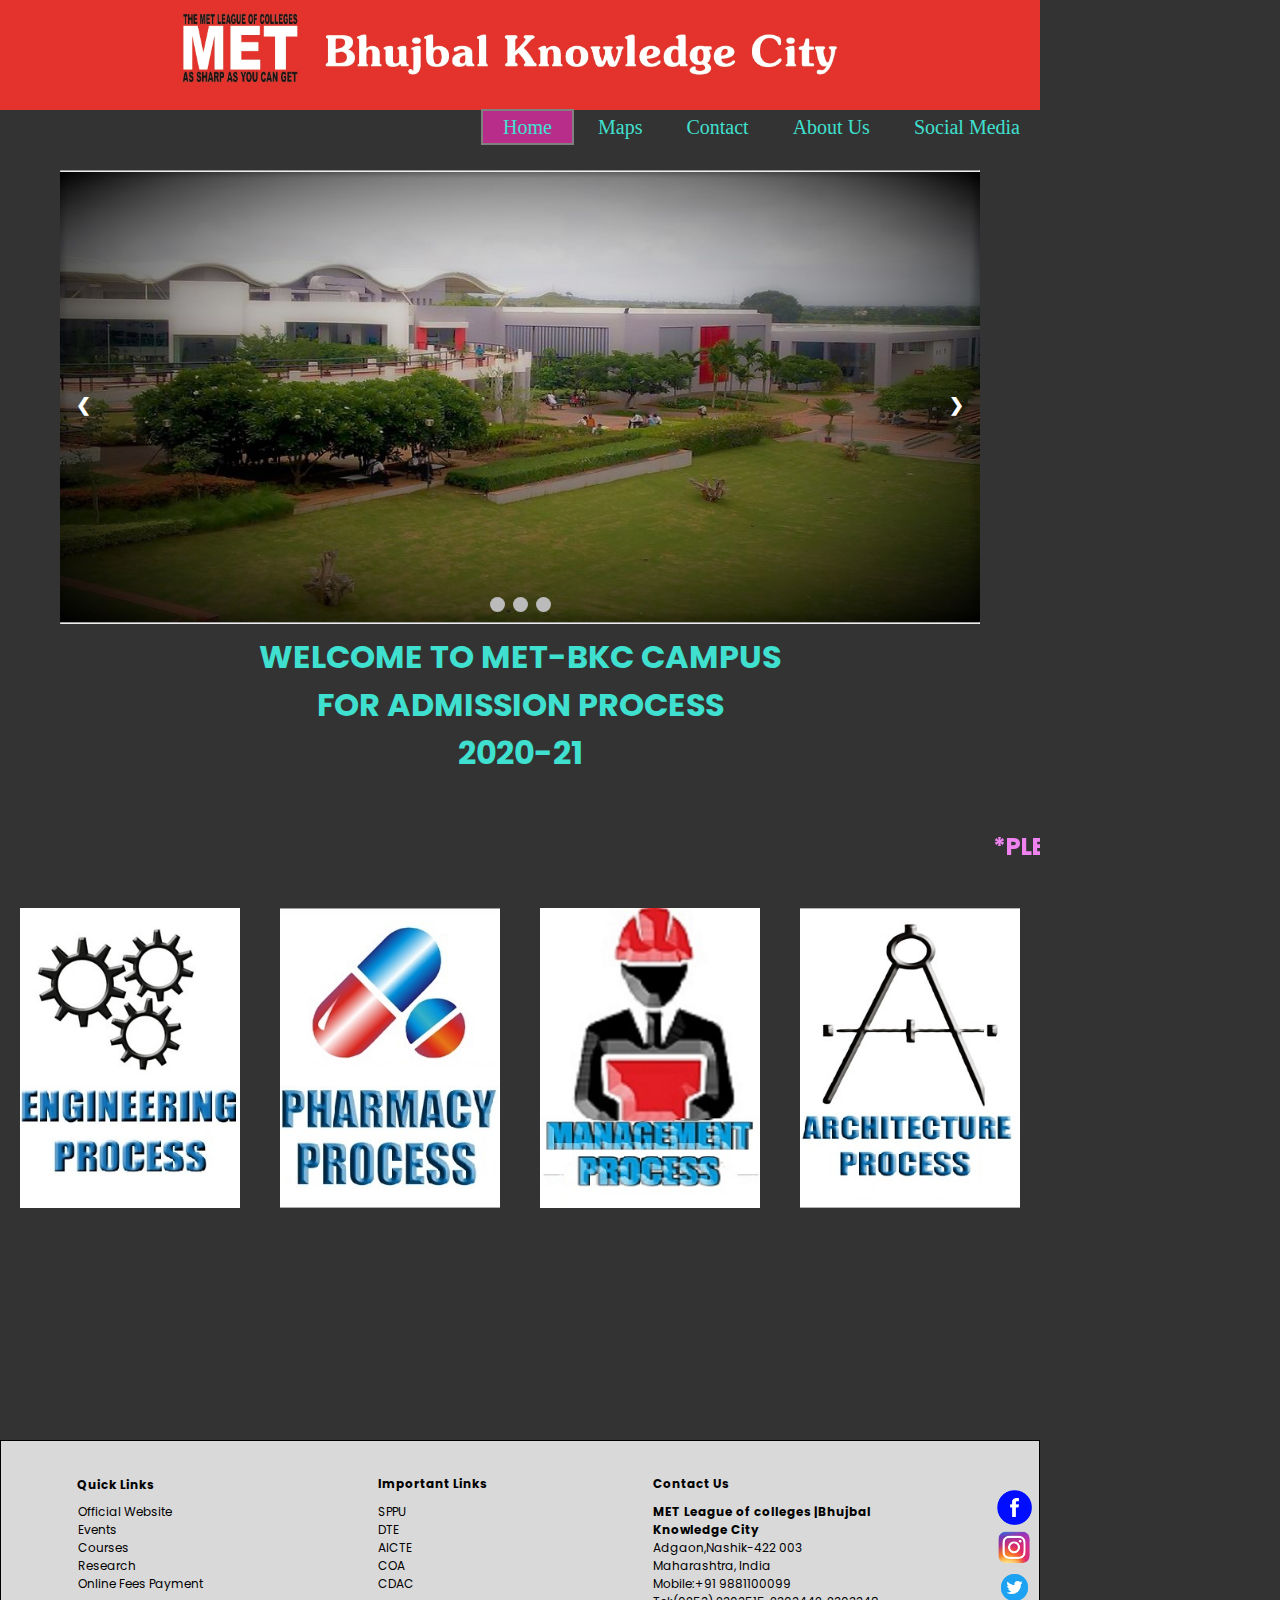
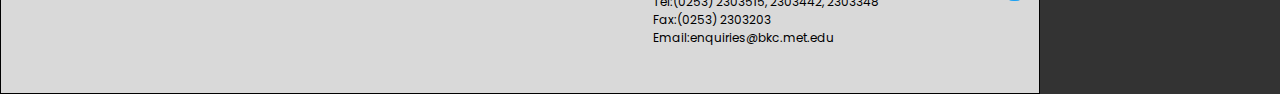
<file: index.htm>
<!DOCTYPE html>
<html lang="en">
<head>
    <meta charset="UTF-8">
    <title>COLLEGE ADMISSION PROJECT</title>
    <meta name="viewport" content="width=device-width, initial-scale=1">
    <link href="style.css" rel="stylesheet">
  
<body bgcolor="#333333">
    <img src="metlogo2.jpg" class="bg1" height="150px" width="100%">
    
        <div class="menu">
            <ul class="nav-menu">
                <li class ="active"><a href="index.htm">Home</a></li>
                <li> <a href="maps.html">Maps</a></li>
                <li> <a href="contact.html">Contact</a></li>
                <li> <a href="about us.html ">About Us</a></li>
                <li> <a href="SocialMedia.html">Social Media</a></li>
            </ul>
        </div>

<div class="slideshow-container">

<hr style="width=100%;">
<div class="mySlides fade">
  <img src="sld1.jpg" style="width:100%" height="450px">
  
</div>

<div class="mySlides fade">
  <img src="sld2.jpg" class="imn" style="width:100%" height="450px">
  </div>

<div class="mySlides fade">
  <img src="sld3.jpg" style="width:100%" height="450px">
</div>
<hr>

<a class="prev" onclick="plusSlides(-1)">&#10094;</a>
<a class="next" onclick="plusSlides(1)">&#10095;</a>

</div>
<br>

<div style="text-align:center">
  <span class="dot" onclick="currentSlide(1)"></span> 
  <span class="dot" onclick="currentSlide(2)"></span> 
  <span class="dot" onclick="currentSlide(3)"></span> 
</div>

<script>
var slideIndex = 1;
showSlides(slideIndex);

function plusSlides(n) {
  showSlides(slideIndex += n);
}

function currentSlide(n) {
  showSlides(slideIndex = n);
}

function showSlides(n) {
  var i;
  var slides = document.getElementsByClassName("mySlides");
  var dots = document.getElementsByClassName("dot");
  if (n > slides.length) {slideIndex = 1}    
  if (n < 1) {slideIndex = slides.length}
  for (i = 0; i < slides.length; i++) {
      slides[i].style.display = "none";  
  }
  for (i = 0; i < dots.length; i++) {
      dots[i].className = dots[i].className.replace(" active", "");
  }
  slides[slideIndex-1].style.display = "block";  
  dots[slideIndex-1].className += " active";
  }
var myIndex = 0;
carousel();

function carousel() {
  var i;
  var x = document.getElementsByClassName("mySlides");
  for (i = 0; i < x.length; i++) {
    x[i].style.display = "none";  
  }
  myIndex++;
  if (myIndex > x.length) {myIndex = 1}    
  x[myIndex-1].style.display = "block";  
  setTimeout(carousel, 2000); // Change image every 2 seconds
}
</script>


        <div class="Welcome">
             <font size="3" color="turquoise">
             <h1 align="center" >WELCOME TO MET-BKC CAMPUS</h1>
             <h1 align="center" >FOR ADMISSION PROCESS</h1>
             <h1 align="center">2020-21</h1></font>
        </div>
        
        <div class="marquee">
            <marquee ><h2>*PLEASE SELECT YOUR ADMISSION COURSE MENTIONED BELOW* *READ INSTRUCTIONS CAREFULLY*  *INCASE OF ANY PROBLEM IN THE WEBSITE PLEASE CONTACT ON 1800-1200-XXX OR VISIT TO NEAR BY STAFF*</h2></marquee>
        </div>
        <div class="container">
            <div class="box">
                <div class="imgBx">
                    <img src="3.jpg">
                </div>
                <div class="content">
                    <h2>ENGINEERING</h2>
                    <p>Proceed for the admission by clicking on Proceed button given below
                    </p>
                    <a href="registration.html">PROCEED</a>
                </div>
            </div>
            <div class="box">
                <div class="imgBx">
                    <img src="2.jpg">
                </div>
                <div class="content">
                    <h2>PHARMACY</h2>
                    <p>Proceed for the admission by clicking on Proceed button given below
                    </p>
                    <a href="#">PROCEED</a>
                </div>
            </div>
            <div class="box">
                <div class="imgBx">
                    <img src="1.jpg">
                </div>
                <div class="content">
                    <h2>MANAGEMENT</h2>
                    <p>Proceed for the admission by clicking on Proceed button given below
                    </p>
                    <a href="#">PROCEED</a>
                </div>
            </div>
            <div class="box">
                <div class="imgBx">
                    <img src="4.jpg">
                </div>
                <div class="content">
                    <h2>ARCHITECHTURE</h2>
                    <p>Proceed for the admission by clicking on Proceed button given below
                    </p>
                    <a href="#">PROCEED</a>
                </div>
            </div>
        </div>

        
        <b class="btm4"><h4>Quick Links</h4></b>
        <p class="btm0">
            <a href="https://metbhujbalknowledgecity.ac.in/">Official Website </br></a>
            <a href="http://metbhujbalknowledgecity.ac.in/bkcevents.php" >Events </br></a>
            <a href="http://metbhujbalknowledgecity.ac.in/index.php/courses/"> Courses </br></a>
            <a href="http://metbhujbalknowledgecity.ac.in/index.php/research/"> Research</br></a>
            <a href="http://onlinepay.metbhujbalknowledgecity.ac.in/" >Online Fees Payment</br></a>
        </p>

        <b class="btm5"><h4>Important Links</h4></b>
        <p class="btm7">
            <a href="http://unipune.ac.in/"> SPPU</br></a>
            <a href="https://www.dtemaharashtra.gov.in/">DTE</br></a>
            <a href="https://www.aicte-india.org/"> AICTE</br></a>
            <a href="https://www.coa.gov.in/"> COA</br></a>
            <a href="https://cdac.in/"> CDAC</br></a>
        </p>


        <b class="btm6"><h4>Contact Us</h4></b>
        <p class="btm3"> <b>MET League of colleges |Bhujbal</br>
            Knowledge City</b></br>
            Adgaon,Nashik-422 003</br>
            Maharashtra, India</br>
            Mobile:+91 9881100099</br>
            Tel:(0253) 2303515, 2303442, 2303348</br>
            Fax:(0253) 2303203</br>
            Email:enquiries@bkc.met.edu
        </p>
        <a href="https://www.facebook.com/metbkc/">
            <img src="facebook1.png" class="fcb"></a></br>
        <a href="https://www.instagram.com/metbhujbalknowledgecity/?hl=en">
            <img src="instagram.png" class="ism"></a></br>
        <a href="https://twitter.com/metbkc?lang=en">
            <img src="twitter.png" class="ttr"></a>

        
        <div/>
</body>
</head>
</html>
</file>
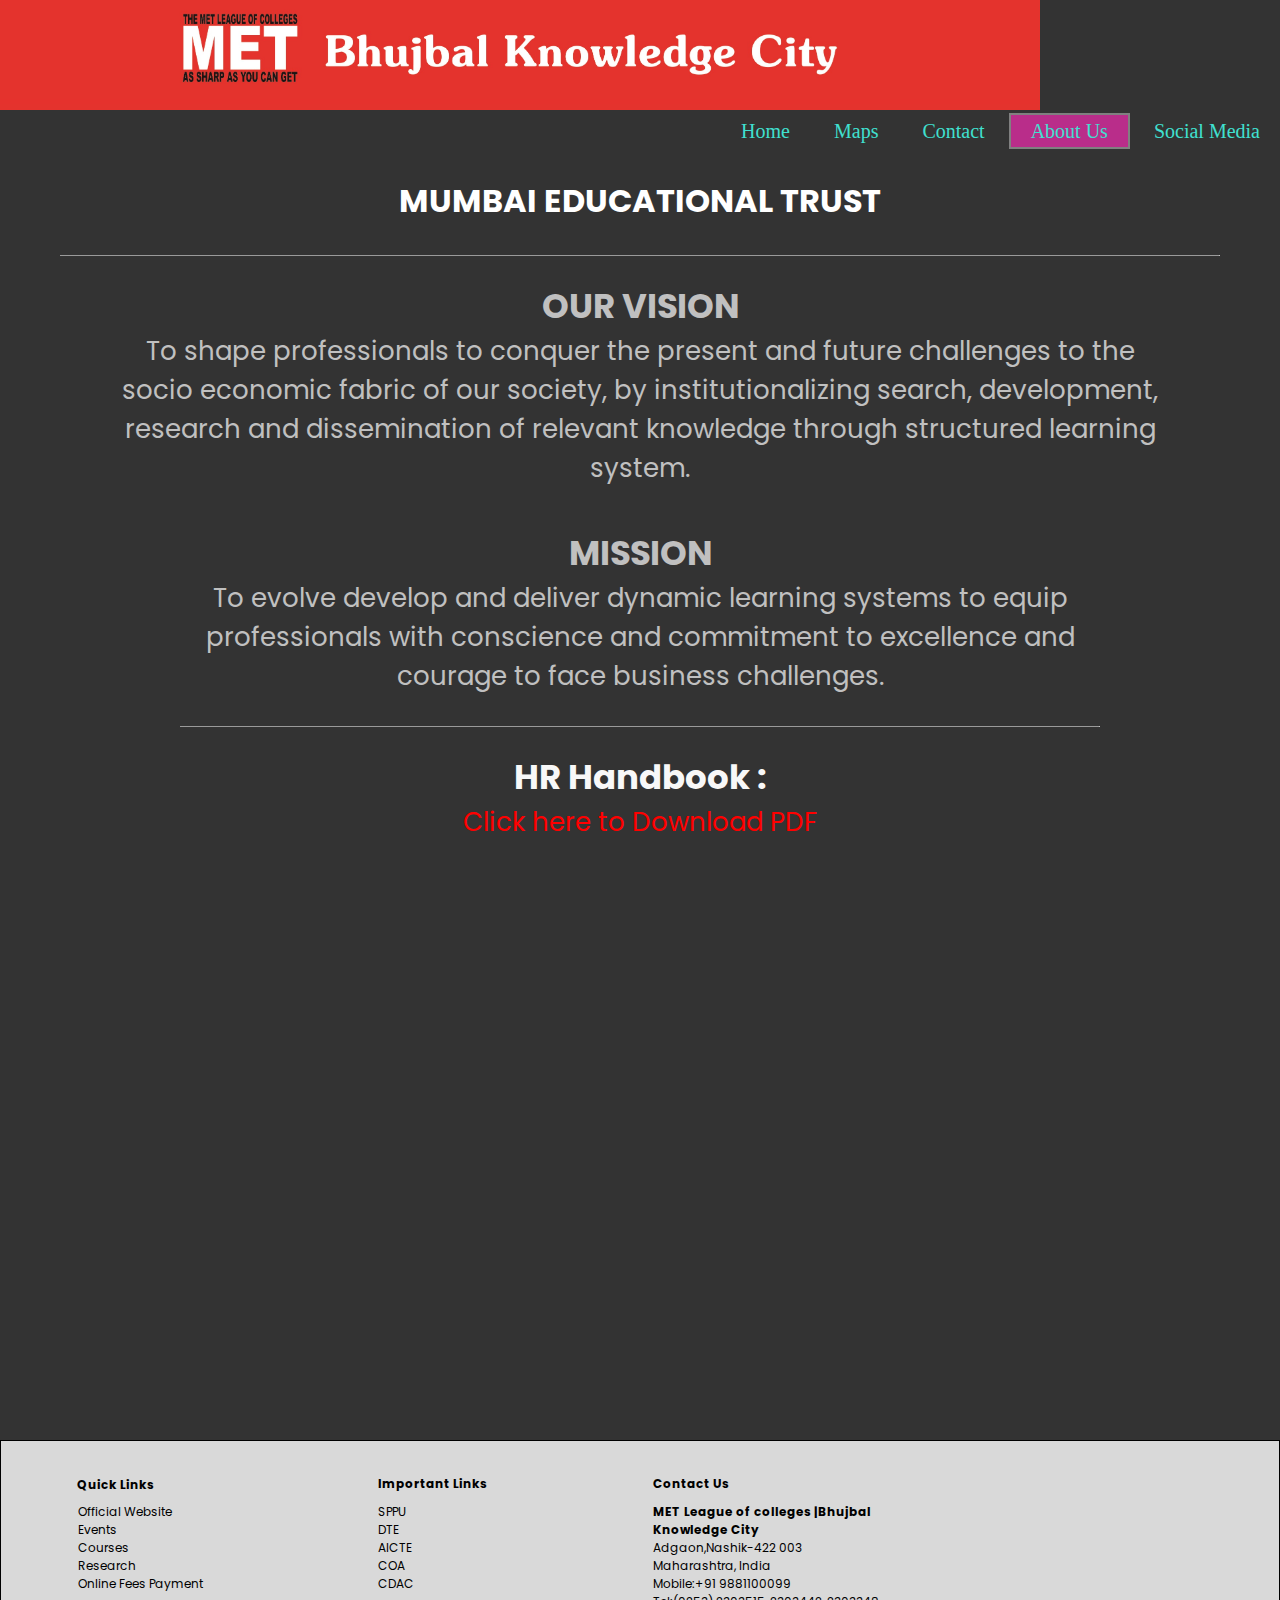
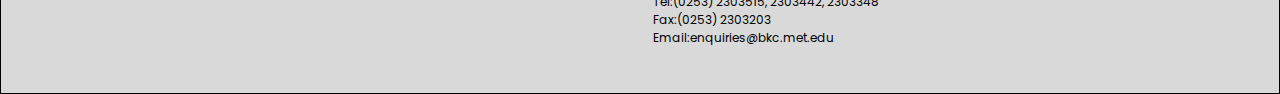
<file: about us.html>
<!DOCTYPE html>
<html lang="en">
<head>
    <meta charset="UTF-8">
    <title>About Us</title>
    <meta name="viewport" content="width=device-width, initial-scale=1">
    <link href="about us.css" rel="stylesheet">
    <style>
  
        @media only screen and (max-width: 360px) {
  .center 
  { 
    position: relative;
    height: 135px;
    width: 135px;
    right: 340px;
        }
  .bg1 {  
            height:110px; width: 680px;
      }
  .btm4  {top:1840px; font-size: 12px; padding: 35px 76px 75px;}
  .btm0  {top:1900px; left:75px;}
  .btm5  {top:1872px; left:275px; font-size: 12px;}
  .btm7  {top:1900px; left:275px;}
  .btm6 {top:1872px; left:450px; font-size: 12px;}
  .btm3 {top:1900px; left:450px;}
}
    @media only screen and (max-width: 640px) {
  .center 
  { 
    position: relative;
    height: 135px;
    width: 135px;
    right: 340px;
        }
  .bg1 {  
            height:110px; width: 640px;
      }
  .btm4  {top:1840px; font-size: 12px; padding: 35px 76px 75px;}
  .btm0  {top:1900px; left:75px;}
  .btm5  {top:1872px; left:275px; font-size: 12px;}
  .btm7  {top:1900px; left:275px;}
  .btm6 {top:1872px; left:450px; font-size: 12px;}
  .btm3 {top:1900px; left:450px;}
}
    @media only screen and (max-width: 411px) {
  .center 
  { 
    position: relative;
    height: 135px;
    width: 135px;
    right: 340px;
        }
  .bg1 {  
            height:110px; width: 640px;
      }
  .btm4  {top:1840px; font-size: 12px; padding: 35px 76px 75px;}
  .btm0  {top:1900px; left:75px;}
  .btm5  {top:1872px; left:275px; font-size: 12px;}
  .btm7  {top:1900px; left:275px;}
  .btm6 {top:1872px; left:450px; font-size: 12px;}
  .btm3 {top:1900px; left:450px;}
}
@media only screen and (max-width: 731px) {
  .center 
  { 
    position: relative;
    height: 135px;
    width: 135px;
    right: 340px;
        }
  .bg1 {  
            height:110px; width: 740px;
      }
  .btm4  {top:1840px; font-size: 12px; padding: 35px 76px 75px;}
  .btm0  {top:1900px; left:75px;}
  .btm5  {top:1872px; left:275px; font-size: 12px;}
  .btm7  {top:1900px; left:275px;}
  .btm6 {top:1872px; left:450px; font-size: 12px;}
  .btm3 {top:1900px; left:450px;}
}
@media only screen and (max-width: 823px) {
  .center 
  { 
    position: relative;
    height: 135px;
    width: 135px;
    right: 340px;
        }

  .bg1 {  
            height:110px; width: 830px;
      }
  .btm4  {top:1840px; font-size: 12px; padding: 35px 76px 75px;}
  .btm0  {top:1900px; left:75px;}
  .btm5  {top:1872px; left:315px; font-size: 12px;}
  .btm7  {top:1900px; left:315px;}
  .btm6 {top:1872px; left:550px; font-size: 12px;}
  .btm3 {top:1900px; left:550px;}
}
@media only screen and (min-width:1024px) {
  .center 
  { 
    position: relative;
    height: 135px;
    width: 135px;
    right: 340px;
        }
  .bg1 {  
            height:110px; width: 1040px;
      }
  .btm4  {top:1440px; font-size: 12px; padding: 35px 76px 75px;}
  .btm0  {top:1500px; left:75px;}
  .btm5  {top:1472px; left:375px; font-size: 12px;}
  .btm7  {top:1500px; left:375px;}
  .btm6 {top:1472px; left:650px; font-size: 12px;}
  .btm3 {top:1500px; left:650px;}
}
@media only screen and (min-width:1366px) { 
  .center 
  { 
    position: relative;
    height: 135px;
    width: 135px;
    right: 340px;
        }
  .bg1 {  
            height:150px; width: 100%;
      }
  .btm4  {top:1440px; font-size: 12px; padding: 35px 76px 75px;}
  .btm0  {top:1500px; left:75px;}
  .btm5  {top:1472px; left:475px; font-size: 12px;}
  .btm7  {top:1500px; left:475px;}
  .btm6 {top:1472px; left:850px; font-size: 12px;}
  .btm3 {top:1500px; left:850px;}
}
  

    </style>

   
<body bgcolor="#333333">
    <img src="metlogo2.jpg" class="bg1" height="150px" width="100%">
    
        <div class="menu">
            <ul class="nav-menu">
                <li ><a href="index.htm">Home</a></li>
                <li> <a href="maps.html">Maps</a></li>
                <li> <a href="contact.html">Contact</a></li>
                <li class="active"> <a href="about us.html ">About Us</a></li>
                <li> <a href="SocialMedia.html">Social Media</a></li>
            </ul>
        </div>
         <b class="btm4"><h4 class="tag">Quick Links</h4></b>
        <p class="btm0">
            <a href="https://metbhujbalknowledgecity.ac.in/">Official Website </br></a>
            <a href="http://metbhujbalknowledgecity.ac.in/bkcevents.php" >Events </br></a>
            <a href="http://metbhujbalknowledgecity.ac.in/index.php/courses/"> Courses </br></a>
            <a href="http://metbhujbalknowledgecity.ac.in/index.php/research/"> Research</br></a>
            <a href="http://onlinepay.metbhujbalknowledgecity.ac.in/" >Online Fees Payment</br></a>
        </p>

        <b class="btm5"><h4 class="tag">Important Links</h4></b>
        <p class="btm7">
            <a href="http://unipune.ac.in/"> SPPU</br></a>
            <a href="https://www.dtemaharashtra.gov.in/">DTE</br></a>
            <a href="https://www.aicte-india.org/"> AICTE</br></a>
            <a href="https://www.coa.gov.in/"> COA</br></a>
            <a href="https://cdac.in/"> CDAC</br></a>
        </p>


        <b class="btm6"><h4 class="tag">Contact Us</h4></b>
        <p class="btm3"> <b class="tag">MET League of colleges |Bhujbal</br>
            Knowledge City</b></br>
            Adgaon,Nashik-422 003</br>
            Maharashtra, India</br>
            Mobile:+91 9881100099</br>
            Tel:(0253) 2303515, 2303442, 2303348</br>
            Fax:(0253) 2303203</br>
            Email:enquiries@bkc.met.edu
        </p>
        <div class="cnt1">
        <h1 class="hd">MUMBAI EDUCATIONAL TRUST</h1>
        <div class="hr">
            <hr size="1">
        </div>
    
        <div class="fc">
            <h2 class="abc">OUR VISION</h2>
            <pr class="abc1">To shape professionals to conquer the present and future challenges to the socio economic fabric of our society, by institutionalizing search, development,
            research and dissemination of relevant knowledge through structured learning system.</pr>
        <div/>
    <div class="mc">
        <h2 class="abc2">MISSION</h2>
        <pr class="abc3">To evolve develop and deliver dynamic learning systems to equip professionals with conscience and commitment to excellence and courage to face business
        challenges.</pr>
    <div/>
        <div class="hr1">
            <hr size="1">
        </div>
    <div class="handbook">
        <h2 class="abc4">HR Handbook :</h2>
        <a class="abc5" href="https://metbhujbalknowledgecity.ac.in/MET%20DATA/HR%20Hand%20Book.pdf">Click here to Download PDF</a>
    </div>

    
       
        
        
</body>
</head>
</html>
</file>
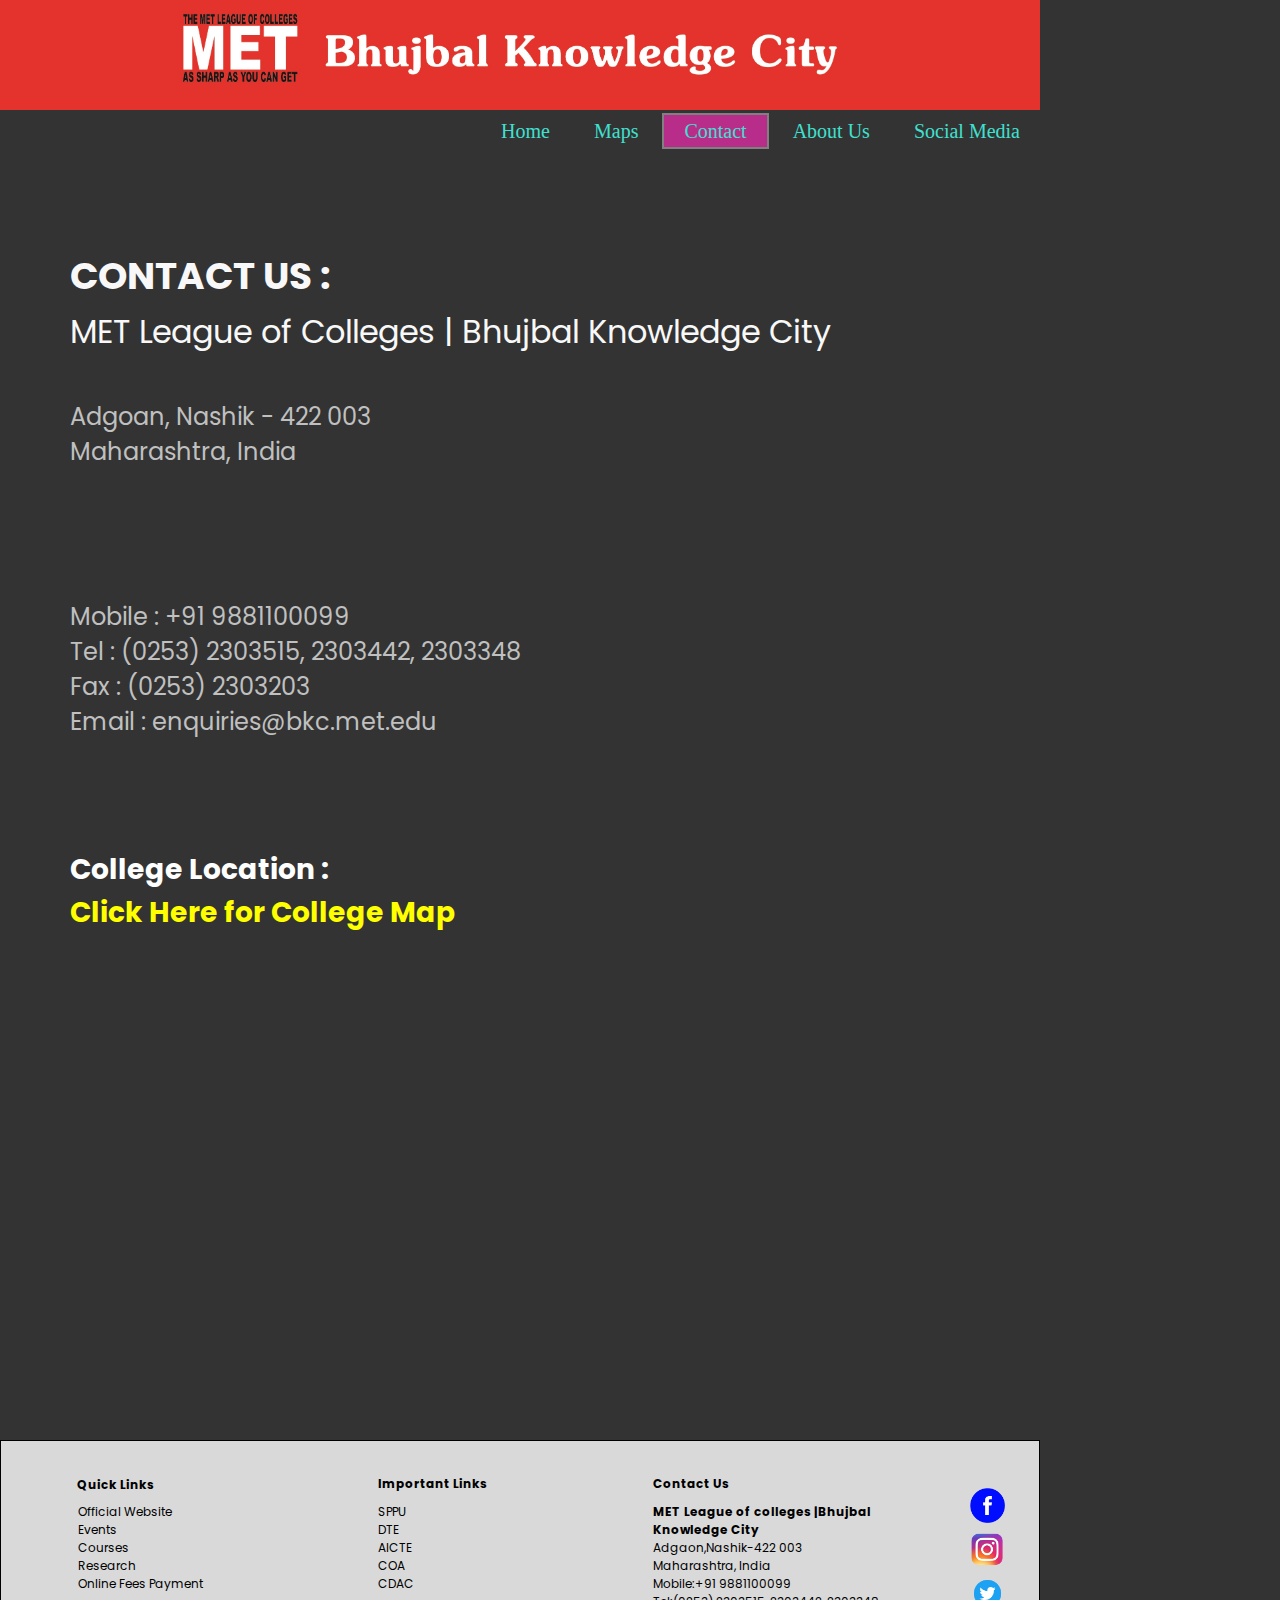
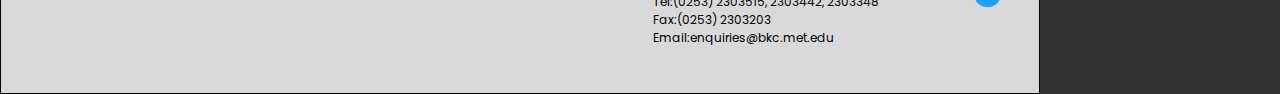
<file: contact.html>
<!DOCTYPE html>
<html lang="en">
<head>
    <meta charset="UTF-8">
    <title>CONTACT US</title>
    <meta name="viewport" content="width=device-width, initial-scale=1">
    <link href="contact.css" rel="stylesheet">
    <style>
             @media only screen and (max-width: 360px) {
  .center 
  { 
    position: relative;
    height: 135px;
    width: 135px;
    right: 340px;
        }
        .cntus {position: absolute;
            top:248px;}
        .cntus1 {position: absolute;
            top:308px;}
        .nm1 {position: relative;
            top:172px;}
        .mob1 {position: relative;
            top:252px;}
        .location1 {position: relative;
            top:332px;}
        .bg {position: absolute;
            top:892px;}
            .fcb,.ism,.ttr {position: relative;
                top:984px;
                left:493px;}
  .bg1 {  
            height:110px; width: 640px;
      }
  .btm4  {top:1540px; font-size: 12px; padding: 35px 76px 75px;}
  .btm0  {top:1600px; left:75px;}
  .btm5  {top:1572px; left:275px; font-size: 12px;}
  .btm7  {top:1600px; left:275px;}
  .btm6 {top:1572px; left:450px; font-size: 12px;}
  .btm3 {top:1600px; left:450px;}
}
 @media only screen and (max-width: 640px) {
  .center 
  { 
    position: relative;
    height: 135px;
    width: 135px;
    right: 340px;
        }
        .cntus {position: absolute;
            top:248px;}
        .cntus1 {position: absolute;
            top:308px;}
        .nm1 {position: relative;
            top:172px;}
        .mob1 {position: relative;
            top:252px;}
        .location1 {position: relative;
            top:332px;}
        .bg {position: absolute;
            top:892px;}
            .fcb,.ism,.ttr {position: relative;
                top:984px;
                left:493px;}
  .bg1 {  
            height:110px; width: 640px;
      }
  .btm4  {top:1840px; font-size: 12px; padding: 35px 76px 75px;}
  .btm0  {top:1900px; left:75px;}
  .btm5  {top:1872px; left:275px; font-size: 12px;}
  .btm7  {top:1900px; left:275px;}
  .btm6 {top:1872px; left:450px; font-size: 12px;}
  .btm3 {top:1900px; left:450px;}
}
    @media only screen and (max-width: 411px) {
  .center 
  { 
    position: relative;
    height: 135px;
    width: 135px;
    right: 340px;
        }
        .cntus {position: absolute;
            top:248px;}
        .cntus1 {position: absolute;
            top:308px;}
        .nm1 {position: relative;
            top:172px;}
        .mob1 {position: relative;
            top:252px;}
        .location1 {position: relative;
            top:332px;}
        .bg {position: absolute;
            top:892px;}
            .fcb,.ism,.ttr {position: relative;
                top:984px;
                left:493px;}
  .bg1 {  
            height:110px; width: 640px;
      }
  .btm4  {top:1840px; font-size: 12px; padding: 35px 76px 75px;}
  .btm0  {top:1900px; left:75px;}
  .btm5  {top:1872px; left:275px; font-size: 12px;}
  .btm7  {top:1900px; left:275px;}
  .btm6 {top:1872px; left:450px; font-size: 12px;}
  .btm3 {top:1900px; left:450px;}
}
@media only screen and (max-width: 731px) {
  .center 
  { 
    position: relative;
    height: 135px;
    width: 135px;
    right: 340px;
        }
        .cntus {position: absolute;
            top:248px;}
        .cntus1 {position: absolute;
            top:308px;}
        .nm1 {position: relative;
            top:172px;}
        .mob1 {position: relative;
            top:252px;}
        .location1 {position: relative;
            top:332px;}
        .bg {position: absolute;
            top:892px;}
            .fcb,.ism,.ttr {position: relative;
                top:984px;
                left:493px;}
  .bg1 {  
            height:110px; width: 740px;
      }
  .btm4  {top:1840px; font-size: 12px; padding: 35px 76px 75px;}
  .btm0  {top:1900px; left:75px;}
  .btm5  {top:1872px; left:275px; font-size: 12px;}
  .btm7  {top:1900px; left:275px;}
  .btm6 {top:1872px; left:450px; font-size: 12px;}
  .btm3 {top:1900px; left:450px;}
}
@media only screen and (max-width: 823px) {
  .center 
  { 
    position: relative;
    height: 135px;
    width: 135px;
    right: 340px;
        }
        .cntus {position: absolute;
            top:248px;}
        .cntus1 {position: absolute;
            top:308px;}
        .nm1 {position: relative;
            top:172px;}
        .mob1 {position: relative;
            top:252px;}
        .location1 {position: relative;
            top:332px;}
        .bg {position: absolute;
            top:892px;}
            .fcb,.ism,.ttr {position: relative;
                top:1294px;
                left:700px;}
  .bg1 {  
            height:110px; width: 830px;
      }
  .btm4  {top:1840px; font-size: 12px; padding: 35px 76px 75px;}
  .btm0  {top:1900px; left:75px;}
  .btm5  {top:1872px; left:315px; font-size: 12px;}
  .btm7  {top:1900px; left:315px;}
  .btm6 {top:1872px; left:550px; font-size: 12px;}
  .btm3 {top:1900px; left:550px;}
}
@media only screen and (min-width:1024px) {
  .center 
  { 
    position: relative;
    height: 135px;
    width: 135px;
    right: 340px;
        }
         .cntus {position: absolute;
            top:248px;}
        .cntus1 {position: absolute;
            top:308px;}
        .nm1 {position: relative;
            top:172px;}
        .mob1 {position: relative;
            top:252px;}
        .location1 {position: relative;
            top:332px;}
        .bg {position: absolute;
            top:892px;}
            .fcb,.ism,.ttr {position: relative;
                top:894px;
                left:900px;}

  .bg1 {  
            height:110px; width: 1040px;
      }
  .btm4  {top:1440px; font-size: 12px; padding: 35px 76px 75px;}
  .btm0  {top:1500px; left:75px;}
  .btm5  {top:1472px; left:375px; font-size: 12px;}
  .btm7  {top:1500px; left:375px;}
  .btm6 {top:1472px; left:650px; font-size: 12px;}
  .btm3 {top:1500px; left:650px;}
}
@media only screen and (min-width:1366px) { 
  .center 
  { 
    position: relative;
    height: 135px;
    width: 135px;
    right: 340px;
        }
        .cntus {position: absolute;
            top:248px;}
        .cntus1 {position: absolute;
            top:308px;}
        .nm1 {position: relative;
            top:172px;}
        .mob1 {position: relative;
            top:252px;}
        .location1 {position: relative;
            top:332px;}
        .bg {position: absolute;
            top:932px;}
            .fcb,.ism,.ttr {position: relative;
                top:874px;
                left:1200px;}
  .bg1 {  
            height:150px; width: 100%;
      }
  .btm4  {top:1440px; font-size: 12px; padding: 35px 76px 75px;}
  .btm0  {top:1500px; left:75px;}
  .btm5  {top:1472px; left:475px; font-size: 12px;}
  .btm7  {top:1500px; left:475px;}
  .btm6 {top:1472px; left:850px; font-size: 12px;}
  .btm3 {top:1500px; left:850px;}
}
  
    </style>

   
<body bgcolor="#333333">
    <img src="metlogo2.jpg" class="bg1" height="150px" width="100%">
    
        <div class="menu">
            <ul class="nav-menu">
                <li ><a href="index.htm">Home</a></li>
                <li> <a href="maps.html">Maps</a></li>
                <li class="active"> <a href="contact.html">Contact</a></li>
                <li> <a href="about us.html ">About Us</a></li>
                <li> <a href="SocialMedia.html">Social Media</a></li>
            </ul>
        </div>
       <div class="cnt">
        <font size="6" color="#F8F8F8">
        <h3 class="cntus">CONTACT US :</h3>
        <pr class="cntus1">MET League of Colleges | Bhujbal Knowledge City</pr><font/>

    <div/>
    <div class="nm">
        <font size="5" color="#C0C0C0">
        <p class="nm1">Adgoan, Nashik - 422 003</p>
        <p class="nm1">Maharashtra, India</p>
    <div/>
    <div class="mob">
        <font size="5" color="#C0C0C0">
        <p class="mob1">Mobile : +91 9881100099</p>
        <p class="mob1">Tel : (0253) 2303515, 2303442, 2303348</p>
        <p class="mob1">Fax : (0253) 2303203</p>
        <p class="mob1">Email : enquiries@bkc.met.edu</p>
    <div/>
    <div class="location">
        <h3 class="location1">College Location : </h3>
        <a href="https://www.google.com/maps/place/MET+Bhujbal+Knowledge+City/@20.040974,73.850663,677m/data=!3m1!1e3!4m5!3m4!1s0x3bddea68870d56c7:0xdcdd72fe89fc2e94!8m2!3d20.0414904!4d73.8502127?hl=en"><h3 class="bg">Click Here for College Map</h3></br></a>
    <div/>

        <b class="btm4"><h4 class="tag">Quick Links</h4></b>
        <p class="btm0">
            <a href="https://metbhujbalknowledgecity.ac.in/">Official Website </br></a>
            <a href="http://metbhujbalknowledgecity.ac.in/bkcevents.php" >Events </br></a>
            <a href="http://metbhujbalknowledgecity.ac.in/index.php/courses/"> Courses </br></a>
            <a href="http://metbhujbalknowledgecity.ac.in/index.php/research/"> Research</br></a>
            <a href="http://onlinepay.metbhujbalknowledgecity.ac.in/" >Online Fees Payment</br></a>
        </p>

        <b class="btm5"><h4 class="tag">Important Links</h4></b>
        <p class="btm7">
            <a href="http://unipune.ac.in/"> SPPU</br></a>
            <a href="https://www.dtemaharashtra.gov.in/">DTE</br></a>
            <a href="https://www.aicte-india.org/"> AICTE</br></a>
            <a href="https://www.coa.gov.in/"> COA</br></a>
            <a href="https://cdac.in/"> CDAC</br></a>
        </p>


        <b class="btm6"><h4 class="tag">Contact Us</h4></b>
        <p class="btm3"> <b class="tag">MET League of colleges |Bhujbal</br>
            Knowledge City</b></br>
            Adgaon,Nashik-422 003</br>
            Maharashtra, India</br>
            Mobile:+91 9881100099</br>
            Tel:(0253) 2303515, 2303442, 2303348</br>
            Fax:(0253) 2303203</br>
            Email:enquiries@bkc.met.edu
        </p>
        <a href="#">
            <img src="facebook1.png" class="fcb"></a></br>
        <a href="#">
            <img src="instagram.png" class="ism"></a></br>
        <a href="#">
            <img src="twitter.png" class="ttr"></a>
        
</body>
</head>
</html>
</file>
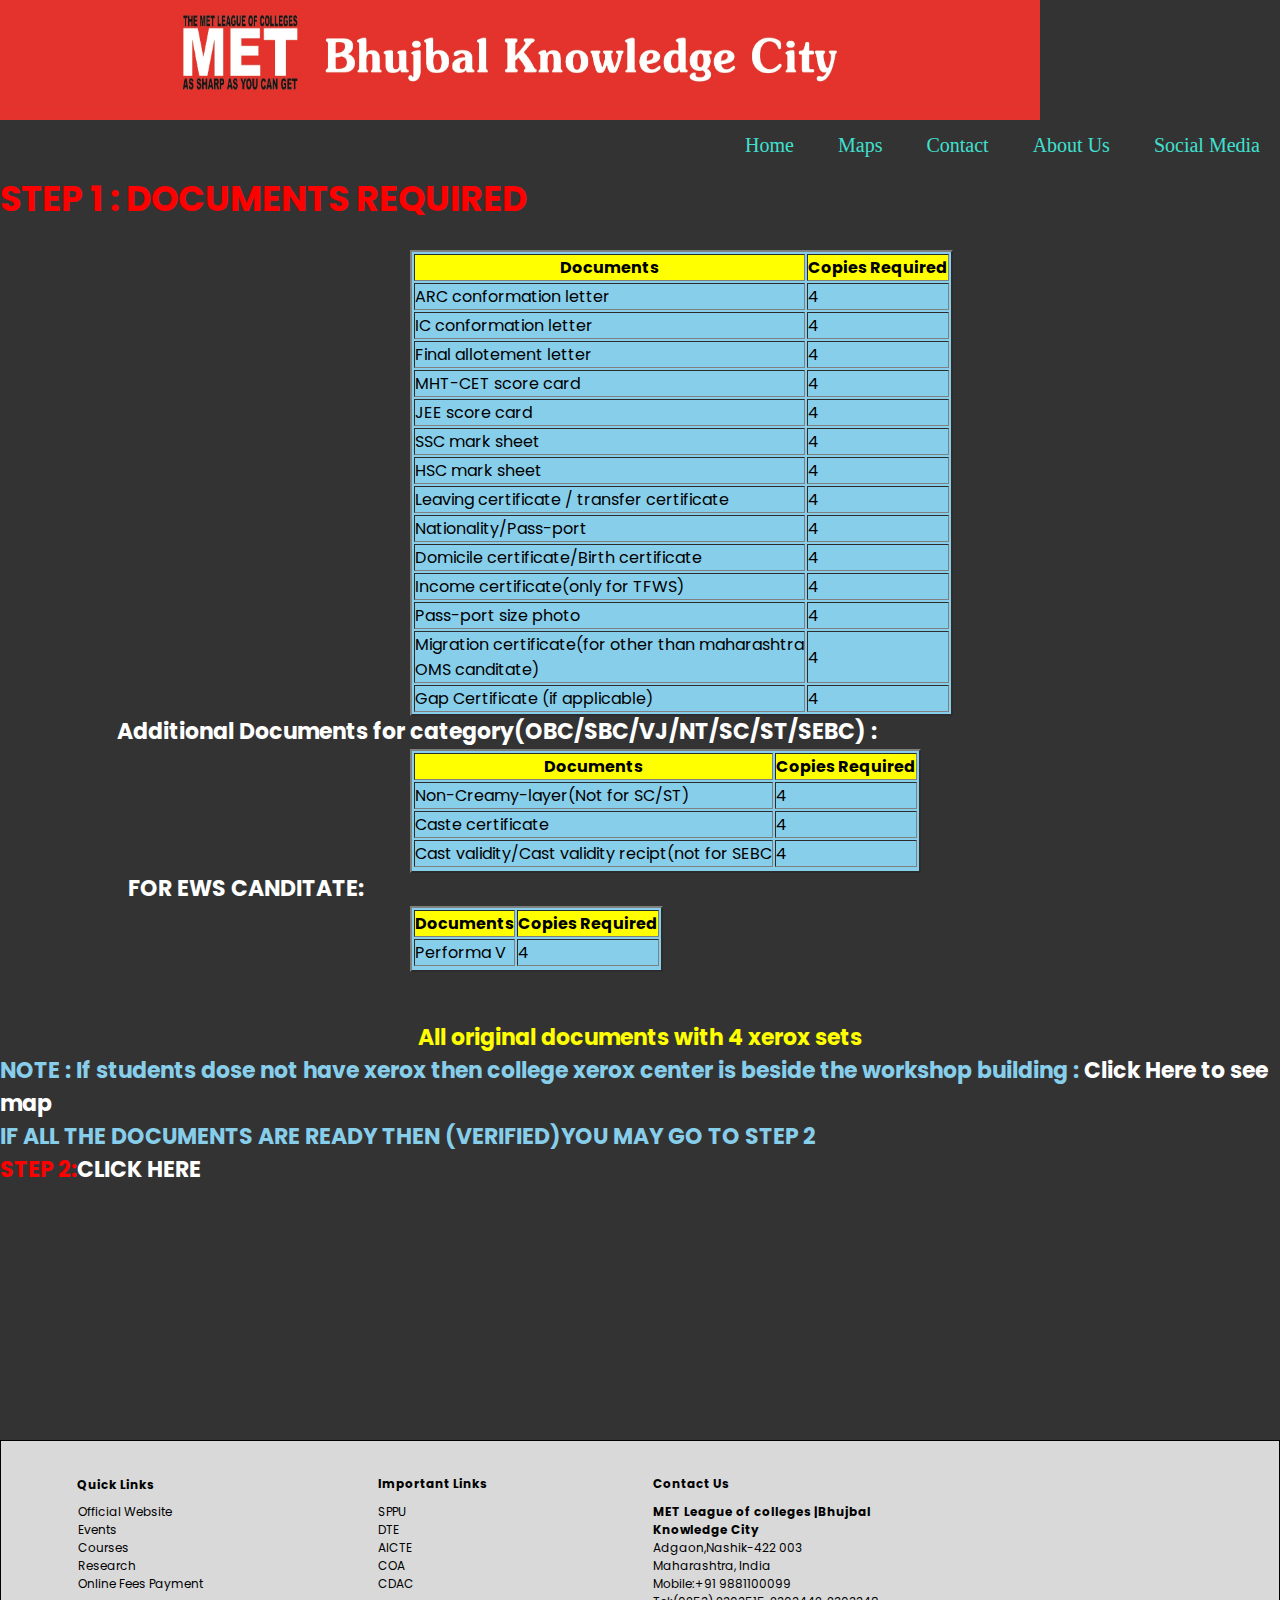
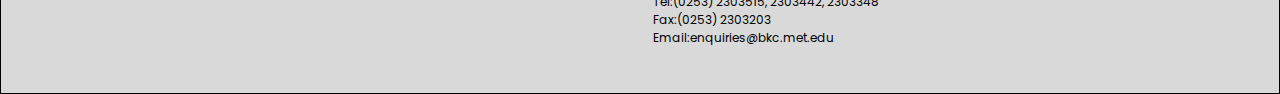
<file: documents required.html>
<!DOCTYPE html>
<html lang="en">
<head>
    <meta charset="UTF-8">
    <title>Step 01</title>
    <meta name="viewport" content="width=device-width, initial-scale=1">
    <link href="step1.css" rel="stylesheet">
    <style>
        @media only screen and (max-width: 360px) {

        .center 
  { 
    position: relative;
    height: 135px;
    width: 135px;
    right: 340px;
        }
        h3.hd{position:relative;
            top:92px;
            font-size: 35px;}
        table {position: relative;
            top: 123px;
        }
        .abc {position: relative;
            top:122px;
            font-size: 22px;}
        .abc1 {position: relative;
            top:122px;
            left:-244px;
            font-size: 22px;}
        h3 {position: relative;
            top:172px;
            font-size: 22px;}
        h2 {position: relative;
            top:172px;
            font-size: 22px;}
        .link {position: relative;
            top:172px;
            left:0px;
            font-size: 22px;}
           
.bg1 {  
            height:110px; width: 640px;
      }
  .btm4  {top:1440px; font-size: 12px; padding: 35px 76px 75px;}
  .btm0  {top:1500px; left:75px;}
  .btm5  {top:1472px; left:275px; font-size: 12px;}
  .btm7  {top:1500px; left:275px;}
  .btm6 {top:1472px; left:450px; font-size: 12px;}
  .btm3 {top:1500px; left:450px;}
 }
 @media only screen and (max-width: 640px) {
  .center 
  { 
    position: relative;
    height: 135px;
    width: 135px;
    right: 340px;
        }
        h3.hd{position:relative;
            top:92px;
            font-size: 35px;}
        table {position: relative;
            top: 123px;
        }
        .abc {position: relative;
            top:122px;
            font-size: 22px;}
        .abc1 {position: relative;
            top:122px;
            left:-244px;
            font-size: 22px;}
        h3 {position: relative;
            top:172px;
            font-size: 22px;}
        h2 {position: relative;
            top:172px;
            font-size: 22px;}
        .link {position: relative;
            top:172px;
            left:0px;
            font-size: 22px;}
           
  .bg1 {  
            height:110px; width: 640px;
      }
  .btm4  {top:1840px; font-size: 12px; padding: 35px 76px 75px;}
  .btm0  {top:1900px; left:75px;}
  .btm5  {top:1872px; left:275px; font-size: 12px;}
  .btm7  {top:1900px; left:275px;}
  .btm6 {top:1872px; left:450px; font-size: 12px;}
  .btm3 {top:1900px; left:450px;}
}
    @media only screen and (max-width: 411px) {
  .center 
  { 
    position: relative;
    height: 135px;
    width: 135px;
    right: 340px;
        }
        h3.hd{position:relative;
            top:92px;
            font-size: 35px;}
        table {position: relative;
            top: 123px;
        }
        .abc {position: relative;
            top:122px;
            font-size: 22px;}
        .abc1 {position: relative;
            top:122px;
            left:-244px;
            font-size: 22px;}
        h3 {position: relative;
            top:172px;
            font-size: 22px;}
        h2 {position: relative;
            top:172px;
            font-size: 22px;}
        .link {position: relative;
            top:172px;
            left:0px;
            font-size: 22px;}
           
  .bg1 {  
            height:110px; width: 640px;
      }
  .btm4  {top:1840px; font-size: 12px; padding: 35px 76px 75px;}
  .btm0  {top:1900px; left:75px;}
  .btm5  {top:1872px; left:275px; font-size: 12px;}
  .btm7  {top:1900px; left:275px;}
  .btm6 {top:1872px; left:450px; font-size: 12px;}
  .btm3 {top:1900px; left:450px;}
}
@media only screen and (max-width: 731px) {
  .center 
  { 
    position: relative;
    height: 135px;
    width: 135px;
    right: 340px;
        }
        h3.hd{position:relative;
            top:92px;
            font-size: 35px;}
        table {position: relative;
            top: 123px;
        }
        .abc {position: relative;
            top:122px;
            font-size: 22px;}
        .abc1 {position: relative;
            top:122px;
            left:-244px;
            font-size: 22px;}
        h3 {position: relative;
            top:172px;
            font-size: 22px;}
        h2 {position: relative;
            top:172px;
            font-size: 22px;}
        .link {position: relative;
            top:172px;
            left:0px;
            font-size: 22px;}
           
  .bg1 {  
            height:110px; width: 740px;
      }
  .btm4  {top:1840px; font-size: 12px; padding: 35px 76px 75px;}
  .btm0  {top:1900px; left:75px;}
  .btm5  {top:1872px; left:275px; font-size: 12px;}
  .btm7  {top:1900px; left:275px;}
  .btm6 {top:1872px; left:450px; font-size: 12px;}
  .btm3 {top:1900px; left:450px;}
}
@media only screen and (max-width: 823px) {
  .center 
  { 
    position: relative;
    height: 135px;
    width: 135px;
    right: 340px;
        }
        h3.hd{position:relative;
            top:92px;
            font-size: 35px;}
        table {position: relative;
            top: 123px;
            left: 18%;
        }
        .abc {position: relative;
            top:122px;
            left: -40px;
            font-size: 22px;}
        .abc1 {position: relative;
            top:122px;
            left:-294px;
            font-size: 22px;}
        h3 {position: relative;
            top:172px;
            font-size: 22px;}
        h2 {position: relative;
            top:172px;
            font-size: 22px;}
        .link {position: relative;
            top:172px;
            left:0px;
            font-size: 22px;}
           
  .bg1 {  
            height:110px; width: 830px;
      }
  .btm4  {top:1840px; font-size: 12px; padding: 35px 76px 75px;}
  .btm0  {top:1900px; left:75px;}
  .btm5  {top:1872px; left:315px; font-size: 12px;}
  .btm7  {top:1900px; left:315px;}
  .btm6 {top:1872px; left:550px; font-size: 12px;}
  .btm3 {top:1900px; left:550px;}
}
@media only screen and (min-width:1024px) {
  .center 
  { 
    position: relative;
    height: 135px;
    width: 135px;
    right: 340px;
        }
        h3.hd{position:absolute;
            top:172px;
            font-size: 35px;}
        table {position: relative;
            top: 123px;
            left: 32%;
        }
        .abc {position: relative;
            top:122px;
            left: -143px;
            font-size: 22px;}
        .abc1 {position: relative;
            top:122px;
            left:-394px;
            font-size: 22px;}
        h3 {position: relative;
            top:172px;
            font-size: 22px;}
        h2 {position: relative;
            top:172px;
            font-size: 22px;}
        .link {position: relative;
            top:172px;
            left:0px;
            font-size: 22px;}
           
  .bg1 {  
            height:120px; width: 1040px;
      }
  .btm4  {top:1440px; font-size: 12px; padding: 35px 76px 75px;}
  .btm0  {top:1500px; left:75px;}
  .btm5  {top:1472px; left:375px; font-size: 12px;}
  .btm7  {top:1500px; left:375px;}
  .btm6 {top:1472px; left:650px; font-size: 12px;}
  .btm3 {top:1500px; left:650px;}
}
@media only screen and (min-width:1366px) { 
  .center 
  { 
    position: relative;
    height: 135px;
    width: 135px;
    right: 340px;
        }
        h3.hd{position:absolute;
            top:212px;
            font-size: 35px;}
        table {position: relative;
            top: 123px;
            left: 32%;
        }
        .abc {position: relative;
            top:122px;
            left: -303px;
            font-size: 22px;}
        .abc1 {position: relative;
            top:122px;
            left:-557px;
            font-size: 22px;}
        h3 {position: relative;
            top:172px;
            font-size: 22px;}
        h2 {position: relative;
            top:172px;
            font-size: 22px;}
        .link {position: relative;
            top:172px;
            left:0px;
            font-size: 22px;}
  .bg1 {  
            height:140px; width: 100%;
      }
  .btm4  {top:1440px; font-size: 12px; padding: 35px 76px 75px;}
  .btm0  {top:1500px; left:75px;}
  .btm5  {top:1472px; left:475px; font-size: 12px;}
  .btm7  {top:1500px; left:475px;}
  .btm6 {top:1472px; left:850px; font-size: 12px;}
  .btm3 {top:1500px; left:850px;}
}
    </style>

   
<body bgcolor="#333333">
    <img src="metlogo2.jpg" class="bg1" height="150px" width="100%">
    
        <div class="menu">
            <ul class="nav-menu">
                <li ><a href="index.htm">Home</a></li>
                <li> <a href="maps.html">Maps</a></li>
                <li> <a href="contact.html">Contact</a></li>
                <li> <a href="about us.html ">About Us</a></li>
                <li> <a href="SocialMedia.html">Social Media</a></li>
            </ul>
        </div>
        <h3 class="hd" STYLE="color:red">STEP 1 :    DOCUMENTS REQUIRED</h3>


<table border="2"align="center" bgcolor="skyblue"   >
    <th bgcolor="yellow">Documents
    <th bgcolor="yellow">Copies Required
    <tr>
    <td>ARC conformation letter
    <td>4
     <tr>
    <td>IC conformation letter
    <td>4
     <tr>
    <td>Final allotement letter
    <td>4
     <tr>
    <td>MHT-CET score card
    <td>4
     <tr>
    <td>JEE score card
    <td>4
     <tr>
    <td>SSC mark sheet
    <td>4
     <tr>
    <td>HSC mark sheet
    <td>4
     <tr>
    <td>Leaving certificate / transfer certificate
    <td>4
         <tr>
    <td>Nationality/Pass-port
    <td>4
         <tr>
    <td>Domicile certificate/Birth certificate
    <td>4
         <tr>
    <td>Income certificate(only for TFWS)
    <td>4
         <tr>
    <td>Pass-port size photo
    <td>4
         <tr>
    <td>Migration certificate(for other than maharashtra<br>OMS canditate)
    <td>4
         <tr>
    <td>Gap Certificate (if applicable)
    <td>4
    </td>
    </tr>
</th>
</table>
<h4 class="abc" align="center" style="color:white" style="font-weight:normal;">Additional Documents for category(OBC/SBC/VJ/NT/SC/ST/SEBC) :</h4>
<table border="2"align="center" bgcolor="skyblue">
    <th bgcolor="yellow">Documents
    <th bgcolor="yellow">Copies Required
    <tr>
    <td>Non-Creamy-layer(Not for SC/ST)
    <td>4
     <tr>
    <td>Caste certificate
    <td>4
     <tr>
    <td>Cast validity/Cast validity recipt(not for SEBC
    <td>4
     <tr>
    </tr></th></table>
<h4 class="abc1" align="center" style="color:white">FOR EWS CANDITATE: </h4>
        <table border="2"align="center" bgcolor="skyblue">
    <th bgcolor="yellow">Documents
    <th bgcolor="yellow">Copies Required
    <tr>
    <td>Performa V
    <td>4
            <tr></tr></th></table><h2 align="center" style="color: yellow">All original documents with 4 xerox sets</h2>
<h3 class="note1" style="color: skyblue">NOTE : If students dose not have xerox then  college xerox center is beside the workshop building : <a href="PG1X.jpg" class="a1"> Click Here to see map</a>
<h3 style="color: skyblue">IF ALL THE DOCUMENTS ARE READY THEN (VERIFIED)YOU MAY GO TO STEP 2</h3>
<h2 class="link">STEP 2:<a href="step2.html" class="a1">CLICK HERE</a></h2>
       

        <b class="btm4"><h4 class="tag">Quick Links</h4></b>
        <p class="btm0">
            <a href="https://metbhujbalknowledgecity.ac.in/">Official Website </br></a>
            <a href="http://metbhujbalknowledgecity.ac.in/bkcevents.php" >Events </br></a>
            <a href="http://metbhujbalknowledgecity.ac.in/index.php/courses/"> Courses </br></a>
            <a href="http://metbhujbalknowledgecity.ac.in/index.php/research/"> Research</br></a>
            <a href="http://onlinepay.metbhujbalknowledgecity.ac.in/" >Online Fees Payment</br></a>
        </p>

        <b class="btm5"><h4 class="tag">Important Links</h4></b>
        <p class="btm7">
            <a href="http://unipune.ac.in/"> SPPU</br></a>
            <a href="https://www.dtemaharashtra.gov.in/">DTE</br></a>
            <a href="https://www.aicte-india.org/"> AICTE</br></a>
            <a href="https://www.coa.gov.in/"> COA</br></a>
            <a href="https://cdac.in/"> CDAC</br></a>
        </p>


        <b class="btm6"><h4 class="tag">Contact Us</h4></b>
        <p class="btm3"> <b class="tag">MET League of colleges |Bhujbal</br>
            Knowledge City</b></br>
            Adgaon,Nashik-422 003</br>
            Maharashtra, India</br>
            Mobile:+91 9881100099</br>
            Tel:(0253) 2303515, 2303442, 2303348</br>
            Fax:(0253) 2303203</br>
            Email:enquiries@bkc.met.edu
        </p>
        
        
</body>
</head>
</html>
</file>
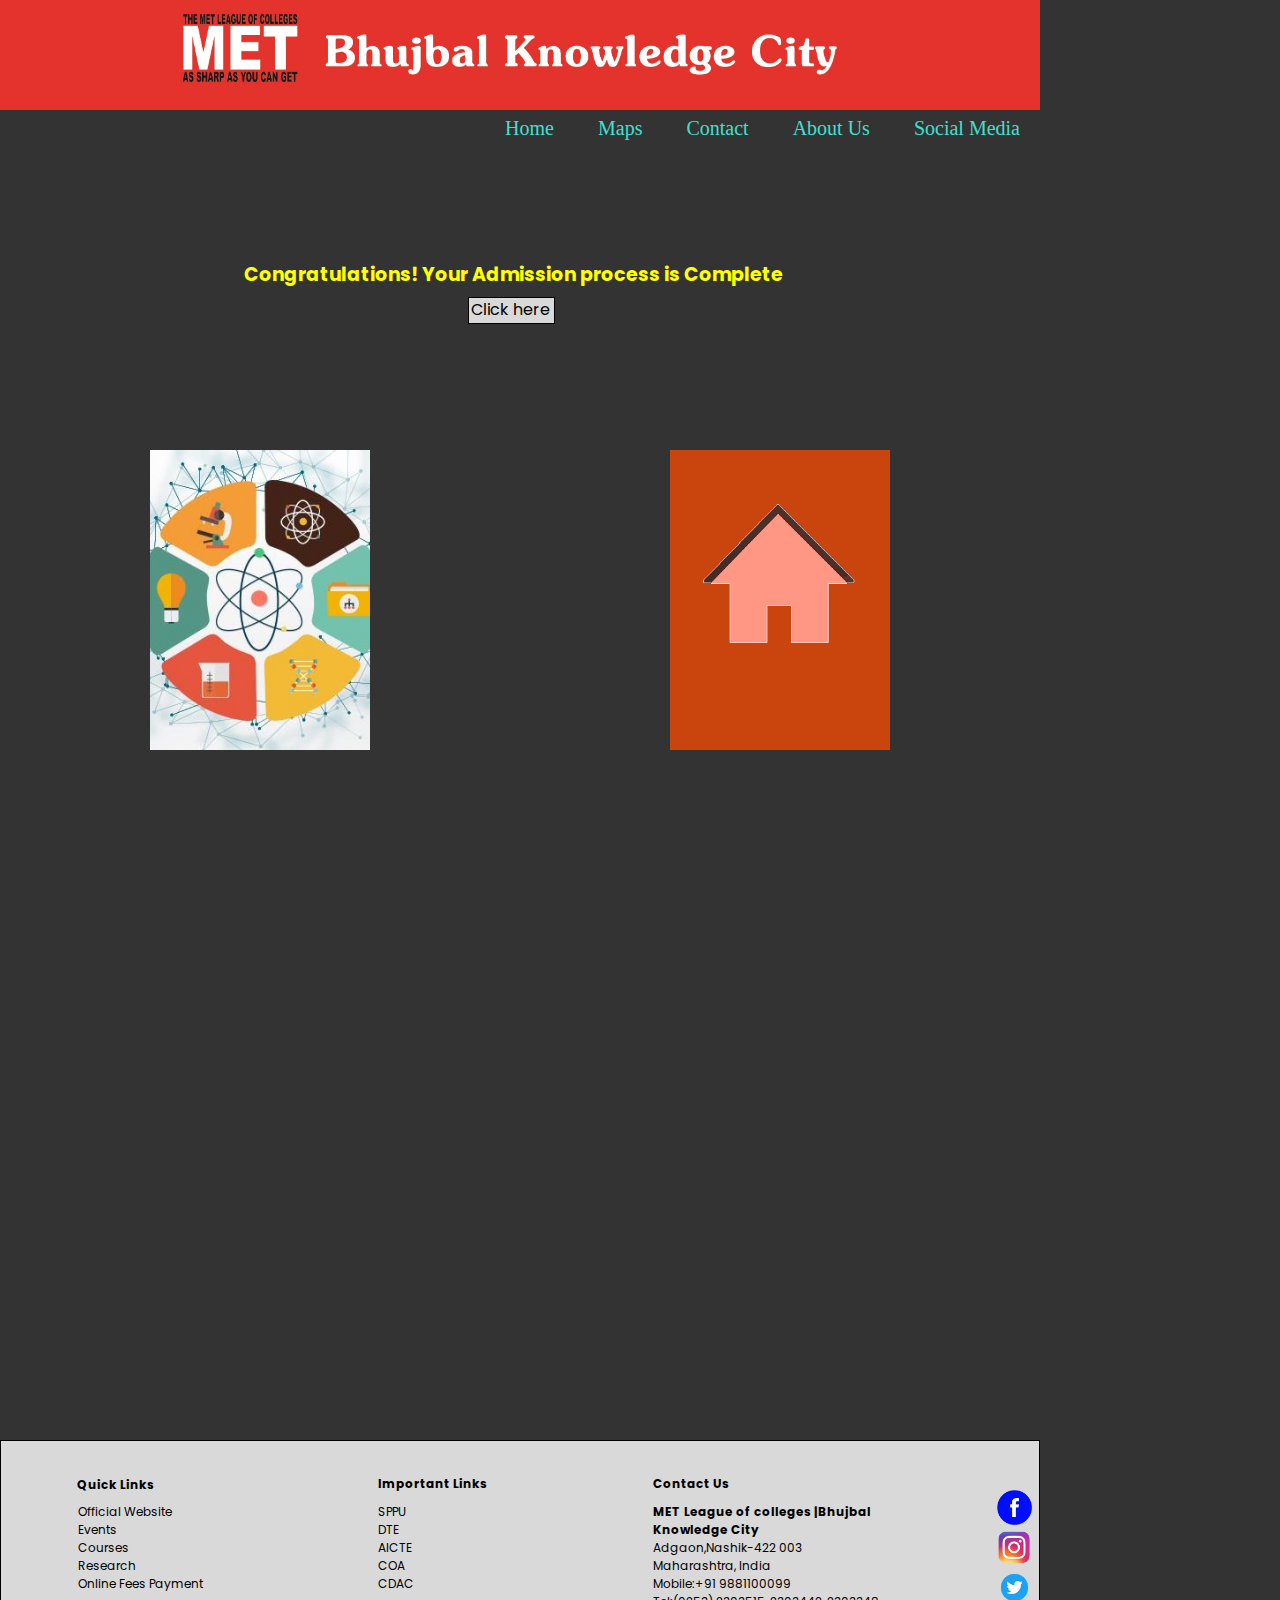
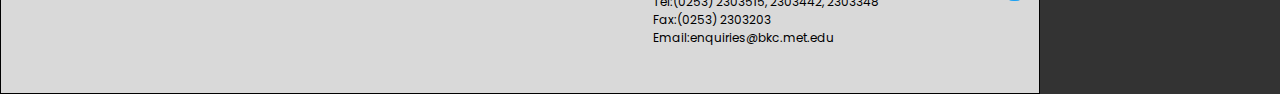
<file: Last Step.html>
<!DOCTYPE html>
<html lang="en">
<head>
    <meta charset="UTF-8">
    <title>Rating & Syllabus</title>
    <meta name="viewport" content="width=device-width, initial-scale=1">
    <link href="Laststep.css" rel="stylesheet">

    <style>
   @media only screen and (max-width: 360px) {
  .center 
  { 
    position: relative;
    height: 135px;
    width: 135px;
    right: 340px;
        }
  .bg1 {  
            height:110px; width: 640px;
      }
  .co   {position: absolute;
        top:190px;
        left: 54px;
        font-size: 19px;}
  
  div.container {position: absolute;
        top:430px;
        left:0px;}
  .btm4  {top:1140px; font-size: 12px; padding: 35px 76px 75px;}
  .btm0  {top:1200px; left:75px;}
  .btm5  {top:1172px; left:275px; font-size: 12px;}
  .btm7  {top:1200px; left:275px;}
  .btm6 {top:1172px; left:450px; font-size: 12px;}
  .btm3 {top:1200px; left:450px;}
}
 @media only screen and (max-width: 640px) {
.center 
  { 
    position: relative;
    height: 135px;
    width: 135px;
    right: 340px;
        }
  .bg1 {  
            height:110px; width: 640px;
      }
  .co   {position: absolute;
        top:190px;
        left: 54px;
        font-size: 19px;}
 
  div.container {position: absolute;
        top:430px;
        left:0px;}
  .btm4  {top:940px; font-size: 12px; padding: 35px 76px 75px;}
  .btm0  {top:1000px; left:75px;}
  .btm5  {top:972px; left:275px; font-size: 12px;}
  .btm7  {top:1000px; left:275px;}
  .btm6 {top:972px; left:450px; font-size: 12px;}
  .btm3 {top:1000px; left:450px;}
}
@media only screen and (max-width: 411px) {
.center 
  { 
    position: relative;
    height: 135px;
    width: 135px;
    right: 340px;
        }
  .bg1 {  
            height:110px; width: 640px;
      }
  .co   {position: absolute;
        top:190px;
        left: 54px;
        font-size: 19px;}
  
  div.container {position: absolute;
        top:430px;
        left:0px;}
  .btm4  {top:1340px; font-size: 12px; padding: 35px 76px 75px;}
  .btm0  {top:1400px; left:75px;}
  .btm5  {top:1372px; left:275px; font-size: 12px;}
  .btm7  {top:1400px; left:275px;}
  .btm6 {top:1372px; left:450px; font-size: 12px;}
  .btm3 {top:1400px; left:450px;}
}
@media only screen and (max-width: 731px) {
.center 
  { 
    position: relative;
    height: 135px;
    width: 135px;
    right: 340px;
        }
  .bg1 {  
            height:110px; width: 740px;
      }
  .co   {position: absolute;
        top:240px;
        left: 104px;
        font-size: 19px;}
  
 div.container {position: absolute;
        top:430px;
        left:0px;
       }
  .btm4  {top:1140px; font-size: 12px; padding: 35px 76px 75px;}
  .btm0  {top:1200px; left:75px;}
  .btm5  {top:1172px; left:275px; font-size: 12px;}
  .btm7  {top:1200px; left:275px;}
  .btm6 {top:1172px; left:450px; font-size: 12px;}
  .btm3 {top:1200px; left:450px;}
}
@media only screen and (max-width: 823px) {
.center 
  { 
    position: relative;
    height: 135px;
    width: 135px;
    right: 340px;
        }

     
  .co   {position: absolute;
        top:240px;
        left: 144px;
        font-size: 19px;}
 .ggl { 
	 position:relative;
	 top:173px;
		left: 45%;}
 div.container {position: absolute;
        top:430px;
        left:0px;
       }
  .bg1 {  
            height:110px; width: 830px;
      }
  .btm4  {top:1840px; font-size: 12px; padding: 35px 76px 75px;}
  .btm0  {top:1900px; left:75px;}
  .btm5  {top:1872px; left:315px; font-size: 12px;}
  .btm7  {top:1900px; left:315px;}
  .btm6 {top:1872px; left:550px; font-size: 12px;}
  .btm3 {top:1900px; left:550px;}
}
@media only screen and (min-width: 1024px) {
.center 
  { 
    position: relative;
    height: 135px;
    width: 135px;
    right: 340px;
        }
  .co   {position: absolute;
        top:260px;
        left: 244px;
        font-size: 19px;}
  
 div.container {position: absolute;
        top:430px;
        left:0px;
       }
       .ggl { 
	 position:relative;
	 top:187px;
		left: 45%;}
  .bg1 {  
            height:110px; width: 1040px;
      }
  .btm4  {top:1440px; font-size: 12px; padding: 35px 76px 75px;}
  .btm0  {top:1500px; left:75px;}
  .btm5  {top:1472px; left:375px; font-size: 12px;}
  .btm7  {top:1500px; left:375px;}
  .btm6 {top:1472px; left:650px; font-size: 12px;}
  .btm3 {top:1500px; left:650px;}
}
@media only screen and (min-width:1366px) { 
  .center 
  { 
    position: relative;
    height: 135px;
    width: 135px;
    right: 340px;
        }
  .co   {position: absolute;
        top:260px;
        left: 426px;
        font-size: 19px;}
  .ggl { 
        position:relative;
top:152px;
left: 48%;}
  
 div.container {position: absolute;
        top:430px;
        left:0px;
       }
  .bg1 {  
            height:150px; width: 100%;
      }
  .btm4  {top:1440px; font-size: 12px; padding: 35px 76px 75px;}
  .btm0  {top:1500px; left:75px;}
  .btm5  {top:1472px; left:475px; font-size: 12px;}
  .btm7  {top:1500px; left:475px;}
  .btm6 {top:1472px; left:850px; font-size: 12px;}
  .btm3 {top:1500px; left:850px;}
}
  





    
    </style>
  
<body bgcolor="#333333">
    <img src="metlogo2.jpg" class="bg1" height="150px" width="100%">
    
        <div class="menu">
            <ul class="nav-menu">
                <li ><a href="index.htm">Home</a></li>
                <li> <a href="maps.html">Maps</a></li>
                <li> <a href="contact.html">Contact</a></li>
                <li> <a href="about us.html ">About Us</a></li>
                <li> <a href="SocialMedia.html">Social Media</a></li>
            </ul>
        </div>
        
        <h2 class="co" style="color: yellow;">Congratulations! Your Admission process is Complete</h2> 
        <a class="ggl" href="https://docs.google.com/forms/d/e/1FAIpQLSfbPi6fsfeFCJGX--ERehLO05GQYxvBnV_m5MN0ABx3NTz4iw/viewform">Click here </a> 
        
    
    <div>
     <div class="container">
            <div class="box">
                <div class="imgBx">
                    <img src="Syllabus.jpg">
                </div>
                <div class="content">
                    <h2>SYLLABUS</h2>
                    <p>Download your syllabus
                    </p>
                    <a href="http://collegecirculars.unipune.ac.in/sites/documents/Syllabus2020/FE_R-A_2019_11.032020.pdf">PROCEED</a>
                </div>
            </div>
            <div class="box">
                <div class="imgBx">
                    <img src="Homepage logo.png">
                </div>
                <div class="content">
                    <h2>HOMEPAGE</h2>
                    <p>Link to the homepage
                    </p>
                    <a href="index.htm">PROCEED</a>
                </div>
            </div>
    </div>


        <b class="btm4"><h4>Quick Links</h4></b>
        <p class="btm0">
            <a href="https://metbhujbalknowledgecity.ac.in/">Official Website </br></a>
            <a href="http://metbhujbalknowledgecity.ac.in/bkcevents.php" >Events </br></a>
            <a href="http://metbhujbalknowledgecity.ac.in/index.php/courses/"> Courses </br></a>
            <a href="http://metbhujbalknowledgecity.ac.in/index.php/research/"> Research</br></a>
            <a href="http://onlinepay.metbhujbalknowledgecity.ac.in/" >Online Fees Payment</br></a>
        </p>

        <b class="btm5"><h4>Important Links</h4></b>
        <p class="btm7">
            <a href="http://unipune.ac.in/"> SPPU</br></a>
            <a href="https://www.dtemaharashtra.gov.in/">DTE</br></a>
            <a href="https://www.aicte-india.org/"> AICTE</br></a>
            <a href="https://www.coa.gov.in/"> COA</br></a>
            <a href="https://cdac.in/"> CDAC</br></a>
        </p>


        <b class="btm6"><h4>Contact Us</h4></b>
        <p class="btm3"> <b>MET League of colleges |Bhujbal</br>
            Knowledge City</b></br>
            Adgaon,Nashik-422 003</br>
            Maharashtra, India</br>
            Mobile:+91 9881100099</br>
            Tel:(0253) 2303515, 2303442, 2303348</br>
            Fax:(0253) 2303203</br>
            Email:enquiries@bkc.met.edu
        </p>
        <a href="https://www.facebook.com/metbkc/">
            <img src="facebook1.png" class="fcb"></a></br>
        <a href="https://www.instagram.com/metbhujbalknowledgecity/?hl=en">
            <img src="instagram.png" class="ism"></a></br>
        <a href="https://twitter.com/metbkc?lang=en">
            <img src="twitter.png" class="ttr"></a>

        <div/>
</body>
</head>
</html>
</file>
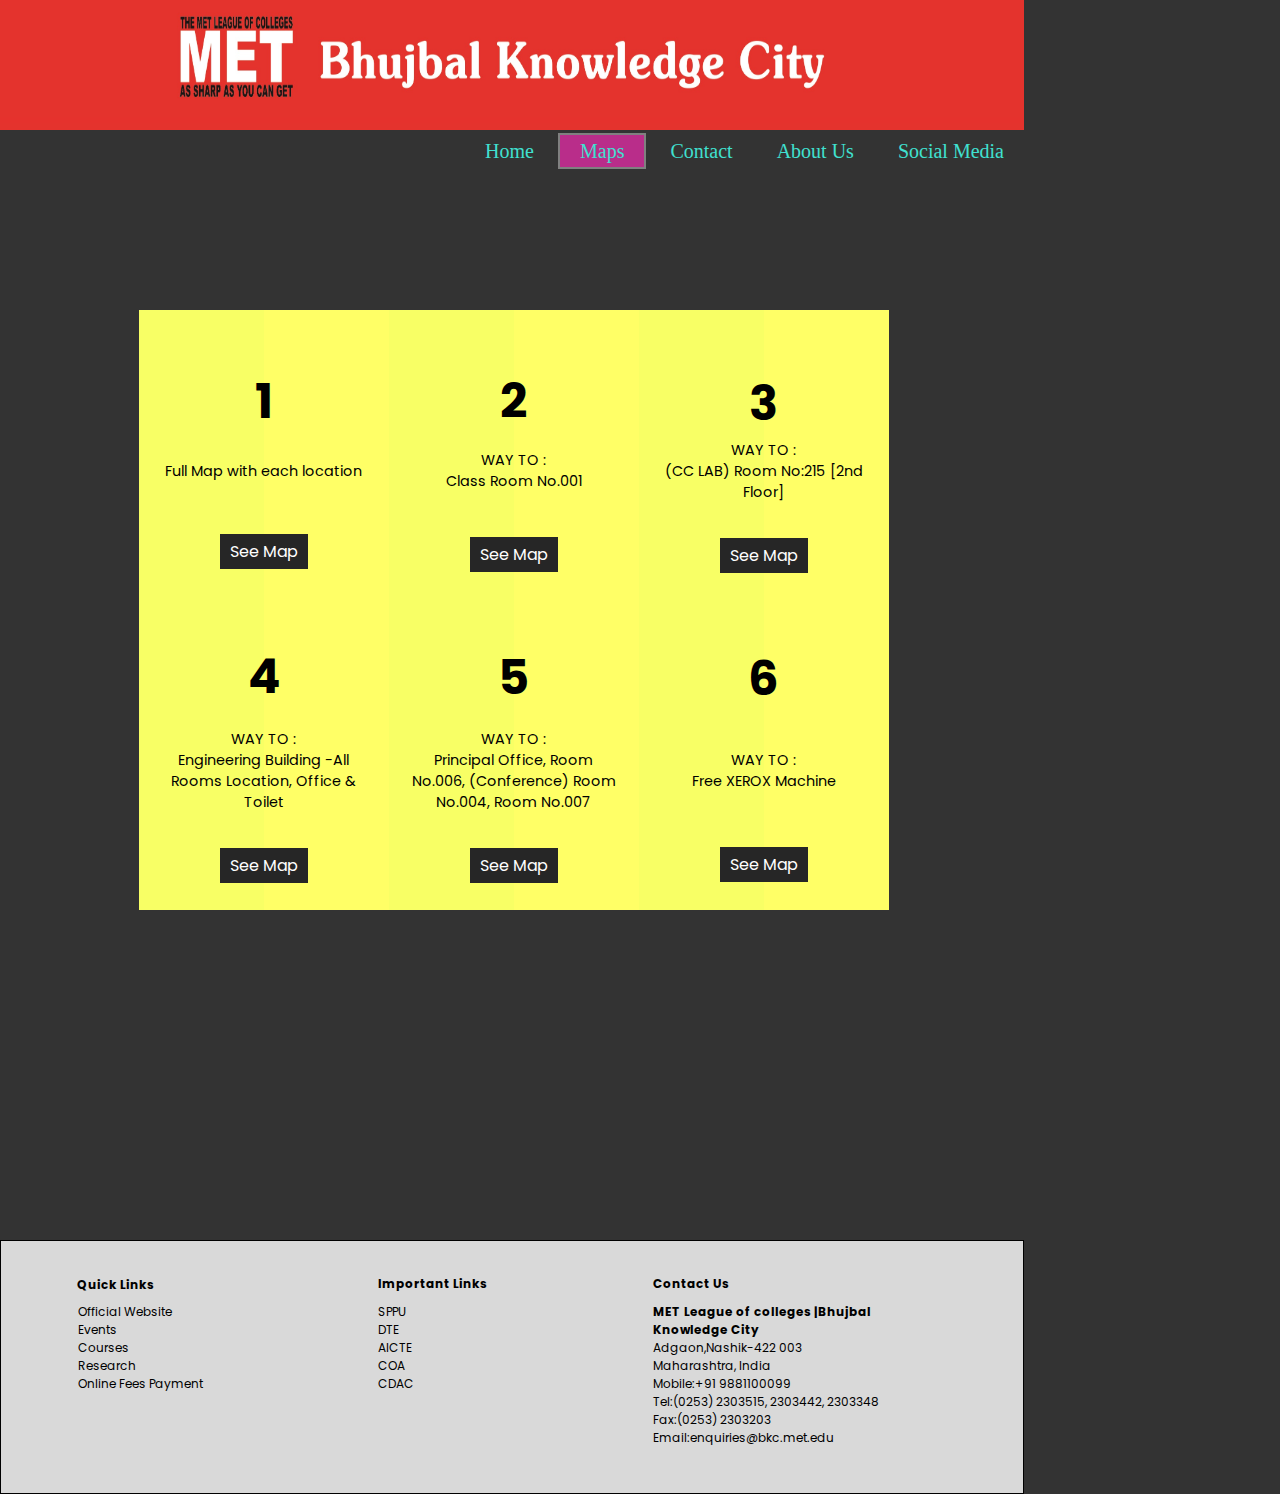
<file: maps.html>
<!DOCTYPE html>
<html lang="en">
<head>
    <meta charset="UTF-8">
    <title>MET-BKC MAPS</title>
    <meta name="viewport" content="width=device-width, initial-scale=1">
    <link href="stylemaps.css" rel="stylesheet">
    <style>
        @media only screen and (max-width: 360px) {

        .center 
  { 
    position: relative;
    height: 135px;
    width: 135px;
    right: 340px;
        }
        .container {position: relative;
            top:-400px;
            left: 32%;
        }
        
       
.bg1 {  
            height:110px; width: 640px;
      }
  .btm4  {top:1740px; font-size: 12px; padding: 35px 76px 75px;}
  .btm0  {top:1800px; left:75px;}
  .btm5  {top:1772px; left:275px; font-size: 12px;}
  .btm7  {top:1800px; left:275px;}
  .btm6 {top:1772px; left:450px; font-size: 12px;}
  .btm3 {top:1800px; left:450px;}
 }
   @media only screen and (max-width: 640px) {
  .center 
  { 
    position: relative;
    height: 135px;
    width: 135px;
    right: 340px;
        }
        .container {position: relative;
            top:-400px;
            left: 32%;
        }
  .bg1 {  
            height:110px; width: 640px;
      }
  .btm4  {top:1840px; font-size: 12px; padding: 35px 76px 75px;}
  .btm0  {top:1900px; left:75px;}
  .btm5  {top:1872px; left:275px; font-size: 12px;}
  .btm7  {top:1900px; left:275px;}
  .btm6 {top:1872px; left:450px; font-size: 12px;}
  .btm3 {top:1900px; left:450px;}
}
    @media only screen and (max-width: 411px) {
  .center 
  { 
    position: relative;
    height: 135px;
    width: 135px;
    right: 340px;
        }
        .container {position: relative;
            top:-400px;
            left: 32%;
        }
  .bg1 {  
            height:110px; width: 640px;
      }
  .btm4  {top:2140px; font-size: 12px; padding: 35px 76px 75px;}
  .btm0  {top:2200px; left:75px;}
  .btm5  {top:2172px; left:315px; font-size: 12px;}
  .btm7  {top:2200px; left:315px;}
  .btm6 {top:2172px; left:550px; font-size: 12px;}
  .btm3 {top:2200px; left:550px;}
}
@media only screen and (max-width: 731px) {
  .center 
  { 
    position: relative;
    height: 135px;
    width: 135px;
    right: 340px;
        }
        .container {position: relative;
            top:-400px;
            left: 32%;
        }
  .bg1 {  
            height:110px; width: 740px;
      }
  .btm4  {top:2140px; font-size: 12px; padding: 35px 76px 75px;}
  .btm0  {top:2200px; left:75px;}
  .btm5  {top:2172px; left:315px; font-size: 12px;}
  .btm7  {top:2200px; left:315px;}
  .btm6 {top:2172px; left:550px; font-size: 12px;}
  .btm3 {top:2200px; left:550px;}
}
@media only screen and (max-width: 823px) {
  .center 
  { 
    position: relative;
    height: 135px;
    width: 135px;
    right: 340px;
        }
        .container {position: relative;
            top:-400px;
            left: 32%;
        }
  .bg1 {  
            height:110px; width: 830px;
      }
  .btm4  {top:2140px; font-size: 12px; padding: 35px 76px 75px;}
  .btm0  {top:2200px; left:75px;}
  .btm5  {top:2172px; left:315px; font-size: 12px;}
  .btm7  {top:2200px; left:315px;}
  .btm6 {top:2172px; left:550px; font-size: 12px;}
  .btm3 {top:2200px; left:550px;}
}
@media only screen and (min-width:1024px) {
  .center 
  { 
    position: relative;
    height: 135px;
    width: 135px;
    right: 340px;
        }
         .container {position: absolute;
                    top:130px;
                    left: -14%;
           
        }      
  .bg1 {  
            height:130px; width: 1024px;
      }
  .btm4  {top:1240px; font-size: 12px; padding: 35px 76px 75px;}
  .btm0  {top:1300px; left:75px;}
  .btm5  {top:1272px; left:375px; font-size: 12px;}
  .btm7  {top:1300px; left:375px;}
  .btm6 {top:1272px; left:650px; font-size: 12px;}
  .btm3 {top:1300px; left:650px;}
}
@media only screen and (min-width:1366px) { 
  .center 
  { 
    position: relative;
    height: 135px;
    width: 135px;
    right: 340px;
        }
        .container {position: absolute;
                    top:230px;
                    left: 1%;
           
        }      
  .bg1 {  
            height:150px; width: 100%;
      }
  .btm4  {top:1440px; font-size: 12px; padding: 35px 76px 75px;}
  .btm0  {top:1500px; left:75px;}
  .btm5  {top:1472px; left:475px; font-size: 12px;}
  .btm7  {top:1500px; left:475px;}
  .btm6 {top:1472px; left:850px; font-size: 12px;}
  .btm3 {top:1500px; left:850px;}
}
  
 
    </style>

   
<body bgcolor="#333333">
    <img src="metlogo2.jpg" class="bg1" height="150px" width="100%">
    
        <div class="menu">
            <ul class="nav-menu">
                 <li ><a href="index.htm">Home</a></li>
                <li class="active"> <a href="maps.html">Maps</a></li>
                <li> <a href="contact.html">Contact</a></li>
                <li> <a href="about us.html ">About Us</a></li>
                <li> <a href="SocialMedia.html">Social Media</a></li>
            </ul>
        </div>
        <div class="container">
                <div class="card">
                    <div class="content">
                        <h2 class="nu">1</h2>
                        <p>Full Map with each location</p>
                        <a class="bx1" href="PG1X.jpg">See Map</a>
                    </div>
                </div>
                <div class="card">
                    <div class="content">
                        <h2 class="nu1">2</h2>
                        <p>WAY TO :</br>Class Room No.001</p>
                        <a class="bx2" href="PG5.jpg">See Map</a>
                    </div>
                </div>
                <div class="card">
                    <div class="content">
                        <h2 class="nu2">3</h2>
                        <p>WAY TO :</br>(CC LAB) Room No:215 [2nd Floor]</p>
                        <a class="bx3" href="PG3.jpg">See Map</a>
                    </div>
                </div>
                <div class="card">
                    <div class="content">
                        <h2 class="nu4">4</h2>
                        <p>WAY TO :</br>Engineering Building -All Rooms Location, Office & Toilet</p>
                        <a class="bx4" href="PG4.jpg">See Map</a>
                    </div>
                </div>
                <div class="card">
                    <div class="content">
                        <h2 class="nu5">5</h2>
                        <p>WAY TO :</br>Principal Office, Room No.006, (Conference) Room No.004, Room No.007</p>
                        <a class="bx5" href="PG2.jpg">See Map</a>
                    </div>
                </div>
                <div class="card">
                    <div class="content">
                        <h2 class="nu6">6</h2>
                        <p>WAY TO :</br>Free XEROX Machine</p>
                        <a class="bx6" href="xerox.jpg">See Map</a>
                    </div>
                </div>
            </div>
    </div>  
       

        <b class="btm4"><h4 class="tag">Quick Links</h4></b>
        <p class="btm0">
            <a href="https://metbhujbalknowledgecity.ac.in/">Official Website </br></a>
            <a href="http://metbhujbalknowledgecity.ac.in/bkcevents.php" >Events </br></a>
            <a href="http://metbhujbalknowledgecity.ac.in/index.php/courses/"> Courses </br></a>
            <a href="http://metbhujbalknowledgecity.ac.in/index.php/research/"> Research</br></a>
            <a href="http://onlinepay.metbhujbalknowledgecity.ac.in/" >Online Fees Payment</br></a>
        </p>

        <b class="btm5"><h4 class="tag">Important Links</h4></b>
        <p class="btm7">
            <a href="http://unipune.ac.in/"> SPPU</br></a>
            <a href="https://www.dtemaharashtra.gov.in/">DTE</br></a>
            <a href="https://www.aicte-india.org/"> AICTE</br></a>
            <a href="https://www.coa.gov.in/"> COA</br></a>
            <a href="https://cdac.in/"> CDAC</br></a>
        </p>


        <b class="btm6"><h4 class="tag">Contact Us</h4></b>
        <p class="btm3"> <b class="tag">MET League of colleges |Bhujbal</br>
            Knowledge City</b></br>
            Adgaon,Nashik-422 003</br>
            Maharashtra, India</br>
            Mobile:+91 9881100099</br>
            Tel:(0253) 2303515, 2303442, 2303348</br>
            Fax:(0253) 2303203</br>
            Email:enquiries@bkc.met.edu
        </p>
        
        
</body>
</head>
</html>
</file>
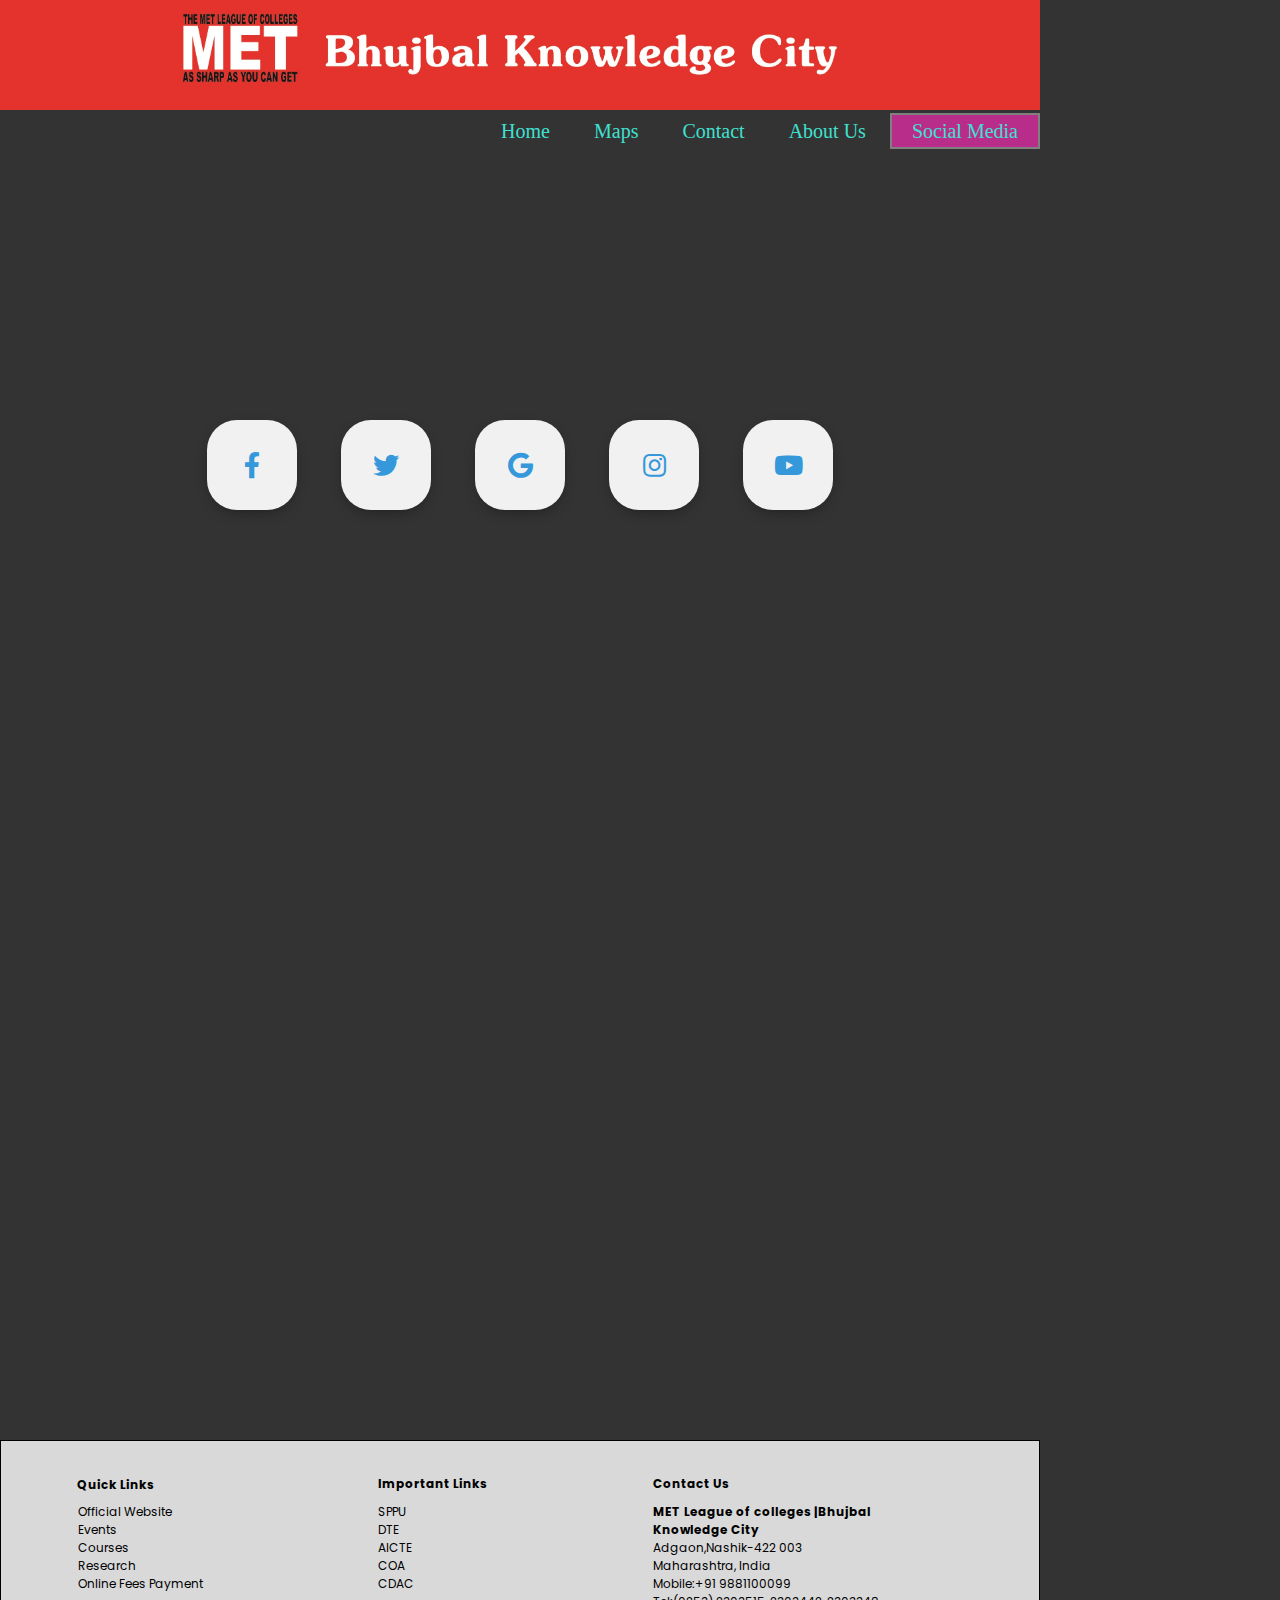
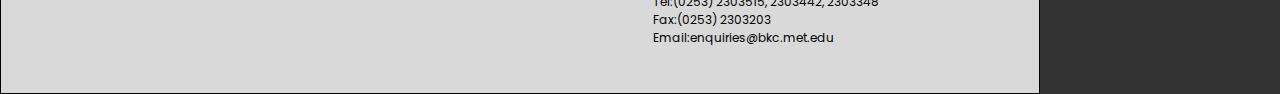
<file: SocialMedia.html>
<!DOCTYPE html>
<html lang="en">
<head>
    <meta charset="UTF-8">
    <title>Social Media</title>
    <meta name="viewport" content="width=device-width, initial-scale=1">
    <link href="social.css" rel="stylesheet">
    <link rel="stylesheet" href="https://use.fontawesome.com/releases/v5.4.1/css/all.css">
    <style>
  
        @media only screen and (max-width: 360px) {
  .center 
  { 
    position: relative;
    height: 135px;
    width: 135px;
    right: 340px;
        }
  .bg1 {  
            height:110px; width: 640px;
      }
  .btm4  {top:1840px; font-size: 12px; padding: 35px 76px 75px;}
  .btm0  {top:1900px; left:75px;}
  .btm5  {top:1872px; left:275px; font-size: 12px;}
  .btm7  {top:1900px; left:275px;}
  .btm6 {top:1872px; left:450px; font-size: 12px;}
  .btm3 {top:1900px; left:450px;}
}
    @media only screen and (max-width: 640px) {
  .center 
  { 
    position: relative;
    height: 135px;
    width: 135px;
    right: 340px;
        }
  .bg1 {  
            height:110px; width: 640px;
      }
  .btm4  {top:1840px; font-size: 12px; padding: 35px 76px 75px;}
  .btm0  {top:1900px; left:75px;}
  .btm5  {top:1872px; left:275px; font-size: 12px;}
  .btm7  {top:1900px; left:275px;}
  .btm6 {top:1872px; left:450px; font-size: 12px;}
  .btm3 {top:1900px; left:450px;}
}
    @media only screen and (max-width: 411px) {
  .center 
  { 
    position: relative;
    height: 135px;
    width: 135px;
    right: 340px;
        }
  .bg1 {  
            height:110px; width: 640px;
      }
  .btm4  {top:1840px; font-size: 12px; padding: 35px 76px 75px;}
  .btm0  {top:1900px; left:75px;}
  .btm5  {top:1872px; left:275px; font-size: 12px;}
  .btm7  {top:1900px; left:275px;}
  .btm6 {top:1872px; left:450px; font-size: 12px;}
  .btm3 {top:1900px; left:450px;}
}
@media only screen and (max-width: 731px) {
  .center 
  { 
    position: relative;
    height: 135px;
    width: 135px;
    right: 340px;
        }
  .bg1 {  
            height:110px; width: 740px;
      }
  .btm4  {top:1840px; font-size: 12px; padding: 35px 76px 75px;}
  .btm0  {top:1900px; left:75px;}
  .btm5  {top:1872px; left:275px; font-size: 12px;}
  .btm7  {top:1900px; left:275px;}
  .btm6 {top:1872px; left:450px; font-size: 12px;}
  .btm3 {top:1900px; left:450px;}
}
@media only screen and (max-width: 823px) {
  .center 
  { 
    position: relative;
    height: 135px;
    width: 135px;
    right: 340px;
        }

  .bg1 {  
            height:110px; width: 830px;
      }
  .btm4  {top:1550px; font-size: 12px; padding: 35px 76px 75px;}
  .btm0  {top:1610px; left:75px;}
  .btm5  {top:1582px; left:315px; font-size: 12px;}
  .btm7  {top:1610px; left:315px;}
  .btm6 {top:1582px; left:550px; font-size: 12px;}
  .btm3 {top:1610px; left:550px;}
}
@media only screen and (min-width:1024px) {
  .center 
  { 
    position: relative;
    height: 135px;
    width: 135px;
    right: 340px;
        }
  .bg1 {  
            height:110px; width: 1040px;
      }
  .btm4  {top:1440px; font-size: 12px; padding: 35px 76px 75px;}
  .btm0  {top:1500px; left:75px;}
  .btm5  {top:1472px; left:375px; font-size: 12px;}
  .btm7  {top:1500px; left:375px;}
  .btm6 {top:1472px; left:650px; font-size: 12px;}
  .btm3 {top:1500px; left:650px;}
}
@media only screen and (min-width:1366px) { 
  .center 
  { 
    position: relative;
    height: 135px;
    width: 135px;
    right: 340px;
        }
  .bg1 {  
            height:150px; width: 100%;
      }
  .btm4  {top:1440px; font-size: 12px; padding: 35px 76px 75px;}
  .btm0  {top:1500px; left:75px;}
  .btm5  {top:1472px; left:475px; font-size: 12px;}
  .btm7  {top:1500px; left:475px;}
  .btm6 {top:1472px; left:850px; font-size: 12px;}
  .btm3 {top:1500px; left:850px;}
}
  

    </style>

   
<body bgcolor="#333333">
    <img src="metlogo2.jpg" class="bg1" height="150px" width="100%">
    
        <div class="menu">
            <ul class="nav-menu">
                 <li ><a href="index.htm">Home</a></li>
                <li> <a href="maps.html">Maps</a></li>
                <li> <a href="contact.html">Contact</a></li>
                <li> <a href="about us.html ">About Us</a></li>
                <li class="active"> <a href="SocialMedia.html">Social Media</a></li>
            </ul>
        </div>

        <div class="middle">
            <a class="btn" href="https://www.facebook.com/metbkc/">
                <i class="fab fa-facebook-f"></i>
            </a>
             <a class="btn" href="https://twitter.com/metbkc?lang=en">
                <i class="fab fa-twitter"></i>
            </a>
             <a class="btn" href="https://www.google.com/search?sxsrf=ALeKk03zAAe4JpipkCbN9z9wNJQOOH_0Kg%3A1590125735745&source=hp&ei=p2THXtTBK5mO4-EPge-UiA0&q=met+bkc&oq=met+bkc&gs_lcp=CgZwc3ktYWIQAzIECCMQJzIECCMQJzIECCMQJzICCAAyAggAMgIIADICCAAyAggAMgIIADICCAA6BAgAEEM6BwgAEIMBEEM6BQgAEIMBOgUIABCRAlCSCliJE2CDFWgAcAB4AIABswGIAYcJkgEDMC43mAEAoAEBqgEHZ3dzLXdpeg&sclient=psy-ab&ved=0ahUKEwiUsYD938bpAhUZxzgGHYE3BdEQ4dUDCAc&uact=5">
                <i class="fab fa-google"></i>
            </a>
             <a class="btn"  href="https://www.instagram.com/metbhujbalknowledgecity/?hl=en">
                <i class="fab fa-instagram"></i>
            </a>
             <a class="btn" href="https://metbhujbalknowledgecity.ac.in/">
                <i class="fab fa-youtube"></i>
            </a>
        </div>
    </div>


        <b class="btm4"><h4 class="tag">Quick Links</h4></b>
        <p class="btm0">
            <a href="https://metbhujbalknowledgecity.ac.in/">Official Website </br></a>
            <a href="http://metbhujbalknowledgecity.ac.in/bkcevents.php" >Events </br></a>
            <a href="http://metbhujbalknowledgecity.ac.in/index.php/courses/"> Courses </br></a>
            <a href="http://metbhujbalknowledgecity.ac.in/index.php/research/"> Research</br></a>
            <a href="http://onlinepay.metbhujbalknowledgecity.ac.in/" >Online Fees Payment</br></a>
        </p>

        <b class="btm5"><h4 class="tag">Important Links</h4></b>
        <p class="btm7">
            <a href="http://unipune.ac.in/"> SPPU</br></a>
            <a href="https://www.dtemaharashtra.gov.in/">DTE</br></a>
            <a href="https://www.aicte-india.org/"> AICTE</br></a>
            <a href="https://www.coa.gov.in/"> COA</br></a>
            <a href="https://cdac.in/"> CDAC</br></a>
        </p>


        <b class="btm6"><h4 class="tag">Contact Us</h4></b>
        <p class="btm3"> <b class="tag">MET League of colleges |Bhujbal</br>
            Knowledge City</b></br>
            Adgaon,Nashik-422 003</br>
            Maharashtra, India</br>
            Mobile:+91 9881100099</br>
            Tel:(0253) 2303515, 2303442, 2303348</br>
            Fax:(0253) 2303203</br>
            Email:enquiries@bkc.met.edu
        </p>
       
    
       
        
        
</body>
</head>
</html>
</file>
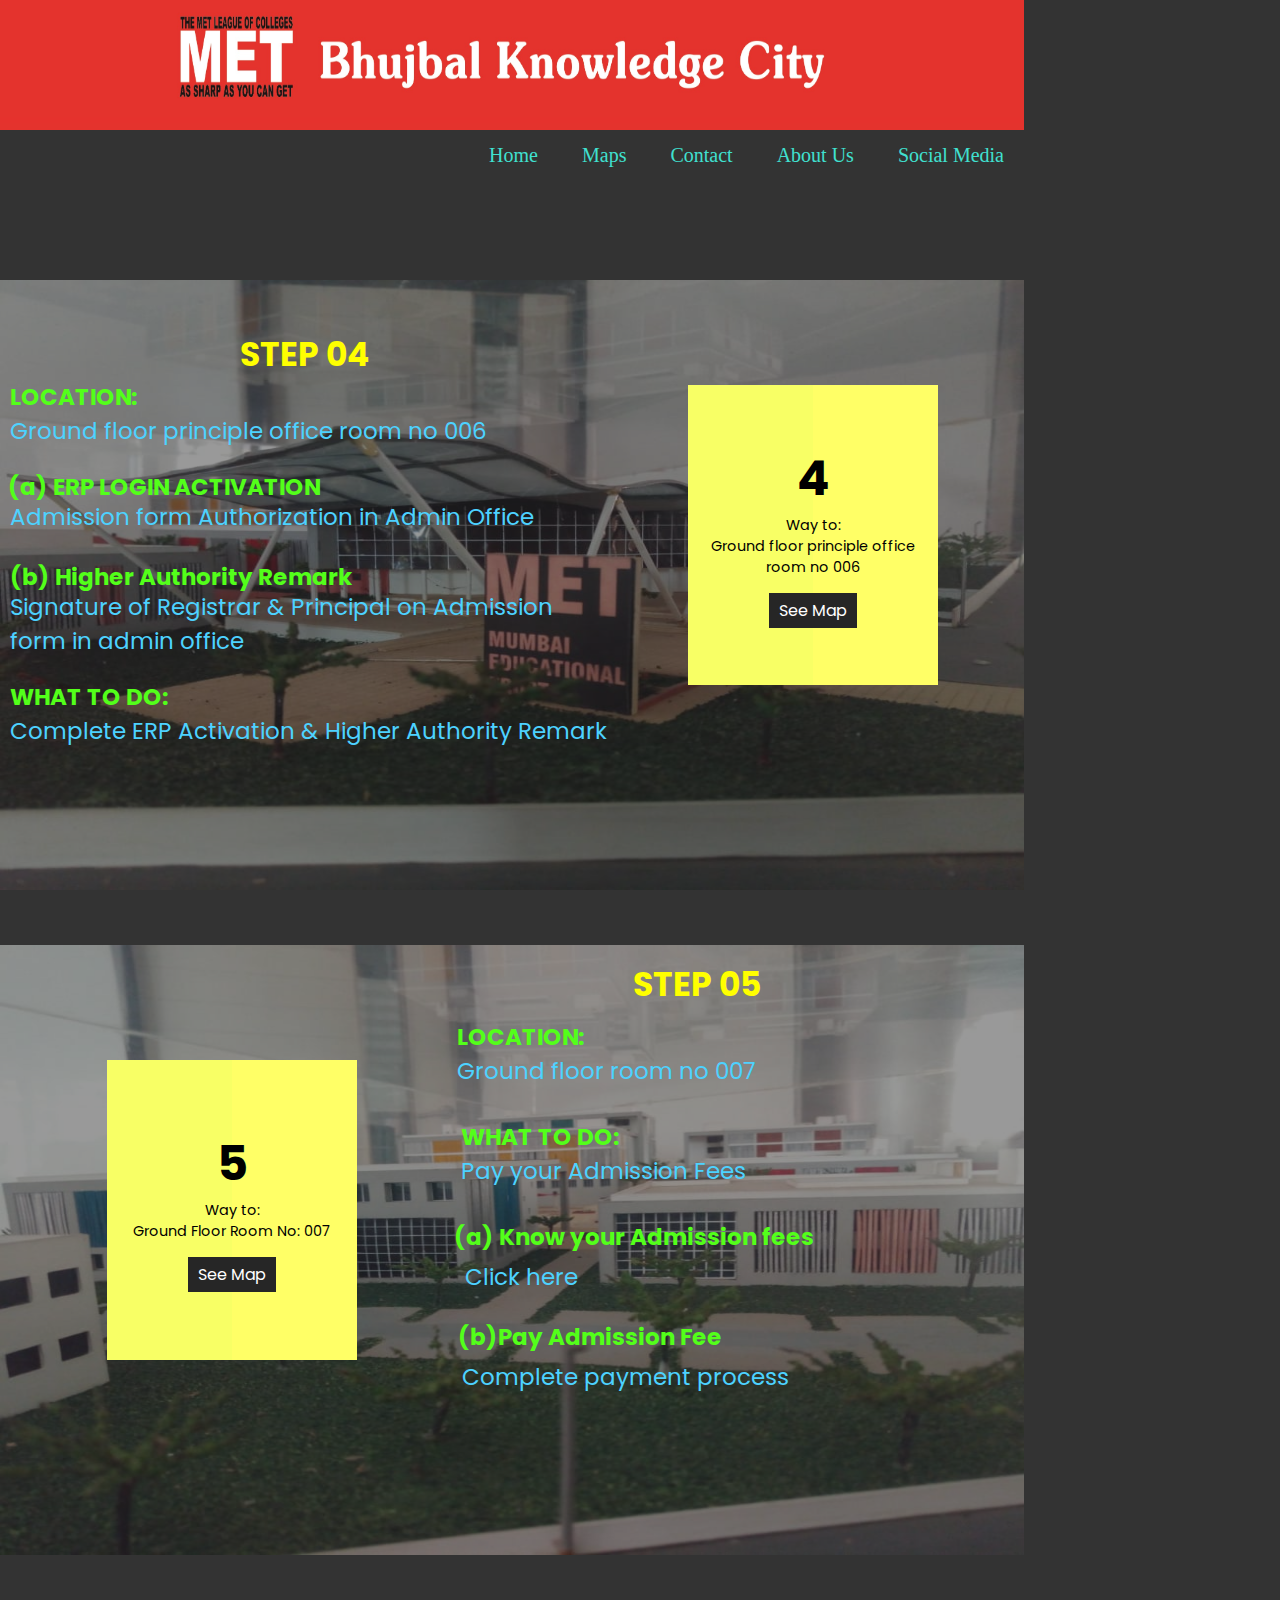
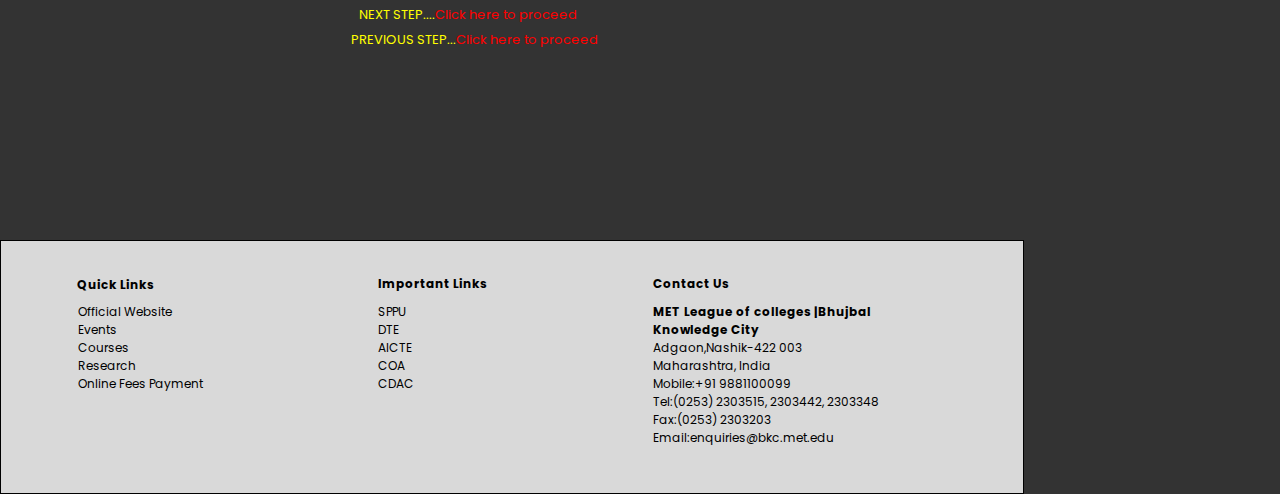
<file: STEP 4 AND 5.html>
<!DOCTYPE html>
<html lang="en">
<head>
    <meta charset="UTF-8">
    <title>Step 4 & 5</title>
    <meta name="viewport" content="width=device-width, initial-scale=1">
    <link href="step1.css" rel="stylesheet">
    <style>
    @media only screen and (max-width: 360px) {

        .center 
  { 
    position: relative;
    height: 135px;
    width: 135px;
    right: 340px;
        }
        div.container {
        position: absolute; 
        top:230px;
        left:-370px;
    }
    div.container1 {
        position: absolute; 
        top: 224px;
        left: 195px;
    }
    .links4 {position: absolute;
    left:0px;
    font-size: 13px;}
    .links5 {position: absolute;
    left:-24px;
    font-size: 13px;}
    
    .head {position: absolute; left: 245px;}
    .head1,.head2,.head3,.head4,.head5,.head6 {
        font-size: 17px; }

    .head7 {position: absolute; left: 245px;}
    .head8,.head9,.head10,.head11,.head12,.head13 { position: absolute;
        left:10px;
        font-size: 21px; }
.bg1 {  
            height:110px; width: 640px;
      }
  .btm4  {top:1840px; font-size: 12px; padding: 35px 76px 75px;}
  .btm0  {top:1900px; left:75px;}
  .btm5  {top:1872px; left:275px; font-size: 12px;}
  .btm7  {top:1900px; left:275px;}
  .btm6 {top:1872px; left:450px; font-size: 12px;}
  .btm3 {top:1900px; left:450px;}
 }
 @media only screen and (max-width: 640px) {
  .center 
  { 
    position: relative;
    height: 135px;
    width: 135px;
    right: 340px;
        }
         div.container {
        position: absolute; 
        top:230px;
        left:-370px;
    }
    div.container1 {
        position: absolute; 
        top: 224px;
        left: 195px;
    }
    .links4 {position: absolute;
    left:0px;
    font-size: 13px;}
    .links5 {position: absolute;
    left:-24px;
    font-size: 13px;}
    
    .head {position: absolute; left: 245px;}
    .head1,.head2,.head3,.head4,.head5,.head6 {
        font-size: 17px; }

    .head7 {position: absolute; left: 245px;}
    .head8,.head9,.head10,.head11,.head12,.head13 { position: absolute;
        left:10px;
        font-size: 21px; }
  .bg1 {  
            height:110px; width: 640px;
      }
      
  .btm4  {top:1840px; font-size: 12px; padding: 35px 76px 75px;}
  .btm0  {top:1900px; left:75px;}
  .btm5  {top:1872px; left:275px; font-size: 12px;}
  .btm7  {top:1900px; left:275px;}
  .btm6 {top:1872px; left:450px; font-size: 12px;}
  .btm3 {top:1900px; left:450px;}
}
@media only screen and (max-width: 411px) {
  .center 
  { 
    position: relative;
    height: 135px;
    width: 135px;
    right: 340px;
        }
  .bg1 {  
            height:110px; width: 640px;
      }
        div.container {
        position: absolute; 
        top:230px;
        left:-370px;
    }
    div.container1 {
        position: absolute; 
        top: 224px;
        left: 195px;
    }
    .links4 {position: absolute;
    left:0px;
    font-size: 13px;}
    .links5 {position: absolute;
    left:-24px;
    font-size: 13px;}
    
    .head {position: absolute; left: 245px;}
    .head1,.head2,.head3,.head4,.head5,.head6 {
        font-size: 17px; }

    .head7 {position: absolute; left: 245px;}
    .head8,.head9,.head10,.head11,.head12,.head13 { position: absolute;
        left:10px;
        font-size: 21px; }
  .btm4  {top:1840px; font-size: 12px; padding: 35px 76px 75px;}
  .btm0  {top:1900px; left:75px;}
  .btm5  {top:1872px; left:275px; font-size: 12px;}
  .btm7  {top:1900px; left:275px;}
  .btm6 {top:1872px; left:450px; font-size: 12px;}
  .btm3 {top:1900px; left:450px;}
}
@media only screen and (max-width: 731px) {
  .center 
  { 
    position: relative;
    height: 135px;
    width: 135px;
    right: 340px;
        }
         div.container {
        position: absolute; 
        top:230px;
        left:-370px;
    }
    div.container1 {
        position: absolute; 
        top: 224px;
        left: 195px;
    }
    .links4 {position: absolute;
    left:0px;
    font-size: 13px;}
    .links5 {position: absolute;
    left:-24px;
    font-size: 13px;}
    
    .head {position: absolute; left: 245px;}
    .head1,.head2,.head3,.head4,.head5,.head6 {
        font-size: 17px; }

    .head7 {position: absolute; left: 245px;}
    .head8,.head9,.head10,.head11,.head12,.head13 { position: absolute;
        left:10px;
        font-size: 21px; }
  .bg1 {  
            height:110px; width: 740px;
      }
  .btm4  {top:1840px; font-size: 12px; padding: 35px 76px 75px;}
  .btm0  {top:1900px; left:75px;}
  .btm5  {top:1872px; left:275px; font-size: 12px;}
  .btm7  {top:1900px; left:275px;}
  .btm6 {top:1872px; left:450px; font-size: 12px;}
  .btm3 {top:1900px; left:450px;}
}
@media only screen and (max-width: 823px) {
  .center 
  { 
    position: relative;
    height: 135px;
    width: 135px;
    right: 340px;
        }
         div.container {
        position: absolute; 
        top:230px;
        left:-370px;
    }
    div.container1 {
        position: absolute; 
        top: 224px;
        left: 195px;
    }
    .links4 {position: absolute;
    left:0px;
    font-size: 13px;}
    .links5 {position: absolute;
    left:-24px;
    font-size: 13px;}
    
    .head {position: absolute; left: 245px;}
    .head1,.head2,.head3,.head4,.head5,.head6 {
        font-size: 17px; }

    .head7 {position: absolute; left: 245px;}
    .head8,.head9,.head10,.head11,.head12,.head13 { position: absolute;
        left:10px;
        font-size: 21px; }
  .bg1 {  
            height:110px; width: 830px;
      }
  .btm4  {top:1840px; font-size: 12px; padding: 35px 76px 75px;}
  .btm0  {top:1900px; left:75px;}
  .btm5  {top:1872px; left:315px; font-size: 12px;}
  .btm7  {top:1900px; left:315px;}
  .btm6 {top:1872px; left:550px; font-size: 12px;}
  .btm3 {top:1900px; left:550px;}
}
@media only screen and (min-width:1024px) {
  .center 
  { 
    position: relative;
    height: 135px;
    width: 135px;
    right: 340px;
        }
         div.container {
        position: absolute; 
        top:230px;
        left:-170px;
    }
    div.container1 {
        position: absolute; 
        top: 244px;
        left:-185px;
    }
    .links4 {position: absolute;
    left:0px;
    font-size: 13px;}
    .links5 {position: absolute;
    left:-24px;
    font-size: 13px;}
  .bg1 {  
            height:130px; width: 1024px;
      }
  .btm4  {top:1840px; font-size: 12px; padding: 35px 76px 75px;}
  .btm0  {top:1900px; left:75px;}
  .btm5  {top:1872px; left:375px; font-size: 12px;}
  .btm7  {top:1900px; left:375px;}
  .btm6 {top:1872px; left:650px; font-size: 12px;}
  .btm3 {top:1900px; left:650px;}
}

@media only screen and (min-width:1366px) { 
  .center 
  { 
    position: relative;
    height: 135px;
    width: 135px;
    right: 340px;
        }
         div.container {
        position: absolute; 
        top:230px;
        left:140px;
      }
        
  .bg1 {  
            height:140px; width: 100%;
      }
  .btm4  {top:1840px; font-size: 12px; padding: 35px 76px 75px;}
  .btm0  {top:1900px; left:75px;}
  .btm5  {top:1872px; left:475px; font-size: 12px;}
  .btm7  {top:1900px; left:475px;}
  .btm6 {top:1872px; left:850px; font-size: 12px;}
  .btm3 {top:1900px; left:850px;}
}

    }

   
    </style>

   
<body bgcolor="#333333">
    <img src="metlogo2.jpg" class="bg1" height="150px" width="100%">
    
        <div class="menu">
            <ul class="nav-menu">
                <li ><a href="index.htm">Home</a></li>
                <li> <a href="maps.html">Maps</a></li>
                <li> <a href="contact.html">Contact</a></li>
                <li> <a href="about us.html ">About Us</a></li>
                <li> <a href="SocialMedia.html">Social Media</a></li>
            </ul>
        </div>
        <img src="met gate.jpg" class="back">
        <img src="side view.jpg" class="back1">
        <b class="head"> STEP 04 </b></br>
        <p class="head1"><b>LOCATION:</b></br> Ground floor principle office room no 006</p>
        <p class="head6"><b>WHAT TO DO:</b></br> Complete ERP Activation & Higher Authority Remark</p>
        <div class="container">
                <div class="card">
                    <div class="content">
                        <h2 class="nu">4</h2>
                        <p>Way to:</br>  Ground floor principle office room no 006</p>
                        <a class="bx1" href="PG2.jpg">See Map</a>
                    </div>
                </div>
        </div>
        <div class="container1">
                <div class="card1">
                    <div class="content">
                        <h2 class="nu">5</h2>
                        <p>Way to:</br> Ground Floor Room No: 007</p>
                        <a class="bx1" href="PG2.jpg">See Map</a>
                    </div>
                </div>
        </div>
            <b class="head2">(a) ERP LOGIN ACTIVATION</b></br>
            <p class="head3">Admission form Authorization in Admin Office</p></br>
                </div>
                 <b class="head4">(b) Higher Authority Remark</b></br>
            <p class="head5">Signature of Registrar & Principal on Admission </br>form in admin office </p></br>
            </div>
            
        <b class="head7"> STEP 05</b></br>
        <p class="head8"><b>LOCATION:</b></br> Ground floor room no 007</p>
        <p class="head9"><b>WHAT TO DO:</b></br>Pay your Admission Fees</p>
         <b class="head10">(a) Know your Admission fees</b></br>
            <p><a href="#" class="head11">Click here</a></p></br>                    </div>
            </div>
            <b class="head12">(b)Pay Admission Fee</b></br>
            <p class="head13">Complete payment process</p></br>
        

       

        <b class="btm4"><h4 class="tag">Quick Links</h4></b>
        <p class="btm0">
            <a href="https://metbhujbalknowledgecity.ac.in/">Official Website </br></a>
            <a href="http://metbhujbalknowledgecity.ac.in/bkcevents.php" >Events </br></a>
            <a href="http://metbhujbalknowledgecity.ac.in/index.php/courses/"> Courses </br></a>
            <a href="http://metbhujbalknowledgecity.ac.in/index.php/research/"> Research</br></a>
            <a href="http://onlinepay.metbhujbalknowledgecity.ac.in/" >Online Fees Payment</br></a>
        </p>

        <b class="btm5"><h4 class="tag">Important Links</h4></b>
        <p class="btm7">
            <a href="http://unipune.ac.in/"> SPPU</br></a>
            <a href="https://www.dtemaharashtra.gov.in/">DTE</br></a>
            <a href="https://www.aicte-india.org/"> AICTE</br></a>
            <a href="https://www.coa.gov.in/"> COA</br></a>
            <a href="https://cdac.in/"> CDAC</br></a>
        </p>


        <b class="btm6"><h4 class="tag">Contact Us</h4></b>
        <p class="btm3"> <b class="tag">MET League of colleges |Bhujbal</br>
            Knowledge City</b></br>
            Adgaon,Nashik-422 003</br>
            Maharashtra, India</br>
            Mobile:+91 9881100099</br>
            Tel:(0253) 2303515, 2303442, 2303348</br>
            Fax:(0253) 2303203</br>
            Email:enquiries@bkc.met.edu
        </p>
        <div class="links4">NEXT STEP....<a href="step 6 and 7.html" style="color: red">Click here to proceed </a></div>
        <div class="links5">PREVIOUS STEP...<a href="step2.html" style="color: red">Click here to proceed </a></div>
    
        
</body>
</head>
</html>
</file>
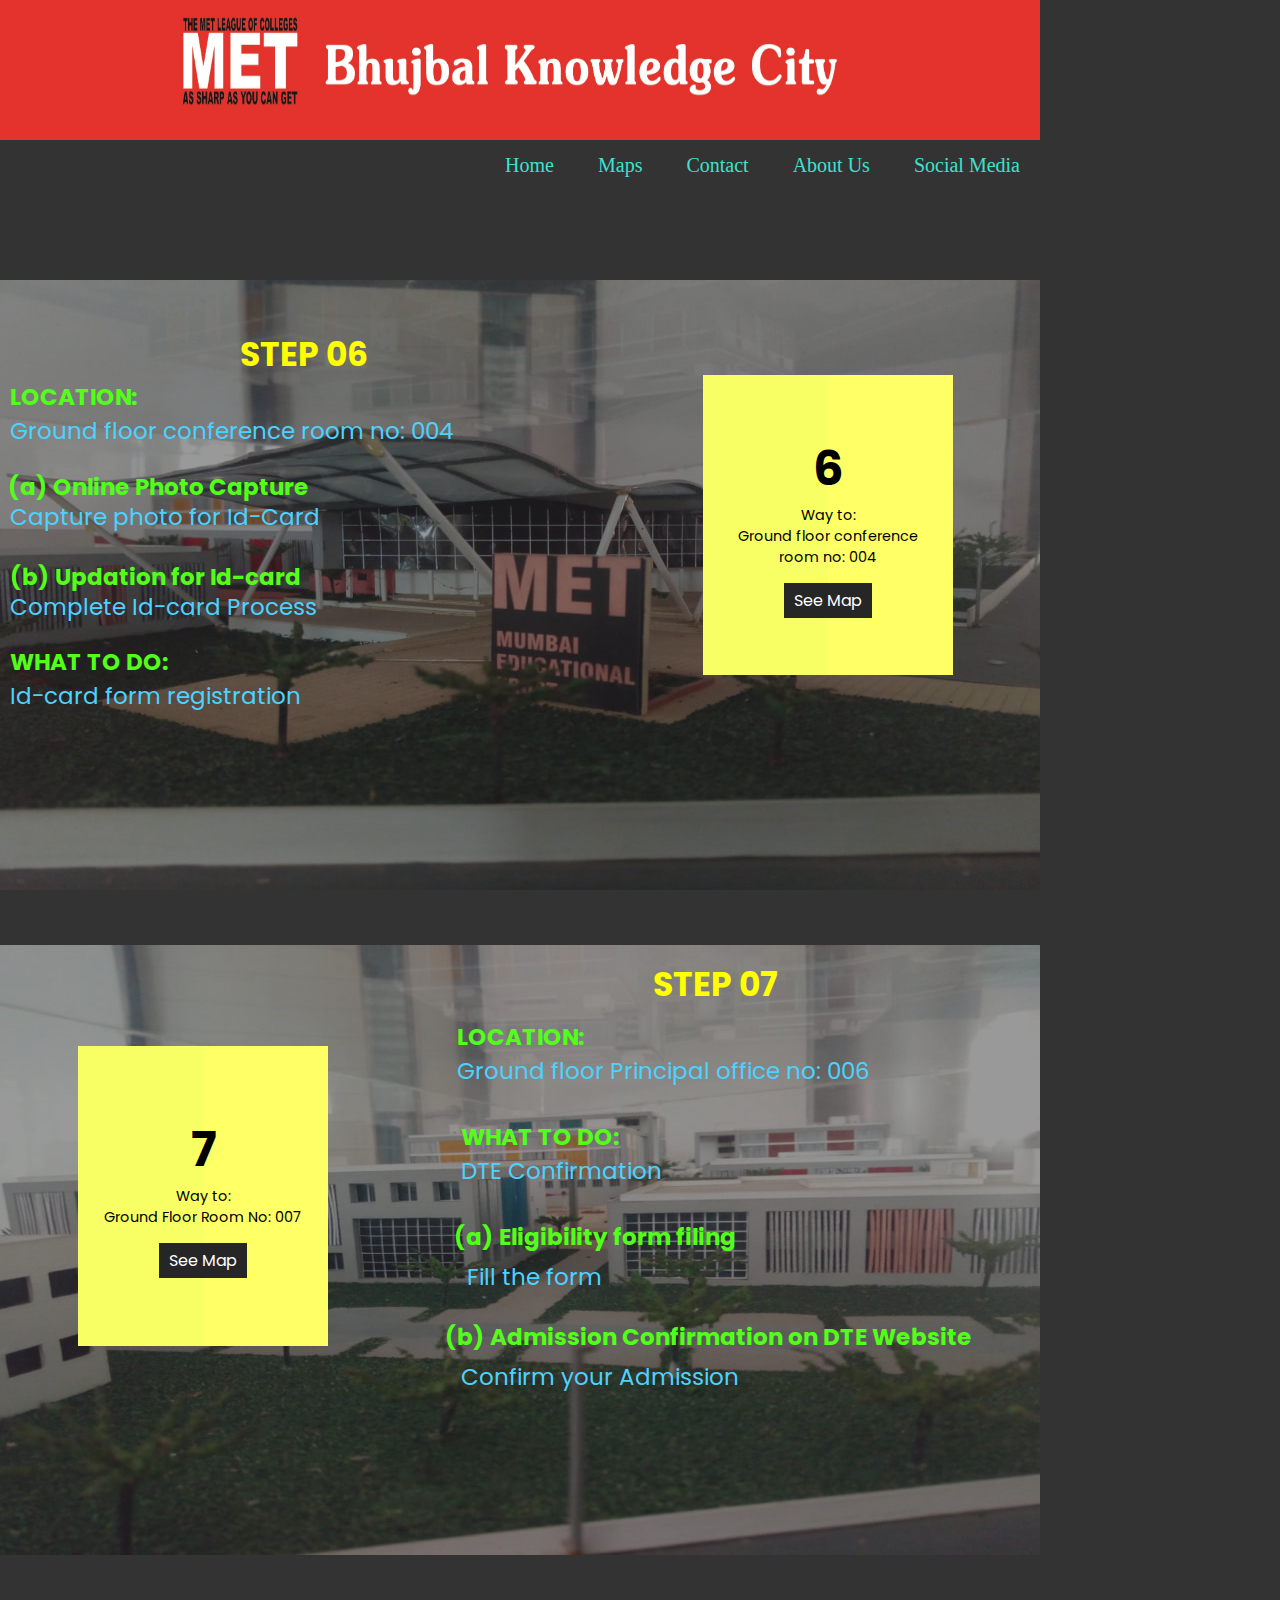
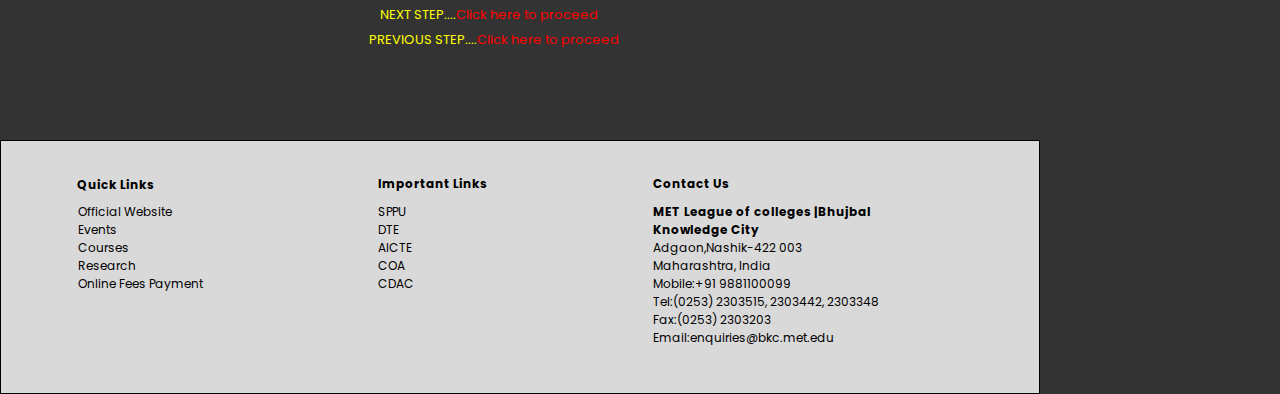
<file: step 6 and 7.html>
<!DOCTYPE html>
<html lang="en">
<head>
    <meta charset="UTF-8">
    <title>Step 6 & 7</title>
    <meta name="viewport" content="width=device-width, initial-scale=1">
    <link href="step2.css" rel="stylesheet">
    <style>
         @media only screen and (max-width: 360px) {
  .center 
  { 
    position: relative;
    height: 135px;
    width: 135px;
    right: 340px;
        }
    .head7 {position: absolute; left: 245px;}
    .head8,.head9,.head10,.head11,.head12,.head13 { position: absolute;
        left:10px; }
    div.container {
        position: absolute;
        left: -425px;
    }
    div.container1 {
        position: absolute;
        top:60px;
        left: 304px;
    }
    .links4 {position: absolute;
    left:31px;}
    .links5 {position: absolute;
    left:0px;}
    
  .bg1 {  
            height:110px; width: 640px;
      }
  .btm4  {top:1840px; font-size: 12px; padding: 35px 76px 75px;}
  .btm0  {top:1900px; left:75px;}
  .btm5  {top:1872px; left:275px; font-size: 12px;}
  .btm7  {top:1900px; left:275px;}
  .btm6 {top:1872px; left:450px; font-size: 12px;}
  .btm3 {top:1900px; left:450px;}
}
   @media only screen and (max-width: 640px) {
  .center 
  { 
    position: relative;
    height: 135px;
    width: 135px;
    right: 340px;
        }
   .head7 {position: absolute; left: 245px;}
    .head8,.head9,.head10,.head11,.head12,.head13 { position: absolute;
        left:10px; }
    div.container {
        position: absolute;
        left: -425px;
    }
    div.container1 {
        position: absolute;
        top:60px;
        left: 304px;
    }
    .links4 {font-size: 13px;
        position: absolute;
    left:27px;}
    .links5 {font-size: 13px;
        position: absolute;
    left:0px;}
    
    
  .bg1 {  
            height:110px; width: 640px;
      }
  .btm4  {top:1840px; font-size: 12px; padding: 35px 76px 75px;}
  .btm0  {top:1900px; left:75px;}
  .btm5  {top:1872px; left:275px; font-size: 12px;}
  .btm7  {top:1900px; left:275px;}
  .btm6 {top:1872px; left:450px; font-size: 12px;}
  .btm3 {top:1900px; left:450px;}
}
    @media only screen and (max-width: 411px) {
  .center 
  { 
    position: relative;
    height: 135px;
    width: 135px;
    right: 340px;
        }
    .head7 {position: absolute; left: 245px;}
    .head8,.head9,.head10,.head11,.head12,.head13 { position: absolute;
        left:10px; }
    div.container {
        position: absolute;
        left: -425px;
    }
    div.container1 {
        position: absolute;
        top:60px;
        left: 304px;
    }
    .links4 {font-size: 13px;
        position: absolute;
    left:27px;}
    .links5 {font-size: 13px;
        position: absolute;
    left:0px;}
    
  .bg1 {  
            height:110px; width: 640px;
      }
  .btm4  {top:1840px; font-size: 12px; padding: 35px 76px 75px;}
  .btm0  {top:1900px; left:75px;}
  .btm5  {top:1872px; left:275px; font-size: 12px;}
  .btm7  {top:1900px; left:275px;}
  .btm6 {top:1872px; left:450px; font-size: 12px;}
  .btm3 {top:1900px; left:450px;}
}
@media only screen and (max-width: 731px) {
.center 
  { 
    position: relative;
    height: 135px;
    width: 135px;
    right: 340px;
        }
   .head7 {position: absolute; left: 245px;}
    .head8,.head9,.head10,.head11,.head12,.head13 { position: absolute;
        left:10px; }
    div.container {
        position: absolute;
        left: -425px;
    }
    div.container1 {
        position: absolute;
        top:60px;
        left: 304px;
    }
    .links4 {font-size: 13px;
        position: absolute;
    left:27px;}
    .links5 {font-size: 13px;
        position: absolute;
    left:0px;}
    
  .bg1 {  
            height:110px; width: 740px;
      }
  .btm4  {top:1840px; font-size: 12px; padding: 35px 76px 75px;}
  .btm0  {top:1900px; left:75px;}
  .btm5  {top:1872px; left:275px; font-size: 12px;}
  .btm7  {top:1900px; left:275px;}
  .btm6 {top:1872px; left:450px; font-size: 12px;}
  .btm3 {top:1900px; left:450px;}
}
@media only screen and (max-width: 823px) {
 .center 
  { 
    position: relative;
    height: 135px;
    width: 135px;
    right: 340px;
        }
   .head7 {position: absolute; left: 245px;}
    .head8,.head9,.head10,.head11,.head12,.head13 { position: absolute;
        left:10px; }
    div.container {
        position: absolute;
        left: -425px;
    }
    div.container1 {
        position: absolute;
        top:60px;
        left: 304px;
    }
    .links4 {font-size: 13px;
        position: absolute;
    left:27px;}
    .links5 {font-size: 13px;
        position: absolute;
    left:0px;}
    
  .bg1 {  
            height:110px; width: 823px;
      }
  .btm4  {top:1840px; font-size: 12px; padding: 35px 76px 75px;}
  .btm0  {top:1900px; left:75px;}
  .btm5  {top:1872px; left:315px; font-size: 12px;}
  .btm7  {top:1900px; left:315px;}
  .btm6 {top:1872px; left:550px; font-size: 12px;}
  .btm3 {top:1900px; left:550px;}
}
@media only screen and (min-width:1024px) {
  .center 
  { 
    position: relative;
    height: 135px;
    width: 135px;
    right: 340px;
        }

        div.container {
        position: absolute;
        top:140px;
        left: -185px;
    }
    div.container1 {
        position: absolute;
        top:100px;
        left: -84px;
    }
    .links4 {font-size: 13px;
        position: absolute;
    left:27px;}
    .links5 {font-size: 13px;
        position: absolute;
    left:0px;}
  .bg1 {  
            height:140px; width: 1040px;
      }
  .btm4  {top:1740px; font-size: 12px; padding: 35px 76px 75px;}
  .btm0  {top:1800px; left:75px;}
  .btm5  {top:1772px; left:375px; font-size: 12px;}
  .btm7  {top:1800px; left:375px;}
  .btm6 {top:1772px; left:650px; font-size: 12px;}
  .btm3 {top:1800px; left:650px;}
}
@media only screen and (min-width:1366px) { 
  .center 
  { 
    position: relative;
    height: 135px;
    width: 135px;
    right: 340px;
        }
     div.container {
        position: absolute;
        top:140px;
        left: 132px;
    }
    
   
  .bg1 {  
            height:140px; width: 100%;
      }
  .btm4  {top:1740px; font-size: 12px; padding: 35px 76px 75px;}
  .btm0  {top:1800px; left:75px;}
  .btm5  {top:1772px; left:475px; font-size: 12px;}
  .btm7  {top:1800px; left:475px;}
  .btm6 {top:1772px; left:850px; font-size: 12px;}
  .btm3 {top:1800px; left:850px;}
}
    </style>

   
<body bgcolor="#333333">
    <img src="metlogo2.jpg" class="bg1" height="150px" width="100%">
    
        <div class="menu">
            <ul class="nav-menu">
                <li ><a href="index.htm">Home</a></li>
                <li> <a href="maps.html">Maps</a></li>
                <li> <a href="contact.html">Contact</a></li>
                <li> <a href="about us.html ">About Us</a></li>
                <li> <a href="SocialMedia.html">Social Media</a></li>
            </ul>
        </div>
        <img src="met gate.jpg" class="back">
        <img src="side view.jpg" class="back1">
        <b class="head"> STEP 06</b></br>
        <p class="head1"><b>LOCATION:</b></br> Ground floor conference room no: 004</p>
        <p class="head6"><b>WHAT TO DO:</b></br> Id-card form registration</p>
        <div class="container">
                <div class="card">
                    <div class="content">
                        <h2 class="nu">6</h2>
                        <p>Way to:</br>  Ground floor conference room no: 004</p>
                        <a class="bx1" href="PG6.jpg">See Map</a>
                    </div>
                </div>
        </div>
        <div class="container1">
                <div class="card1">
                    <div class="content">
                        <h2 class="nu">7</h2>
                        <p>Way to:</br> Ground Floor Room No: 007</p>
                        <a class="bx1" href="PG6.jpg">See Map</a>
                    </div>
                </div>
        </div>
            <b class="head2">(a) Online Photo Capture</b></br>
            <p class="head3">Capture photo for Id-Card</p></br>
                </div>
                 <b class="head4">(b) Updation for Id-card</b></br>
            <p class="head5">Complete Id-card Process </p></br>
            </div>
            
        <b class="head7"> STEP 07</b></br>
        <p class="head8"><b>LOCATION:</b></br> Ground floor Principal office no: 006</p>
        <p class="head9"><b>WHAT TO DO:</b></br>DTE Confirmation</p>
         <b class="head10">(a) Eligibility form filing</b></br>
            <p class="head11" >Fill the form</p></br>                    </div>
            </div>
            <b class="head12">(b) Admission Confirmation on DTE Website</b></br>
            <p class="head13">Confirm your Admission</p></br>


        

       

        <b class="btm4"><h4 class="tag">Quick Links</h4></b>
        <p class="btm0">
            <a href="https://metbhujbalknowledgecity.ac.in/">Official Website </br></a>
            <a href="http://metbhujbalknowledgecity.ac.in/bkcevents.php" >Events </br></a>
            <a href="http://metbhujbalknowledgecity.ac.in/index.php/courses/"> Courses </br></a>
            <a href="http://metbhujbalknowledgecity.ac.in/index.php/research/"> Research</br></a>
            <a href="http://onlinepay.metbhujbalknowledgecity.ac.in/" >Online Fees Payment</br></a>
        </p>

        <b class="btm5"><h4 class="tag">Important Links</h4></b>
        <p class="btm7">
            <a href="http://unipune.ac.in/"> SPPU</br></a>
            <a href="https://www.dtemaharashtra.gov.in/">DTE</br></a>
            <a href="https://www.aicte-india.org/"> AICTE</br></a>
            <a href="https://www.coa.gov.in/"> COA</br></a>
            <a href="https://cdac.in/"> CDAC</br></a>
        </p>


        <b class="btm6"><h4 class="tag">Contact Us</h4></b>
        <p class="btm3"> <b class="tag">MET League of colleges |Bhujbal</br>
            Knowledge City</b></br>
            Adgaon,Nashik-422 003</br>
            Maharashtra, India</br>
            Mobile:+91 9881100099</br>
            Tel:(0253) 2303515, 2303442, 2303348</br>
            Fax:(0253) 2303203</br>
            Email:enquiries@bkc.met.edu
        </p>
        <div class="links4">NEXT STEP....<a href="step 8.html" style="color: red">Click here to proceed </a></div>
        <div class="links5">PREVIOUS STEP....<a href="STEP 4 AND 5.html" style="color: red">Click here to proceed </a></div>
    
</body>
</head>
</html>
</file>
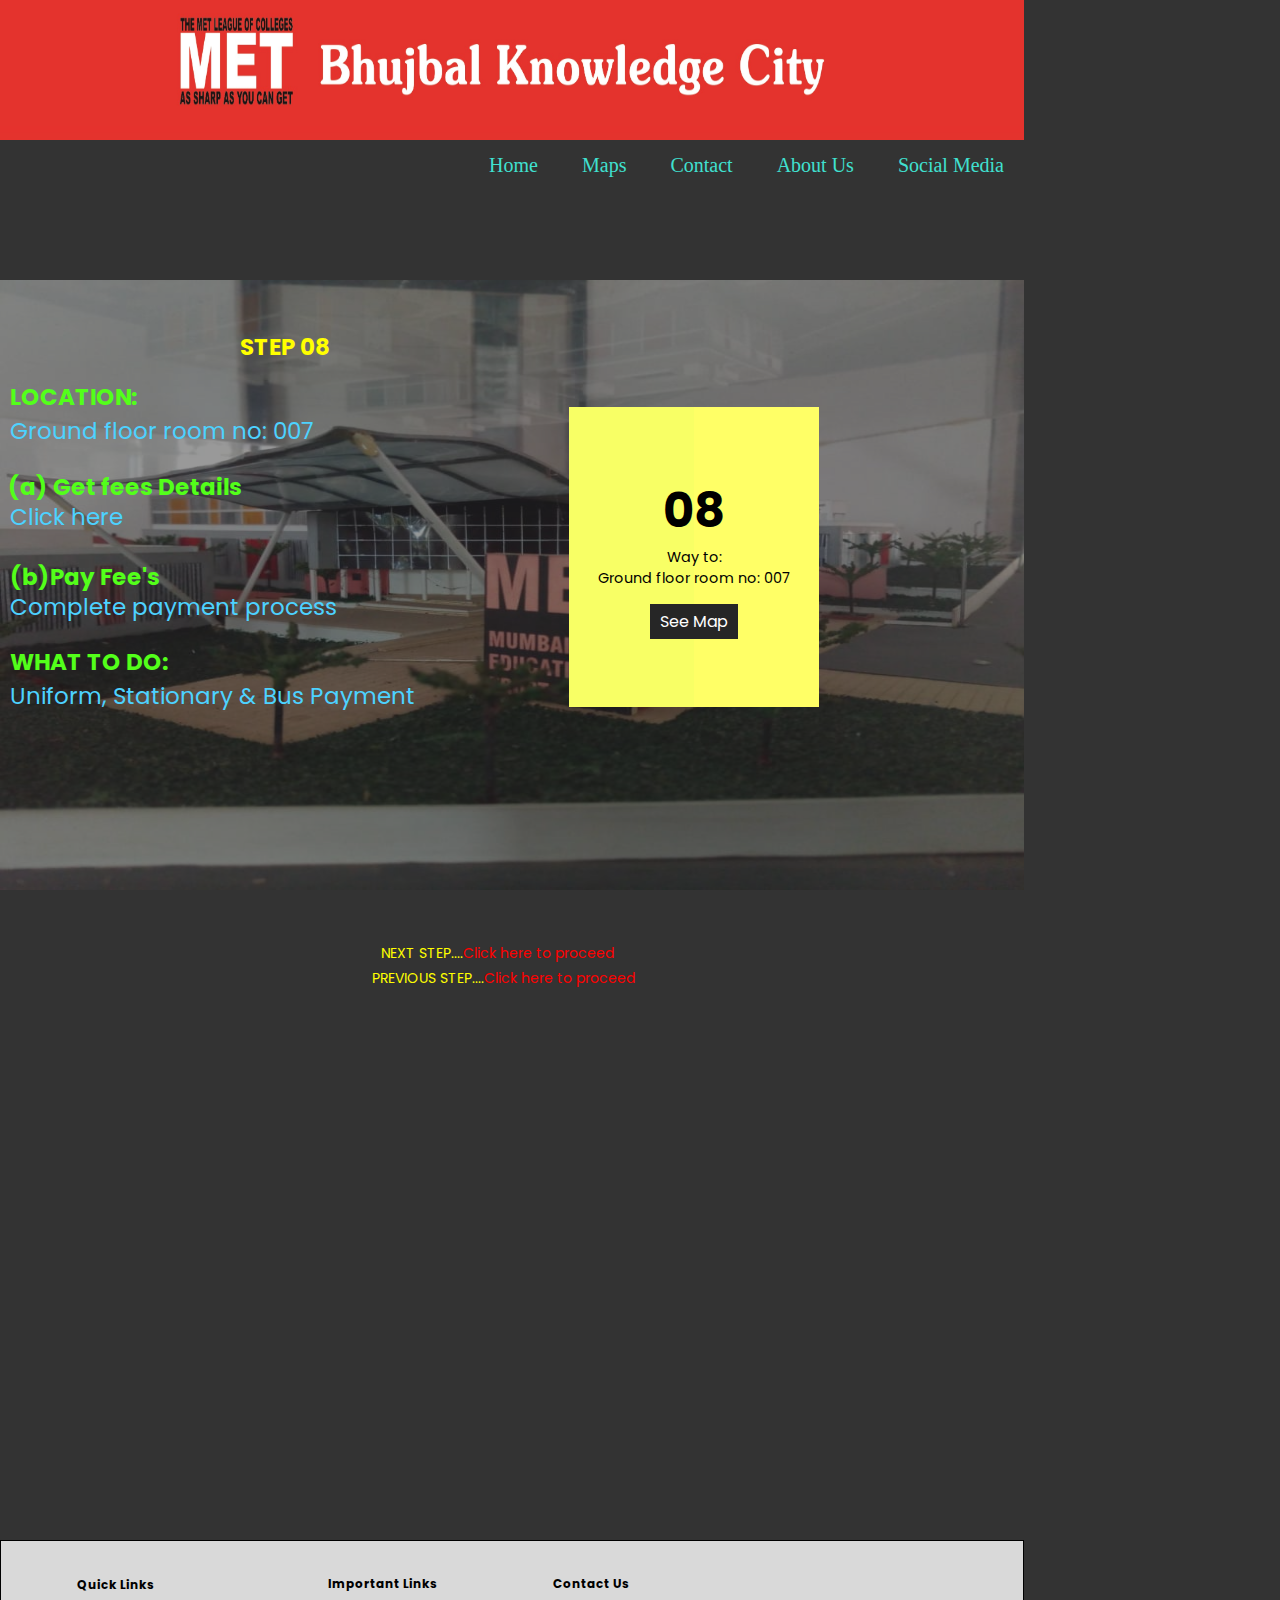
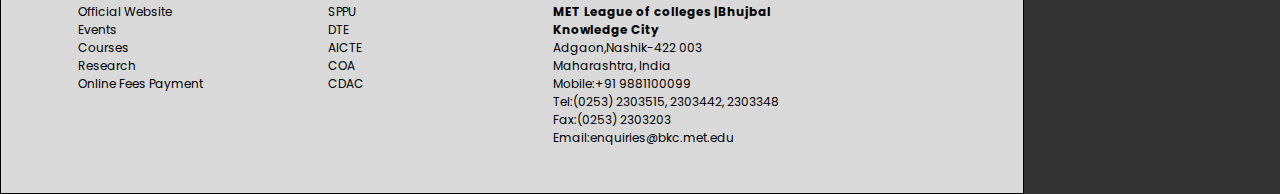
<file: step 8.html>
<!DOCTYPE html>
<html lang="en">
<head>
    <meta charset="UTF-8">
    <title>Step 08</title>
    <meta name="viewport" content="width=device-width, initial-scale=1">
    <link href="step3.css" rel="stylesheet">
    <style>
         @media only screen and (max-width: 360px) {
  .center 
  { 
    position: relative;
    height: 135px;
    width: 135px;
    right: 340px;
        }
   div.container {position: absolute;
    left:-519px;}
  .head {
    position:absolute;
    top: 330px;
    left:240px;
    font-size: 23px;
    color: Yellow;
    }
  .links4 {  
    color: yellow;
    position:absolute;
    top: 913px;
    right: 35%;
    font-size: 14px;}
  .links5 {
    color: yellow;
    position:absolute;
    top: 968px;
    right: 33%;
    font-size: 14px;
    }
  .bg1 {  
            height:110px; width: 640px;
      }
  .btm4  {top:1340px; font-size: 12px; padding: 35px 76px 75px;}
  .btm0  {top:1200px; left:75px;}
  .btm5  {top:1172px; left:275px; font-size: 12px;}
  .btm7  {top:1200px; left:275px;}
  .btm6 {top:1172px; left:450px; font-size: 12px;}
  .btm3 {top:1200px; left:450px;}
}
 @media only screen and (max-width: 375px) {
  .center 
  { 
    position: relative;
    height: 135px;
    width: 135px;
    right: 340px;
        }
   div.container {position: absolute;
    left:-519px;}
  .head {
    position:absolute;
    top: 330px;
    left:240px;
    font-size: 23px;
    color: Yellow;
    }
  .links4 {  
    color: yellow;
    position:absolute;
    top: 913px;
    right: 35%;
    font-size: 14px;}
  .links5 {
    color: yellow;
    position:absolute;
    top: 968px;
    right: 33%;
    font-size: 14px;
    }
  .bg1 {  
            height:110px; width: 640px;
      }
  .btm4  {top:1340px; font-size: 12px; padding: 35px 76px 75px;}
  .btm0  {top:1200px; left:75px;}
  .btm5  {top:1172px; left:275px; font-size: 12px;}
  .btm7  {top:1200px; left:275px;}
  .btm6 {top:1172px; left:450px; font-size: 12px;}
  .btm3 {top:1200px; left:450px;}
}
@media only screen and (max-width: 411px) {
  .center 
  { 
    position: relative;
    height: 135px;
    width: 135px;
    right: 340px;
        }
   div.container {position: absolute;
    left:-519px;}
  .head {
    position:absolute;
    top: 330px;
    left:240px;
    font-size: 23px;
    color: Yellow;
    }
  .links4 {  
    color: yellow;
    position:absolute;
    top: 913px;
    right: 35%;
    font-size: 14px;}
  .links5 {
    color: yellow;
    position:absolute;
    top: 968px;
    right: 33%;
    font-size: 14px;
    }
  .bg1 {  
            height:110px; width: 640px;
      }
  .btm4  {top:1240px; font-size: 12px; padding: 35px 76px 75px;}
  .btm0  {top:1200px; left:75px;}
  .btm5  {top:1172px; left:275px; font-size: 12px;}
  .btm7  {top:1200px; left:275px;}
  .btm6 {top:1172px; left:450px; font-size: 12px;}
  .btm3 {top:1200px; left:450px;}
}


@media only screen and (max-width: 640px) {
  .center 
  { 
    position: relative;
    height: 135px;
    width: 135px;
    right: 340px;
        }
   div.container {position: absolute;
    left:-519px;}
  .head {
    position:absolute;
    top: 330px;
    left:240px;
    font-size: 23px;
    color: Yellow;
    }
  .links4 {  
    color: yellow;
    position:absolute;
    top: 913px;
    right: 35%;
    font-size: 14px;}
  .links5 {
    color: yellow;
    position:absolute;
    top: 968px;
    right: 33%;
    font-size: 14px;
    }
  .bg1 {  
            height:110px; width: 640px;
      }
  .btm4  {top:1540px; font-size: 12px; padding: 35px 76px 75px;}
  .btm0  {top:1200px; left:75px;}
  .btm5  {top:1172px; left:275px; font-size: 12px;}
  .btm7  {top:1200px; left:275px;}
  .btm6 {top:1172px; left:450px; font-size: 12px;}
  .btm3 {top:1200px; left:450px;}
}
@media only screen and (max-width: 731px) {
  .center 
  { 
    position: relative;
    height: 135px;
    width: 135px;
    right: 340px;
        }
   div.container {position: absolute;
    left:-439px;}
  .head {
    position:absolute;
    top: 330px;
    left:240px;
    font-size: 23px;
    color: Yellow;
    }
  .links4 {  
    color: yellow;
    position:absolute;
    top: 913px;
    right: 35%;
    font-size: 14px;}
  .links5 {
    color: yellow;
    position:absolute;
    top: 968px;
    right: 38%;
    font-size: 14px;
    }
  .bg1 {  
            height:110px; width: 731px;
      }
  .btm4  {top:1140px; font-size: 12px; padding: 35px 76px 75px;}
  .btm0  {top:1200px; left:75px;}
  .btm5  {top:1172px; left:275px; font-size: 12px;}
  .btm7  {top:1200px; left:275px;}
  .btm6 {top:1172px; left:450px; font-size: 12px;}
  .btm3 {top:1200px; left:450px;}
}
@media only screen and (max-width: 823px) {
  .center 
  { 
    position: relative;
    height: 135px;
    width: 135px;
    right: 340px;
        }
   div.container {position: absolute;
    left:-399px;}
  .head {
    position:absolute;
    top: 330px;
    left:240px;
    font-size: 23px;
    color: Yellow;
    }
  .links4 {  
    color: yellow;
    position:absolute;
    top: 943px;
    right: 40%;
    font-size: 14px;}
  .links5 {
    color: yellow;
    position:absolute;
    top: 968px;
    right: 38%;
    font-size: 14px;
    }
  .bg1 {  
            height:110px; width: 823px;
      }
  .btm4  {top:1540px; font-size: 12px; padding: 35px 76px 75px;}
  .btm0  {top:1600px; left:75px;}
  .btm5  {top:1572px; left:325px; font-size: 12px;}
  .btm7  {top:1600px; left:325px;}
  .btm6 {top:1572px; left:550px; font-size: 12px;}
  .btm3 {top:1600px; left:550px;}
}
@media only screen and (min-width: 1024px) {
  .center 
  { 
    position: relative;
    height: 135px;
    width: 135px;
    right: 340px;
        }
   div.container {position: absolute;
    left:-319px;}
  .head {
    position:absolute;
    top: 330px;
    left:240px;
    font-size: 23px;
    color: Yellow;
    }
  
    .links4 {  
    color: yellow;
    position:absolute;
    top: 943px;
    right: 40%;
    font-size: 14px;}
  .links5 {
    color: yellow;
    position:absolute;
    top: 968px;
    right: 38%;
    font-size: 14px;
    }
  .bg1 {  
            height:140px; width: 1024px;
      }
  .btm4  {top:1540px; font-size: 12px; padding: 35px 76px 75px;}
  .btm0  {top:1600px; left:75px;}
  .btm5  {top:1572px; left:325px; font-size: 12px;}
  .btm7  {top:1600px; left:325px;}
  .btm6 {top:1572px; left:550px; font-size: 12px;}
  .btm3 {top:1600px; left:550px;}
}
@media only screen and (min-width: 1366px) {
  .center 
  { 
    position: relative;
    height: 135px;
    width: 135px;
    right: 340px;
        }
   div.container {position: absolute;
    left:-79px;}
  .head {
    position:absolute;
    top: 330px;
    left:240px;
    font-size: 23px;
    color: Yellow;
    }
  .links4 {  
    color: yellow;
    position:absolute;
    top: 943px;
    right: 40%;
    font-size: 14px;}
  .links5 {
    color: yellow;
    position:absolute;
    top: 968px;
    right: 38%;
    font-size: 14px;
    }
  .bg1 {  
            height:140px; width: 100%;
      }
  .btm4  {top:1540px; font-size: 12px; padding: 35px 76px 75px;}
  .btm0  {top:1600px; left:75px;}
  .btm5  {top:1572px; left:475px; font-size: 12px;}
  .btm7  {top:1600px; left:475px;}
  .btm6 {top:1572px; left:850px; font-size: 12px;}
  .btm3 {top:1600px; left:850px;}
}

    </style>

   
<body bgcolor="#333333">
    <img src="metlogo2.jpg" class="bg1" height="150px" width="100%">
    
        <div class="menu">
            <ul class="nav-menu">
                <li ><a href="index.htm">Home</a></li>
                <li> <a href="maps.html">Maps</a></li>
                <li> <a href="contact.html">Contact</a></li>
                <li> <a href="about us.html ">About Us</a></li>
                <li> <a href="SocialMedia.html">Social Media</a></li>
            </ul>
        </div>

        <img src="met gate.jpg" class="back">
        
        <b class="head"> STEP 08</b></br>
        <p class="head1"><b>LOCATION:</b></br> Ground floor room no: 007</p>
        <p class="head6"><b>WHAT TO DO:</b></br> Uniform, Stationary & Bus Payment</p>
        <div class="container">
                <div class="card">
                    <div class="content">
                        <h2 class="nu">08</h2>
                        <p>Way to:</br> Ground floor room no: 007</p>
                        <a class="bx1" href="PG2.jpg">See Map</a>
                    </div>
                </div>
        </div>
    
            <b class="head2">(a) Get fees Details</b></br>
            <p><a href="#" class="head3">Click here</a></p></br>
            <b class="head4">(b)Pay Fee's</b></br>
            <p class="head5">Complete payment process</p></br>
        
        

       

        <b class="btm4"><h4 class="tag">Quick Links</h4></b>
        <p class="btm0">
            <a href="https://metbhujbalknowledgecity.ac.in/">Official Website </br></a>
            <a href="http://metbhujbalknowledgecity.ac.in/bkcevents.php" >Events </br></a>
            <a href="http://metbhujbalknowledgecity.ac.in/index.php/courses/"> Courses </br></a>
            <a href="http://metbhujbalknowledgecity.ac.in/index.php/research/"> Research</br></a>
            <a href="http://onlinepay.metbhujbalknowledgecity.ac.in/" >Online Fees Payment</br></a>
        </p>

        <b class="btm5"><h4 class="tag">Important Links</h4></b>
        <p class="btm7">
            <a href="http://unipune.ac.in/"> SPPU</br></a>
            <a href="https://www.dtemaharashtra.gov.in/">DTE</br></a>
            <a href="https://www.aicte-india.org/"> AICTE</br></a>
            <a href="https://www.coa.gov.in/"> COA</br></a>
            <a href="https://cdac.in/"> CDAC</br></a>
        </p>


        <b class="btm6"><h4 class="tag">Contact Us</h4></b>
        <p class="btm3"> <b class="tag">MET League of colleges |Bhujbal</br>
            Knowledge City</b></br>
            Adgaon,Nashik-422 003</br>
            Maharashtra, India</br>
            Mobile:+91 9881100099</br>
            Tel:(0253) 2303515, 2303442, 2303348</br>
            Fax:(0253) 2303203</br>
            Email:enquiries@bkc.met.edu
        </p>

        <div class="links4">NEXT STEP....<a href="Last Step.html" style="color: red">Click here to proceed </a></div>
        <div class="links5">PREVIOUS STEP....<a href="step 6 and 7.html" style="color: red">Click here to proceed </a></div>
    
        
</body>
</head>
</html>
</file>
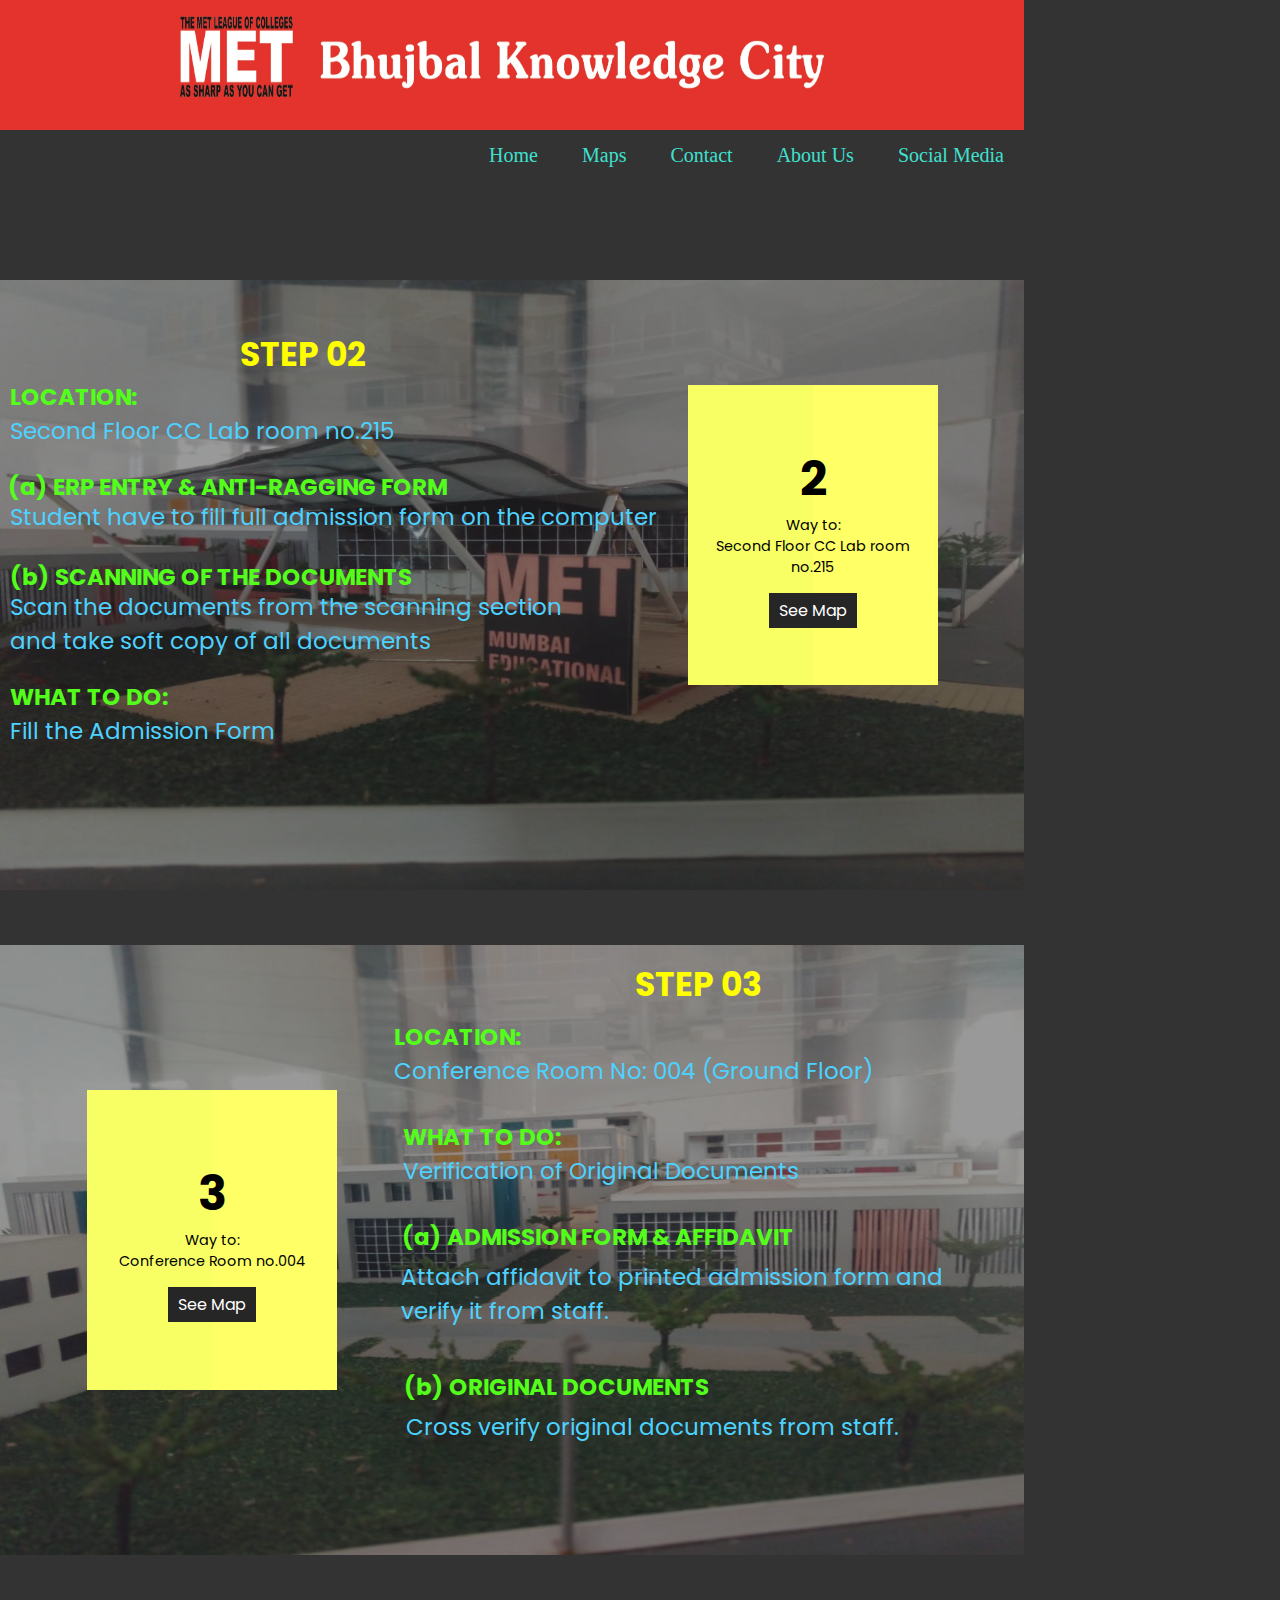
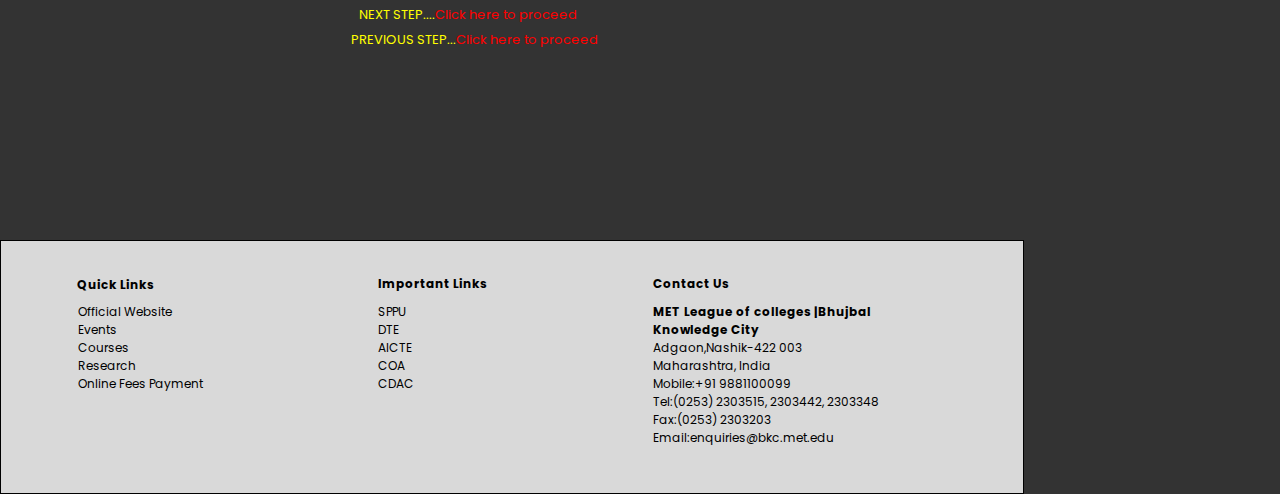
<file: step2.html>
<!DOCTYPE html>
<html lang="en">
<head>
    <meta charset="UTF-8">
    <title>Step 2 & 3</title>
    <meta name="viewport" content="width=device-width, initial-scale=1">
    <link href="step.css" rel="stylesheet">
    <style>
        @media only screen and (max-width: 360px) {

        .center 
  { 
    position: relative;
    height: 135px;
    width: 135px;
    right: 340px;
        }
        div.container {
        position: absolute; 
        top:230px;
        left:-340px;
    }
    div.container1 {
        position: absolute; 
        top: 144px;
        left: 355px;
    }
    .links4 {position: absolute;
    left:0px;
    font-size: 13px;}
    .links5 {position: absolute;
    left:-24px;
    font-size: 13px;}
    
    .head {position: absolute; left: 245px;}
    .head1,.head2,.head3,.head4,.head5,.head6 {
        font-size: 17px; }

    .head7 {position: absolute; left: 245px;}
    .head8,.head9,.head10,.head11,.head12,.head13 { position: absolute;
        left:10px;
        font-size: 21px; }
.bg1 {  
            height:110px; width: 640px;
      }
  .btm4  {top:1840px; font-size: 12px; padding: 35px 76px 75px;}
  .btm0  {top:1900px; left:75px;}
  .btm5  {top:1872px; left:275px; font-size: 12px;}
  .btm7  {top:1900px; left:275px;}
  .btm6 {top:1872px; left:450px; font-size: 12px;}
  .btm3 {top:1900px; left:450px;}
 }
 @media only screen and (max-width: 640px) {
  .center 
  { 
    position: relative;
    height: 135px;
    width: 135px;
    right: 340px;
        }
         div.container {
        position: absolute; 
        top:230px;
        left:-340px;
    }
    div.container1 {
        position: absolute; 
        top: 144px;
        left: 355px;
    }
    .links4 {position: absolute;
    left:0px;
    font-size: 13px;}
    .links5 {position: absolute;
    left:-24px;
    font-size: 13px;}
    
    .head {position: absolute; left: 245px;}
    .head1,.head2,.head3,.head4,.head5,.head6 {
        font-size: 17px; }

    .head7 {position: absolute; left: 245px;}
    .head8,.head9,.head10,.head11,.head12,.head13 { position: absolute;
        left:10px;
        font-size: 21px; }
  .bg1 {  
            height:110px; width: 640px;
      }
      
  .btm4  {top:1840px; font-size: 12px; padding: 35px 76px 75px;}
  .btm0  {top:1900px; left:75px;}
  .btm5  {top:1872px; left:275px; font-size: 12px;}
  .btm7  {top:1900px; left:275px;}
  .btm6 {top:1872px; left:450px; font-size: 12px;}
  .btm3 {top:1900px; left:450px;}
}
@media only screen and (max-width: 411px) {
  .center 
  { 
    position: relative;
    height: 135px;
    width: 135px;
    right: 340px;
        }
        div.container {
        position: absolute; 
        top:230px;
        left:-340px;
    }
    div.container1 {
        position: absolute; 
        top: 144px;
        left: 355px;
    }
    .links4 {position: absolute;
    left:0px;
    font-size: 13px;}
    .links5 {position: absolute;
    left:-24px;
    font-size: 13px;}
    
    .head {position: absolute; left: 245px;}
    .head1,.head2,.head3,.head4,.head5,.head6 {
        font-size: 17px; }

    .head7 {position: absolute; left: 245px;}
    .head8,.head9,.head10,.head11,.head12,.head13 { position: absolute;
        left:10px;
        font-size: 21px; }
  .bg1 {  
            height:110px; width: 640px;
      }
        
  .btm4  {top:1840px; font-size: 12px; padding: 35px 76px 75px;}
  .btm0  {top:1900px; left:75px;}
  .btm5  {top:1872px; left:275px; font-size: 12px;}
  .btm7  {top:1900px; left:275px;}
  .btm6 {top:1872px; left:450px; font-size: 12px;}
  .btm3 {top:1900px; left:450px;}
}
@media only screen and (max-width: 731px) {
  .center 
  { 
    position: relative;
    height: 135px;
    width: 135px;
    right: 340px;
        }
        div.container {
        position: absolute; 
        top:230px;
        left:-340px;
    }
    div.container1 {
        position: absolute; 
        top: 144px;
        left: 355px;
    }
    .links4 {position: absolute;
    left:0px;
    font-size: 13px;}
    .links5 {position: absolute;
    left:-24px;
    font-size: 13px;}
    
    .head {position: absolute; left: 245px;}
    .head1,.head2,.head3,.head4,.head5,.head6 {
        font-size: 17px; }

    .head7 {position: absolute; left: 245px;}
    .head8,.head9,.head10,.head11,.head12,.head13 { position: absolute;
        left:10px;
        font-size: 21px; }
       
  .bg1 {  
            height:110px; width: 740px;
      }
  .btm4  {top:1840px; font-size: 12px; padding: 35px 76px 75px;}
  .btm0  {top:1900px; left:75px;}
  .btm5  {top:1872px; left:275px; font-size: 12px;}
  .btm7  {top:1900px; left:275px;}
  .btm6 {top:1872px; left:450px; font-size: 12px;}
  .btm3 {top:1900px; left:450px;}
}
@media only screen and (max-width: 823px) {
  .center 
  { 
    position: relative;
    height: 135px;
    width: 135px;
    right: 340px;
        }
        div.container {
        position: absolute; 
        top:230px;
        left:-340px;
    }
    div.container1 {
        position: absolute; 
        top: 144px;
        left: 355px;
    }
    .links4 {position: absolute;
    left:0px;
    font-size: 13px;}
    .links5 {position: absolute;
    left:-24px;
    font-size: 13px;}
    
    .head {position: absolute; left: 245px;}
    .head1,.head2,.head3,.head4,.head5,.head6 {
        font-size: 17px; }

    .head7 {position: absolute; left: 245px;}
    .head8,.head9,.head10,.head11,.head12,.head13 { position: absolute;
        left:10px;
        font-size: 21px; }
         
  .bg1 {  
            height:110px; width: 830px;
      }
  .btm4  {top:1840px; font-size: 12px; padding: 35px 76px 75px;}
  .btm0  {top:1900px; left:75px;}
  .btm5  {top:1872px; left:315px; font-size: 12px;}
  .btm7  {top:1900px; left:315px;}
  .btm6 {top:1872px; left:550px; font-size: 12px;}
  .btm3 {top:1900px; left:550px;}
}
@media only screen and (min-width:1024px) {
  .center 
  { 
    position: relative;
    height: 135px;
    width: 135px;
    right: 340px;
        }
         div.container {
        position: absolute; 
        top:230px;
        left:-170px;
    }
    div.container1 {
        position: absolute; 
        top: 144px;
        left: -75px;
    }
    .links4 {position: absolute;
    left:0px;
    font-size: 13px;}
    .links5 {position: absolute;
    left:-24px;
    font-size: 13px;}
  .bg1 {  
            height:130px; width: 1024px;
      }
  .btm4  {top:1840px; font-size: 12px; padding: 35px 76px 75px;}
  .btm0  {top:1900px; left:75px;}
  .btm5  {top:1872px; left:375px; font-size: 12px;}
  .btm7  {top:1900px; left:375px;}
  .btm6 {top:1872px; left:650px; font-size: 12px;}
  .btm3 {top:1900px; left:650px;}
}

@media only screen and (min-width:1366px) { 
  .center 
  { 
    position: relative;
    height: 135px;
    width: 135px;
    right: 340px;
        }
        div.container {
        position: absolute; 
        top:230px;
        left:170px;}
        
  .bg1 {  
            height:140px; width: 100%;
      }
  .btm4  {top:1840px; font-size: 12px; padding: 35px 76px 75px;}
  .btm0  {top:1900px; left:75px;}
  .btm5  {top:1872px; left:475px; font-size: 12px;}
  .btm7  {top:1900px; left:475px;}
  .btm6 {top:1872px; left:850px; font-size: 12px;}
  .btm3 {top:1900px; left:850px;}
}
   
    </style>

   
<body bgcolor="#333333">
    <img src="metlogo2.jpg" class="bg1" height="150px" width="100%">
    
        <div class="menu">
            <ul class="nav-menu">
                <li class ="active1"><a href="">Home</a></li>
                <li> <a href="">Maps</a></li>
                <li> <a href="">Contact</a></li>
                <li> <a href="">About Us</a></li>
                <li> <a href="">Social Media</a></li>
            </ul>
        </div>
        <img src="met gate.jpg" class="back">
        <img src="side view.jpg" class="back1">
        <b class="head"> STEP 02 </b></br>
        <p class="head1"><b>LOCATION:</b></br> Second Floor CC Lab room no.215</p> 
        <p class="head6"><b>WHAT TO DO:</b></br> Fill the Admission Form</p>
        <div class="container">
                <div class="card">
                    <div class="content">
                        <h2 class="nu">2</h2>
                        <p>Way to:</br>Second Floor CC Lab room no.215</p>
                        <a class="bx1" href="PG3.jpg">See Map</a>
                    </div>
                </div>
        </div>
        <div class="container1">
                <div class="card1">
                    <div class="content">
                        <h2 class="nu">3</h2>
                        <p>Way to:</br>Conference Room no.004</p>
                        <a class="bx1" href="PG4.jpg">See Map</a>
                    </div>
                </div>
        </div>
            <b class="head2">(a) ERP ENTRY & ANTI-RAGGING FORM</b></br>
            <p class="head3">Student have to fill full admission form on the computer</p></br>                  
                </div>
            </div>
            <b class="head4">(b) SCANNING OF THE DOCUMENTS</b></br>
            <p class="head5">Scan the documents from the scanning section</br>and take soft copy of all documents</p></br>

        <b class="head7"> STEP 03</b></br>
        <p class="head8"><b>LOCATION:</b></br> Conference Room No: 004 (Ground Floor)</p> 
        <p class="head9"><b>WHAT TO DO:</b></br> Verification of Original Documents</p>


        <b class="head10">(a) ADMISSION FORM & AFFIDAVIT</b></br>
            <p class="head11">Attach affidavit to printed admission form and </br>verify it from staff.</p></br>                    </div>
            </div>
            <b class="head12">(b) ORIGINAL DOCUMENTS</b></br>
            <p class="head13">Cross verify original documents from staff.</p></br>
       

        <b class="btm4"><h4 class="tag">Quick Links</h4></b>
        <p class="btm0">
            <a href="https://metbhujbalknowledgecity.ac.in/">Official Website </br></a>
            <a href="http://metbhujbalknowledgecity.ac.in/bkcevents.php" >Events </br></a>
            <a href="http://metbhujbalknowledgecity.ac.in/index.php/courses/"> Courses </br></a>
            <a href="http://metbhujbalknowledgecity.ac.in/index.php/research/"> Research</br></a>
            <a href="http://onlinepay.metbhujbalknowledgecity.ac.in/" >Online Fees Payment</br></a>
        </p>

        <b class="btm5"><h4 class="tag">Important Links</h4></b>
        <p class="btm7">
            <a href="http://unipune.ac.in/"> SPPU</br></a>
            <a href="https://www.dtemaharashtra.gov.in/">DTE</br></a>
            <a href="https://www.aicte-india.org/"> AICTE</br></a>
            <a href="https://www.coa.gov.in/"> COA</br></a>
            <a href="https://cdac.in/"> CDAC</br></a>
        </p>


        <b class="btm6"><h4 class="tag">Contact Us</h4></b>
        <p class="btm3"> <b class="tag">MET League of colleges |Bhujbal</br>
            Knowledge City</b></br>
            Adgaon,Nashik-422 003</br>
            Maharashtra, India</br>
            Mobile:+91 9881100099</br>
            Tel:(0253) 2303515, 2303442, 2303348</br>
            Fax:(0253) 2303203</br>
            Email:enquiries@bkc.met.edu
        </p>
        <div class="links4">NEXT STEP....<a href="STEP 4 AND 5.html" style="color: red">Click here to proceed </a></div>
        <div class="links5">PREVIOUS STEP...<a href="documents required.html" style="color: red">Click here to proceed </a></div>
    
        
</body>
</head>
</html>
</file>
<file: style.css>
@import url('https://fonts.googleapis.com/css?family=Poppins:300,400,500,600,700,800&display=swap');
*
{
    margin: 0;
    padding:0;
    box-sizing: border-box;
    font-family: 'Poppins', sans-serif;
}
body
{
    position: absolute;
    padding-right: 500;
    margin-bottom: 00px;
    height: 800px;
    width: auto;

}
     .nav-menu {
        float: right;
        list-style:square;
        position: relative;
        top: 06px;
    }
    .nav-menu li {
        display: inline-block;
    }
    .nav-menu li  a {
        color:turquoise;
        text-decoration:none;
        padding:5px 20px;
        font-family:"verdana","sans-serif";
        font-size:20px;
    }
    .nav-menu li a:hover{
        border:2px solid grey;
        background:#b92d8a;
    }
    .active a {
        border: 2px solid grey;
        background-colour: white;
        background:#b92d8a;
    }
    .nav-menu li a:hover{
        border:2px solid grey;
    }
.Welcome {
        color:turquoise;
        font-size:100px;
        font-family:"verdana","sans-serif";
        text-align:center;
        margin-top:-101px;
    }
.center{   
    display: block;
        margin-left:500px;
        margin-right:auto;
        height: 200px;
        width: 200px;
        margin-top:22px;
    }
.marquee{
        color:violet;
        position: absolute;
        top:829px;
    }
.center:hover{
        border:3px solid black;
    }
.build{
        position:absolute;
        top:860px;
        right:1000px;
        display: block;
        margin-left:auto;
        margin-right:auto;
        height: 200px;
        width: 200px;
        margin-top:40px;
    }
.build:hover{
        border:3px solid black;
    }
.list{
    position:absolute;
        top:860px;
        right:290px;
        display: block;
        margin-left:auto;
        margin-right:auto;
        height: 200px;
        width: 200px;
        margin-top:40px;
    }
.list:hover{
        border:3px solid black;
    }

.last {
        margin-top:85px;
        width:100%;
        height:150px;
        background-image: url('black.jpg');
        color:turquoise;
    }
.links{
        position:absolute;
        top:1398px;
        margin-left:150px;
    }
.social{
        position:absolute;
        top:1px;
        left:700px;
    }
.sm
    {
        position: relative;
        margin-right: 45px;
    }


.mySlides {display: none}
img {vertical-align: middle;}

/* Slideshow container */
.slideshow-container {
  max-width: 100%;
  position: relative;
  margin: 60px;
}

/* Next & previous buttons */
.prev, .next {
  cursor: pointer;
  position: absolute;
  top: 50%;
  width: auto;
  padding: 16px;
  margin-top: -22px;
  color: white;
  font-weight: bold;
  font-size: 18px;
  transition: 0.6s ease;
  border-radius: 0 3px 3px 0;
  user-select: none;
}

/* Position the "next button" to the right */
.next {
  right: 0;
  border-radius: 3px 0 0 3px;
}

/* On hover, add a black background color with a little bit see-through */
 .next:hover {
  background-color: rgba(0,0,0,0.8);
}

/* Caption text */
/*.text {
  color: #f2f2f2;
  font-size: 12px;
  padding: 8px 12px;
  position: absolute;
  bottom: 8px;
  width: 100%;
  text-align: center;
}*/

/* Number text (1/3 etc) */
/*.numbertext {
  color: #f2f2f2;
  font-size: 12px;
  padding: 8px 12px;
  position: absolute;
  top: 0;
}*/

/* The dots/bullets/indicators */
.dot {
  position: relative;
  top: -115px;
  cursor: pointer;
  height: 15px;
  width: 15px;
  margin: 0 2px;
  background-color: #bbb;
  border-radius: 50%;
  display: inline-block;
  transition: background-color 0.6s ease;
}

 .dot:hover {
  background-color: red;
}

/* Fading animation */
.fade {
  -webkit-animation-name: fade;
  -webkit-animation-duration: 1.5s;
  animation-name: fade;
  animation-duration: 1.5s;
}

@-webkit-keyframes fade {
  from {opacity: .4} 
  to {opacity: 1}
}

@keyframes fade {
  from {opacity: .4} 
  to {opacity: 1}
}






.container
{
    position: relative;
    top:111px;
    width: 100%;
    display: flex;
    flex-wrap: wrap;
    justify-content: space-around;
}
.container .box
{
    position: relative;
    width: 220px;
    height: 400px;
    margin: 20px 0;
    box-sizing: border-box;
    overflow: hidden;
}
.container .box .imgBx
{
    position: absolute;
    top: 0;
    left: 0;
    width: 220px;
    height: 300px;
    background: #000;
    clip-path: circle(400px at center 100px);
    transition: 0.5s;
    transition-delay: 0.5s;
}
.container .box:hover .imgBx
{
    clip-path: circle(80px at center 100px);
    transition-delay: 0s;
}
.container .box .imgBx img
{
    position: absolute;
    top: 0;
    left: 0;
    width: 100%;
    height: 100%;
    object-fit: cover;
}
.container .box .content
{
    position: absolute;
    left: 0;
    bottom: 0;
    width: 100%;
    height: 55%;
    padding: 20px;
    box-sizing: border-box;
    text-align: center;
}
.container .box .content h2
{
    margin: 0;
    padding: 0;
}
.container .box .content a
{
    text-decoration: none;
    background: #000;
    color: #fff;
    padding: 5px;
    display: inline-block;
}
.container .box .content h2,
.container .box .content p,
.container .box .content a
{
    opacity: 0;
    transition: 0.5s;
    transform: translateY(20px);
}
.container .box:hover .content h2
{
    opacity: 1;
    transform: translateY(0);
    transition-delay: 0.5s
}
.container .box:hover .content p
{
    opacity: 1;
    transform: translateY(0);
    transition-delay: 0.7s
}
.container .box:hover .content a
{
    opacity: 1;
    transform: translateY(0);
    transition-delay: 0.9s
}
.content h2 ,p
{
    color: yellow;
}

.btm7
  {
   padding:3px;
   position:absolute;
   top:1572px;
   left:538px;
   font-family: 'Poppins', sans-serif;
   font-size: 12px;
  }
  .btm0
  {
   padding:3px;
   position:absolute;
   top:1572px;
   left:135px;
   font-family: 'Poppins', sans-serif;
   font-size: 12px;
  }
  .btm3 /*MET LEAGUE OF COLLEGES*/
  {
    padding:3px;
    position:absolute;
    top:1572px;
    left: 938px;
    font-family: 'Poppins', sans-serif;
    font-size: 12px;
    color: black;
  }
  .btm4 /*quick links*/
  {
    padding:3px;
    position:absolute;
    top:1502px;
    left: 0px;
    font-family: 'Poppins', sans-serif;
    border: 1px solid black;
    padding: 35px 136px 75px;
    width: 100%;
    height: 254px;
    background: #d9d9d9;  
    
  }
  .btm5
  {
    padding:3px;
    position:absolute;
    top:1535px;
    left:538px;
    font-family: 'Poppins', sans-serif;

    
  }
  .btm6
  {
    padding:3px;
    position:absolute;
    top:1534.5px;
    left:938px;
    font-family: 'Poppins', sans-serif;
  }
  a
  {
    color: black;
    text-decoration: none;
  }
  .fcb
  { 
    position: absolute;
    height: 35px;
    width: 35px;
    top: 1490px;
    right: 8px;
  }
  .ism
  { 
    position: absolute;
    height: 35px;
    width: 35px;
    top: 1530px;
    right: 8px;
  }
  .ttr
  { 
    position: absolute;
    height: 35px;
    width: 35px;
    top: 1570px;
    right: 8px;
  }
 
        @media only screen and (max-width: 360px) {
  .center 
  { 
    position: relative;
    height: 135px;
    width: 135px;
    right: 340px;
        }
  .bg1 {  
            height:110px; width: 640px;
      }
  .btm4  {top:1840px; font-size: 12px; padding: 35px 76px 75px;}
  .btm0  {top:1900px; left:75px;}
  .btm5  {top:1872px; left:275px; font-size: 12px;}
  .btm7  {top:1900px; left:275px;}
  .btm6 {top:1872px; left:450px; font-size: 12px;}
  .btm3 {top:1900px; left:450px;}
}
    @media only screen and (max-width: 640px) {
  .center 
  { 
    position: relative;
    height: 135px;
    width: 135px;
    right: 340px;
        }
  .bg1 {  
            height:110px; width: 640px;
      }
  .btm4  {top:1840px; font-size: 12px; padding: 35px 76px 75px;}
  .btm0  {top:1900px; left:75px;}
  .btm5  {top:1872px; left:275px; font-size: 12px;}
  .btm7  {top:1900px; left:275px;}
  .btm6 {top:1872px; left:450px; font-size: 12px;}
  .btm3 {top:1900px; left:450px;}
}
    @media only screen and (max-width: 411px) {
  .center 
  { 
    position: relative;
    height: 135px;
    width: 135px;
    right: 340px;
        }
  .bg1 {  
            height:110px; width: 640px;
      }
  .btm4  {top:1840px; font-size: 12px; padding: 35px 76px 75px;}
  .btm0  {top:1900px; left:75px;}
  .btm5  {top:1872px; left:275px; font-size: 12px;}
  .btm7  {top:1900px; left:275px;}
  .btm6 {top:1872px; left:450px; font-size: 12px;}
  .btm3 {top:1900px; left:450px;}
}
@media only screen and (max-width: 731px) {
  .center 
  { 
    position: relative;
    height: 135px;
    width: 135px;
    right: 340px;
        }
  .bg1 {  
            height:110px; width: 740px;
      }
  .btm4  {top:1840px; font-size: 12px; padding: 35px 76px 75px;}
  .btm0  {top:1900px; left:75px;}
  .btm5  {top:1872px; left:275px; font-size: 12px;}
  .btm7  {top:1900px; left:275px;}
  .btm6 {top:1872px; left:450px; font-size: 12px;}
  .btm3 {top:1900px; left:450px;}
}
@media only screen and (max-width: 823px) {
  .center 
  { 
    position: relative;
    height: 135px;
    width: 135px;
    right: 340px;
        }
  .bg1 {  
            height:110px; width: 830px;
      }
  .btm4  {top:1840px; font-size: 12px; padding: 35px 76px 75px;}
  .btm0  {top:1900px; left:75px;}
  .btm5  {top:1872px; left:315px; font-size: 12px;}
  .btm7  {top:1900px; left:315px;}
  .btm6 {top:1872px; left:550px; font-size: 12px;}
  .btm3 {top:1900px; left:550px;}
}
@media only screen and (min-width:1024px) {
  .center 
  { 
    position: relative;
    height: 135px;
    width: 135px;
    right: 340px;
        }
  .bg1 {  
            height:110px; width: 1040px;
      }
  .btm4  {top:1440px; font-size: 12px; padding: 35px 76px 75px;}
  .btm0  {top:1500px; left:75px;}
  .btm5  {top:1472px; left:375px; font-size: 12px;}
  .btm7  {top:1500px; left:375px;}
  .btm6 {top:1472px; left:650px; font-size: 12px;}
  .btm3 {top:1500px; left:650px;}
}
@media only screen and (min-width:1366px) { 
  .center 
  { 
    position: relative;
    height: 135px;
    width: 135px;
    right: 340px;
        }
  .bg1 {  
            height:150px; width: 100%;
      }
  .btm4  {top:1440px; font-size: 12px; padding: 35px 76px 75px;}
  .btm0  {top:1500px; left:75px;}
  .btm5  {top:1472px; left:475px; font-size: 12px;}
  .btm7  {top:1500px; left:475px;}
  .btm6 {top:1472px; left:850px; font-size: 12px;}
  .btm3 {top:1500px; left:850px;}
}
  


    

/*<div class="last">
            <hr size="2px" color="white" width="100%">
                <div class="contact">
                    <font size="5" color="white">
                    <h5 align="center">CONTACT US<h5/>
                        <font size="4" color="grey">
                        <h5 align="center"> MET-LEAGUE OF COLLEGES | BKC <h5/>
                        <h5 align="center"> Adgoan, Nashik-422003, Maharashtra, India<h5/>
                        <h5 align="center"> Mobile:- +91 4545454545<h5/>
                        <h5 align="center"> Telephone:- 0253 2323232<h5/>
                        <font/>
                </div>
                <div/>
            <div class="hr"></div>

            </div>
                <div class="links">
                    <font size="5" color="white">
                    <h5 align="left">IMPORTANT LINKS<h5/>
                        <div class="link">
                            <font size="4" color="grey">
                            <a href=""><h5 align="center"> * SPPU</h5><a/>
                            <a href=""><h5 align="center"> * DTE</h5><a/>
                            <a href=""><h5 align="center"> * CDAC</h5><a/>
                            <a href=""><h5 align="center"> * AICTE</h5><a/>
                        <div/>
                    <font/>
                <div/>
                <div class="social">
                    <font size="5" color="white">
                    <h5 align="" class="sm">SOCIAL MEDIA</h5></font>
                        <a href="">
                            <img src="instagram.png"  height="35px" width="35px">
                        </a>
                        <a href="">
                            <img src="facebook.png" height="35px" width="35px">
                        </a>
                        <a href="">
                            <img src="twitter.png" height="35px" width="35px">
                        </a>
                </div>
                */
</file>
<file: about us.css>
@import url('https://fonts.googleapis.com/css?family=Poppins:300,400,500,600,700,800&display=swap');
*
{
    margin: 0;
    padding:0;
    box-sizing: border-box;
    font-family: 'Poppins', sans-serif;
}
body
{
    position: absolute;
    padding-right: 500;
    margin-bottom: 00px;
    height: 800px;
    width: auto;

}
    .nav-menu {
        float: right;
        list-style:square;
        position: relative;
        top: 03px;
    }
    .nav-menu li {
        display: inline-block;
    }
    .nav-menu li  a {
        color:turquoise;
        text-decoration:none;
        padding:5px 20px;
        font-family:"verdana","sans-serif";
        font-size:20px;
    }
    .nav-menu li a:hover{
        border:2px solid grey;
        background:#b92d8a;
    }
    .active a {
        border: 2px solid grey;
        background-colour: white;
        background:#b92d8a;
    }
    .nav-menu li a:hover{
        border:2px solid grey;
    }


.btm7
  {
   padding:3px;
   position:absolute;
   top:1572px;
   left:538px;
   font-family: 'Poppins', sans-serif;
   font-size: 12px;
  }
  .btm0
  {
   padding:3px;
   position:absolute;
   top:1572px;
   left:135px;
   font-family: 'Poppins', sans-serif;
   font-size: 12px;
  }
  .btm3 /*MET LEAGUE OF COLLEGES*/
  {
    padding:3px;
    position:absolute;
    top:1572px;
    left: 938px;
    font-family: 'Poppins', sans-serif;
    font-size: 12px;
    color: black;
  }
  .btm4 /*quick links*/
  {
    padding:3px;
    position:absolute;
    top:1502px;
    left: 0px;
    font-family: 'Poppins', sans-serif;
    border: 1px solid black;
    padding: 35px 136px 75px;
    width: 100%;
    height: 254px;
    background: #d9d9d9;  
    
  }
  .btm5
  {
    padding:3px;
    position:absolute;
    top:1535px;
    left:538px;
    font-family: 'Poppins', sans-serif;

    
  }
  .btm6
  {
    padding:3px;
    position:absolute;
    top:1534.5px;
    left:938px;
    font-family: 'Poppins', sans-serif;
  }
  a
  {
    color: black;
    text-decoration: none;
  }
  .cnt1 {
        padding:60px 60px;
        text-align: center;
    }
    .hr {
        margin-top:30px;
    }
    .fc {
        padding:25px 60px;
        text-align: center;
        font-family:"verdana","serif";
    }
    .mc {
        padding:40px 60px;
        text-align: center;
        font-family:"verdana","serif";
    }
    .hr1 {
        margin-top:30px;
    }
    .handbook {
        padding: 25px 60px;
        font-family:"verdana","serif";
    }
    .hnd
    {
      color: red;
    }
    .hd {
      color: white;
    }
  .abc{
    color: #C0C0C0; 
    font-size:34px;
  }
  .abc1{
    color: #C0C0C0; 
    font-size:26px;
  }
  .abc2{
    color: #C0C0C0; 
    font-size:34px;
  }
  .abc3{
    color: #C0C0C0; 
    font-size:26px;
  }
  .abc4{
    color: #F8F8F8; 
    font-size:34px;
  }
  .abc5 {
    color: red; 
    font-size:26px;
  }
</file>
<file: contact.css>
@import url('https://fonts.googleapis.com/css?family=Poppins:300,400,500,600,700,800&display=swap');
*
{
    margin: 0;
    padding:0;
    box-sizing: border-box;
    font-family: 'Poppins', sans-serif;
}
body
{
    position: absolute;
    padding-right: 500;
    margin-bottom: 00px;
    height: 800px;
    width: auto;

}
    .nav-menu {
        float: right;
        list-style:square;
        position: relative;
        top: 03px;
    }
    .nav-menu li {
        display: inline-block;
    }
    .nav-menu li  a {
        color:turquoise;
        text-decoration:none;
        padding:5px 20px;
        font-family:"verdana","sans-serif";
        font-size:20px;
    }
    .nav-menu li a:hover{
        border:2px solid grey;
        background:#b92d8a;
    }
    .active a {
        border: 2px solid grey;
        background-colour: white;
        background:#b92d8a;
    }
    .nav-menu li a:hover{
        border:2px solid grey;
    }


.btm7
  {
   padding:3px;
   position:absolute;
   top:1572px;
   left:538px;
   font-family: 'Poppins', sans-serif;
   font-size: 12px;
  }
  .btm0
  {
   padding:3px;
   position:absolute;
   top:1572px;
   left:135px;
   font-family: 'Poppins', sans-serif;
   font-size: 12px;
  }
  .btm3 /*MET LEAGUE OF COLLEGES*/
  {
    padding:3px;
    position:absolute;
    top:1572px;
    left: 938px;
    font-family: 'Poppins', sans-serif;
    font-size: 12px;
    color: black;
  }
  .btm4 /*quick links*/
  {
    padding:3px;
    position:absolute;
    top:1502px;
    left: 0px;
    font-family: 'Poppins', sans-serif;
    border: 1px solid black;
    padding: 35px 136px 75px;
    width: 100%;
    height: 254px;
    background: #d9d9d9;  
    
  }
  .btm5
  {
    padding:3px;
    position:absolute;
    top:1535px;
    left:538px;
    font-family: 'Poppins', sans-serif;

    
  }
  .btm6
  {
    padding:3px;
    position:absolute;
    top:1534.5px;
    left:938px;
    font-family: 'Poppins', sans-serif;
  }
  a
  {
    color: black;
    text-decoration: none;
  }
.cnt {
        padding:100px 70px;
        color:turquoise;
        font-family:"verdana","serif";
    }
    .nm {
        margin-top:10px;
    }
    .mob {
        margin-top:50px;
    }
    .location {
        margin-top:30px;
        color:white;
    }
.bg {
    color: yellow;
    text-decoration: none;
}
.tag
  {
    color: black;
    font-size: 12px;
  }
.fcb
  { 
    position: absolute;
    height: 35px;
    width: 35px;
    top: 1120px;
    right: 8px;
  }
  .ism
  { 
    position: absolute;
    height: 35px;
    width: 35px;
    top: 1160px;
    right: 8px;
  }
  .ttr
  { 
    position: absolute;
    height: 35px;
    width: 35px;
    top: 1200px;
    right: 8px;
  }
</file>
<file: step1.css>
@import url('https://fonts.googleapis.com/css?family=Poppins:300,400,500,600,700,800&display=swap');
*
{
    margin: 0;
    padding:0;
    box-sizing: border-box;
    font-family: 'Poppins', sans-serif;
}
body
{
    position: absolute;
    padding-right: 500;
    margin-bottom: 00px;
    height: 800px;
    width: auto;

}
    .nav-menu {
        float: right;
        list-style:square;
        margin-top:7px;
    }
    .nav-menu li {
        display: inline-block;
    }
    .nav-menu li  a {
        color:turquoise;
        text-decoration:none;
        padding:5px 20px;
        font-family:"verdana","sans-serif";
        font-size:20px;
    }
    .nav-menu li a:hover{
        border:2px solid grey;
        background:#b92d8a;
    }



.btm7
  {
   padding:3px;
   position:absolute;
   top:1572px;
   left:538px;
   font-family: 'Poppins', sans-serif;
   font-size: 12px;
  }
  .btm0
  {
   padding:3px;
   position:absolute;
   top:1572px;
   left:135px;
   font-family: 'Poppins', sans-serif;
   font-size: 12px;
  }
  .btm3 /*MET LEAGUE OF COLLEGES*/
  {
    padding:3px;
    position:absolute;
    top:1572px;
    left: 938px;
    font-family: 'Poppins', sans-serif;
    font-size: 12px;
    color: black;
  }
  .btm4 /*quick links*/
  {
    padding:3px;
    position:absolute;
    top:1502px;
    left: 0px;
    font-family: 'Poppins', sans-serif;
    border: 1px solid black;
    padding: 35px 136px 75px;
    width: 100%;
    height: 254px;
    background: #d9d9d9;  
    
  }
  .btm5
  {
    padding:3px;
    position:absolute;
    top:1535px;
    left:538px;
    font-family: 'Poppins', sans-serif;

    
  }
  .btm6
  {
    padding:3px;
    position:absolute;
    top:1534.5px;
    left:938px;
    font-family: 'Poppins', sans-serif;
  }
  a
  {
    color: black;
    text-decoration: none;
  }
  .head
{
    position:absolute;
    top: 330px;
    left:240px;
    font-size: 33px;
    color: Yellow;
}

.head1
{
    position:absolute;
    top: 380px;
    left:10px;
    font-size: 23px;
    color: #4dd2ff;
}
.head6
{
    position:absolute;
    top: 680px;
    left:10px;
    font-size: 23px;
    color: #4dd2ff;
}
.container
{
    margin: 00px;
    transform: translate(858px,155px);
    max-width: 900px;
    position: absolute;
    
    display: flex;
    justify-content: center;
    flex-wrap: wrap;
    transition: 0.5s;
    font-family: 'Poppins', sans-serif;
}
.container:hover .card
{
    filter: blur(5px);
    transform: scale(.7);
}
.container .card
{
    position: relative;
    width: 250px;
    height: 300px;
    background: #fff;
    display: flex;
    justify-content: center;
    align-items: center;
    transition: 0.5s;

}
.container .card:hover
{
    filter: blur(0px);
    transform: scale(1);
}
.container .card:before
{
    content: '';
    position: absolute;
    width: 100%;
    height: 100%;
    background: #ffff66;
    z-index: 1;
    transition: 0.5s;
}
.container .card:hover:before
{
    background: #b3ff1a;
    transform: scaleY(1.15);
    box-shadow: 0 5px 15px rgba(186,251,95,.2);
}
.container .card:after
{
    content: '';
    position: absolute;
    top: 0;
    left: 0;
    width: 50%;
    height: 100%;
    transition: 0.5s;
    background: rgba(186,251,95,.1);
    z-index: 1;
}
.container .card:hover:after
{
    transform: scaleY(1.15);
}
.container .card:hover
{
    z-index: 1;
}
.container .card .content
{
    text-align: center;
    z-index: 2;
    padding: 0 20px;
    transition: 0.5s;
}
.container .card:hover .content
{
    color: #ff0000;
}
.container .card .content h2
{
    font-size: 3em;
}
.container .card .content p
{
    font-size: 0.9em;
}
.container .card .content a
{
    display: inline-block;
    margin-top: 15px;
    padding: 5px 10px;
    background: #262626;
    color: #fff;
    text-decoration: none;
}
.container .card:hover .content a
{
    background: #ff0000;
}
.head2
{
    position:absolute;
    top: 470px;
    left:08px;
    font-size: 23px;
    color:#53ff1a;
}
.head3
{
    position:absolute;
    top: 500px;
    left:10px;
    font-size: 23px;
    color: #4dd2ff;
}
.head4
{
    position:absolute;
    top: 560px;
    left:10px;
    font-size: 23px;
    color: #53ff1a;
}
.head5
{
    position:absolute;
    top: 590px;
    left:10px;
    font-size: 23px;
    color: #4dd2ff;
}
.head7
{
    position:absolute;
    top: 960px;
    right:262px;
    font-size: 33px;
    color: Yellow;
}
.head8
{
    position:absolute;
    top: 1020px;
    right:268px;
    font-size: 23px;
    color: #4dd2ff;
}
.head9
{
    position:absolute;
    top: 1120px;
    right:278px;
    font-size: 23px;
    color: #4dd2ff;
}
.head10
{
    position:absolute;
    top: 1220px;
    right:210px;
    font-size: 23px;
    color:#53ff1a;
}
.head11
{
    position:absolute;
    top: 1260px;
    right:446px;
    font-size: 23px;
    color: #4dd2ff;
}
.head12
{
    position:absolute;
    top: 1320px;
    right:302px;
    font-size: 23px;
    color: #53ff1a;
}
.head13
{
    position:absolute;
    top: 1360px;
    right:235px;
    font-size: 23px;
    color: #4dd2ff;
}
b
{
    color: #53ff1a;
}
.back
{
    position: absolute;
    top: 280px;
    height:610px;
    width:100%;
    opacity:0.5;
}
.back1
{
    position: absolute;
    top: 945px;
    right: 0px;
    height:610px;
    width:100%;
    opacity:0.5;
}
.container1
{
    margin: 00px;
    transform: translate(292px,816px);
    max-width: 900px;
    position: absolute;
    
    display: flex;
    justify-content: center;
    flex-wrap: wrap;
    transition: 0.5s;
    font-family: 'Poppins', sans-serif;
}
.container1:hover .card1
{
    filter: blur(5px);
    transform: scale(.7);
}
.container1 .card1
{
    position: relative;
    width: 250px;
    height: 300px;
    background: #fff;
    display: flex;
    justify-content: center;
    align-items: center;
    transition: 0.5s;

}
.container1 .card1:hover
{
    filter: blur(0px);
    transform: scale(1);
}
.container1 .card1:before
{
    content: '';
    position: absolute;
    width: 100%;
    height: 100%;
    background: #ffff66;
    z-index: 1;
    transition: 0.5s;
}
.container1 .card1:hover:before
{
    background: #b3ff1a;
    transform: scaleY(1.15);
    box-shadow: 0 5px 15px rgba(186,251,95,.2);
}
.container1 .card1:after
{
    content: '';
    position: absolute;
    top: 0;
    left: 0;
    width: 50%;
    height: 100%;
    transition: 0.5s;
    background: rgba(186,251,95,.1);
    z-index: 1;
}
.container1 .card1:hover:after
{
    transform: scaleY(1.15);
}
.container1 .card1:hover
{
    z-index: 1;
}
.container1 .card1 .content
{
    text-align: center;
    z-index: 2;
    padding: 0 20px;
    transition: 0.5s;
}
.container1 .card1:hover .content
{
    color: #ff0000;
}
.container1 .card1 .content h2
{
    font-size: 3em;
}
.container1 .card1 .content p
{
    font-size: 0.9em;
}
.container1 .card1 .content a
{
    display: inline-block;
    margin-top: 15px;
    padding: 5px 10px;
    background: #262626;
    color: #fff;
    text-decoration: none;
}
.container1 .card1:hover .content a
{
    background: #ff0000;
}
.tag
  {
    color: black;
  }
.links4
{
    text-align: center;
    color: yellow;
    position:absolute;
    top: 1605px;
    right: 8.5%;
}
.links5
{
    text-align: center;
    color: yellow;
    position:absolute;
    top: 1630px;
    right:5%;
}
.a1 {position: relative;
color: white}
.link {position: relative;
color: red;}
</file>
<file: Laststep.css>
@import url('https://fonts.googleapis.com/css?family=Poppins:300,400,500,600,700,800&display=swap');
*
{
    margin: 0;
    padding:0;
    box-sizing: border-box;
    font-family: 'Poppins', sans-serif;
}
body
{
    position: absolute;
    padding-right: 500;
    margin-bottom: 00px;
    height: 800px;
    width: auto;

}
    .nav-menu {
        float: right;
        list-style:square;
        margin-top:7px;
    }
    .nav-menu li {
        display: inline-block;
    }
    .nav-menu li  a {
        color:turquoise;
        text-decoration:none;
        padding:5px 20px;
        font-family:"verdana","sans-serif";
        font-size:20px;
    }
    .nav-menu li a:hover{
        border:2px solid grey;
        background:#b92d8a;
    }
.Welcome {
        color:turquoise;
        font-size:100px;
        font-family:"verdana","sans-serif";
        text-align:center;
        margin-top:-101px;
    }
.center{   
    display: block;
        margin-left:500px;
        margin-right:auto;
        height: 200px;
        width: 200px;
        margin-top:22px;
    }
.marquee{
        color:violet;
        position: absolute;
        top:829px;
    }
.center:hover{
        border:3px solid black;
    }
.build{
        position:absolute;
        top:860px;
        right:1000px;
        display: block;
        margin-left:auto;
        margin-right:auto;
        height: 200px;
        width: 200px;
        margin-top:40px;
    }
.build:hover{
        border:3px solid black;
    }
.list{
    position:absolute;
        top:860px;
        right:290px;
        display: block;
        margin-left:auto;
        margin-right:auto;
        height: 200px;
        width: 200px;
        margin-top:40px;
    }
.list:hover{
        border:3px solid black;
    }

.last {
        margin-top:85px;
        width:100%;
        height:150px;
        background-image: url('black.jpg');
        color:turquoise;
    }
.links{
        position:absolute;
        top:1398px;
        margin-left:150px;
    }
.social{
        position:absolute;
        top:1px;
        left:700px;
    }
.sm
    {
        position: relative;
        margin-right: 45px;
    }


.mySlides {display: none}
img {vertical-align: middle;}

/* Slideshow container */
.slideshow-container {
  max-width: 100%;
  position: relative;
  margin: 60px;
}

/* Next & previous buttons */
.prev, .next {
  cursor: pointer;
  position: absolute;
  top: 50%;
  width: auto;
  padding: 16px;
  margin-top: -22px;
  color: white;
  font-weight: bold;
  font-size: 18px;
  transition: 0.6s ease;
  border-radius: 0 3px 3px 0;
  user-select: none;
}

/* Position the "next button" to the right */
.next {
  right: 0;
  border-radius: 3px 0 0 3px;
}

/* On hover, add a black background color with a little bit see-through */
 .next:hover {
  background-color: rgba(0,0,0,0.8);
}

/* Caption text */
/*.text {
  color: #f2f2f2;
  font-size: 12px;
  padding: 8px 12px;
  position: absolute;
  bottom: 8px;
  width: 100%;
  text-align: center;
}*/

/* Number text (1/3 etc) */
/*.numbertext {
  color: #f2f2f2;
  font-size: 12px;
  padding: 8px 12px;
  position: absolute;
  top: 0;
}*/

/* The dots/bullets/indicators */
.dot {
  position: relative;
  top: -115px;
  cursor: pointer;
  height: 15px;
  width: 15px;
  margin: 0 2px;
  background-color: #bbb;
  border-radius: 50%;
  display: inline-block;
  transition: background-color 0.6s ease;
}

 .dot:hover {
  background-color: red;
}

/* Fading animation */
.fade {
  -webkit-animation-name: fade;
  -webkit-animation-duration: 1.5s;
  animation-name: fade;
  animation-duration: 1.5s;
}

@-webkit-keyframes fade {
  from {opacity: .4} 
  to {opacity: 1}
}

@keyframes fade {
  from {opacity: .4} 
  to {opacity: 1}
}






.container
{
    position: relative;
    top:111px;
    width: 100%;
    display: flex;
    flex-wrap: wrap;
    justify-content: space-around;
}
.container .box
{
    position: relative;
    width: 220px;
    height: 400px;
    margin: 20px 0;
    box-sizing: border-box;
    overflow: hidden;
}
.container .box .imgBx
{
    position: absolute;
    top: 0;
    left: 0;
    width: 220px;
    height: 300px;
    background: #000;
    clip-path: circle(400px at center 100px);
    transition: 0.5s;
    transition-delay: 0.5s;
}
.container .box:hover .imgBx
{
    clip-path: circle(80px at center 100px);
    transition-delay: 0s;
}
.container .box .imgBx img
{
    position: absolute;
    top: 0;
    left: 0;
    width: 100%;
    height: 100%;
    object-fit: cover;
}
.container .box .content
{
    position: absolute;
    left: 0;
    bottom: 0;
    width: 100%;
    height: 55%;
    padding: 20px;
    box-sizing: border-box;
    text-align: center;
}
.container .box .content h2
{
    margin: 0;
    padding: 0;
}
.container .box .content a
{
    text-decoration: none;
    background: #000;
    color: #fff;
    padding: 5px;
    display: inline-block;
}
.container .box .content h2,
.container .box .content p,
.container .box .content a
{
    opacity: 0;
    transition: 0.5s;
    transform: translateY(20px);
}
.container .box:hover .content h2
{
    opacity: 1;
    transform: translateY(0);
    transition-delay: 0.5s
}
.container .box:hover .content p
{
    opacity: 1;
    transform: translateY(0);
    transition-delay: 0.7s
}
.container .box:hover .content a
{
    opacity: 1;
    transform: translateY(0);
    transition-delay: 0.9s
}
.content h2 ,p
{
    color: yellow;
}

.btm7
  {
   padding:3px;
   position:absolute;
   top:1572px;
   left:538px;
   font-family: 'Poppins', sans-serif;
   font-size: 12px;
  }
  .btm0
  {
   padding:3px;
   position:absolute;
   top:1572px;
   left:135px;
   font-family: 'Poppins', sans-serif;
   font-size: 12px;
  }
  .btm3 /*MET LEAGUE OF COLLEGES*/
  {
    padding:3px;
    position:absolute;
    top:1572px;
    left: 938px;
    font-family: 'Poppins', sans-serif;
    font-size: 12px;
    color: black;
  }
  .btm4 /*quick links*/
  {
    padding:3px;
    position:absolute;
    top:1502px;
    left: 0px;
    font-family: 'Poppins', sans-serif;
    border: 1px solid black;
    padding: 35px 136px 75px;
    width: 100%;
    height: 254px;
    background: #d9d9d9;  
    
  }
  .btm5
  {
    padding:3px;
    position:absolute;
    top:1535px;
    left:538px;
    font-family: 'Poppins', sans-serif;

    
  }
  .btm6
  {
    padding:3px;
    position:absolute;
    top:1534.5px;
    left:938px;
    font-family: 'Poppins', sans-serif;
  }
  a
  {
    color: black;
    text-decoration: none;
  }
  .fcb
  { 
    position: fixed;
    height: 35px;
    width: 35px;
    top: 220px;
    right: 8px;
  }
  .ism
  { 
    position: fixed;
    height: 35px;
    width: 35px;
    top: 260px;
    right: 8px;
  }
  .ttr
  { 
    position: fixed;
    height: 35px;
    width: 35px;
    top: 300px;
    right: 8px;
  }
 
 
.co
{
  position: absolute;
  top:190px;
  left:10%;
}
.co1
{
  position: absolute;
  top:225px;
  left:35%;
}
div.stars {
  position: relative;
  top:80px;
  width: 270px;
  left:37%;
  display: inline-block;
}
 
input.star { display: none; }
 
label.star {
  float: right;
  padding: 10px;
  font-size: 36px;
  color: red;
  transition: all .2s;
}
 
input.star:checked ~ label.star:before {
  content: '\f005';
  color: white;
  transition: all .25s;
}
 
input.star-5:checked ~ label.star:before {
  color: #FE7;
  text-shadow: 0 0 20px #952;
}
 
input.star-1:checked ~ label.star:before { color: #F62; }
 
label.star:hover { transform: rotate(-15deg) scale(1.3); }
 
label.star:before {
  content: '\f006';
  font-family: FontAwesome;
}
.container
{
    position: relative;
    top:201px;
    left: -10px;
    width: 100%;
    display: flex;
    flex-wrap: wrap;
    justify-content: space-around;
}
.container .box
{
    position: relative;
    width: 220px;
    height: 400px;
    left: 0px;
    margin: 20px 0;
    box-sizing: border-box;
    overflow: hidden;
}
.container .box .imgBx
{
    position: absolute;
    top: 0;
    left: 0;
    width: 220px;
    height: 300px;
    background: #000;
    clip-path: circle(400px at center 100px);
    transition: 0.5s;
    transition-delay: 0.5s;
}
.container .box:hover .imgBx
{
    clip-path: circle(80px at center 100px);
    transition-delay: 0s;
}
.container .box .imgBx img
{
    position: absolute;
    top: 0;
    left: 0;
    width: 100%;
    height: 100%;
    object-fit: cover;
}
.container .box .content
{
    position: absolute;
    left: 0;
    bottom: 0;
    width: 100%;
    height: 55%;
    padding: 20px;
    box-sizing: border-box;
    text-align: center;
}
.container .box .content h2
{
    margin: 0;
    padding: 0;
}
.container .box .content a
{
    text-decoration: none;
    background: #000;
    color: #fff;
    padding: 5px;
    display: inline-block;
}
.container .box .content h2,
.container .box .content p,
.container .box .content a
{
    opacity: 0;
    transition: 0.5s;
    transform: translateY(20px);
}
.container .box:hover .content h2
{
    opacity: 1;
    transform: translateY(0);
    transition-delay: 0.5s
}
.container .box:hover .content p
{
    opacity: 1;
    transform: translateY(0);
    transition-delay: 0.7s
}
.container .box:hover .content a
{
    opacity: 1;
    transform: translateY(0);
    transition-delay: 0.9s
}
.content h2 ,p
{
    color: yellow;
}
.ggl {

    padding:3px;
    position:relative;
    top:152px;
    left: 48%;
    font-family: 'Poppins', sans-serif;
    border: 1px solid black;
    padding: 0px 4px 2px 2px;
    width: 25px;
    height: 25px;
    background: #d9d9d9;  
    
}
.fcb
  { 
    position: absolute;
    height: 35px;
    width: 35px;
    top: 1490px;
    right: 8px;
  }
  .ism
  { 
    position: absolute;
    height: 35px;
    width: 35px;
    top: 1530px;
    right: 8px;
  }
  .ttr
  { 
    position: absolute;
    height: 35px;
    width: 35px;
    top: 1570px;
    right: 8px;
  }

    

/*<div class="last">
            <hr size="2px" color="white" width="100%">
                <div class="contact">
                    <font size="5" color="white">
                    <h5 align="center">CONTACT US<h5/>
                        <font size="4" color="grey">
                        <h5 align="center"> MET-LEAGUE OF COLLEGES | BKC <h5/>
                        <h5 align="center"> Adgoan, Nashik-422003, Maharashtra, India<h5/>
                        <h5 align="center"> Mobile:- +91 4545454545<h5/>
                        <h5 align="center"> Telephone:- 0253 2323232<h5/>
                        <font/>
                </div>
                <div/>
            <div class="hr"></div>

            </div>
                <div class="links">
                    <font size="5" color="white">
                    <h5 align="left">IMPORTANT LINKS<h5/>
                        <div class="link">
                            <font size="4" color="grey">
                            <a href=""><h5 align="center"> * SPPU</h5><a/>
                            <a href=""><h5 align="center"> * DTE</h5><a/>
                            <a href=""><h5 align="center"> * CDAC</h5><a/>
                            <a href=""><h5 align="center"> * AICTE</h5><a/>
                        <div/>
                    <font/>
                <div/>
                <div class="social">
                    <font size="5" color="white">
                    <h5 align="" class="sm">SOCIAL MEDIA</h5></font>
                        <a href="">
                            <img src="instagram.png"  height="35px" width="35px">
                        </a>
                        <a href="">
                            <img src="facebook.png" height="35px" width="35px">
                        </a>
                        <a href="">
                            <img src="twitter.png" height="35px" width="35px">
                        </a>
                </div>
                */
</file>
<file: stylemaps.css>
@import url('https://fonts.googleapis.com/css?family=Poppins:300,400,500,600,700,800&display=swap');
*
{
    margin: 0;
    padding:0;
    box-sizing: border-box;
    font-family: 'Poppins', sans-serif;
}
body
{
    position: absolute;
    padding-right: 500;
    margin-bottom: 00px;
    height: 800px;
    width: auto;

}
    .nav-menu {
        float: right;
        list-style:square;
        position: relative;
        top: 03px;
    }
    .nav-menu li {
        display: inline-block;
    }
    .nav-menu li  a {
        color:turquoise;
        text-decoration:none;
        padding:5px 20px;
        font-family:"verdana","sans-serif";
        font-size:20px;
    }
    .nav-menu li a:hover{
        border:2px solid grey;
        background:#b92d8a;
    }
    .active a {
        border: 2px solid grey;
        background-colour: white;
        background:#b92d8a;
    }
    .nav-menu li a:hover{
        border:2px solid grey;
    }


.btm7
  {
   padding:3px;
   position:absolute;
   top:1572px;
   left:538px;
   font-family: 'Poppins', sans-serif;
   font-size: 12px;
  }
  .btm0
  {
   padding:3px;
   position:absolute;
   top:1572px;
   left:135px;
   font-family: 'Poppins', sans-serif;
   font-size: 12px;
  }
  .btm3 /*MET LEAGUE OF COLLEGES*/
  {
    padding:3px;
    position:absolute;
    top:1572px;
    left: 938px;
    font-family: 'Poppins', sans-serif;
    font-size: 12px;
    color: black;
  }
  .btm4 /*quick links*/
  {
    padding:3px;
    position:absolute;
    top:1502px;
    left: 0px;
    font-family: 'Poppins', sans-serif;
    border: 1px solid black;
    padding: 35px 136px 75px;
    width: 100%;
    height: 254px;
    background: #d9d9d9;  
    
  }
  .btm5
  {
    padding:3px;
    position:absolute;
    top:1535px;
    left:538px;
    font-family: 'Poppins', sans-serif;

    
  }
  .btm6
  {
    padding:3px;
    position:absolute;
    top:1534.5px;
    left:938px;
    font-family: 'Poppins', sans-serif;
  }
  a
  {
    color: black;
    text-decoration: none;
  }
.nu
{
    text-align: center;
    padding: 00px;
    position: relative;
    top:-23px;
}
.nu1
{
    text-align: center;
    padding: 00px;
    position: relative;
    top:-13px;

}
.nu2
{
    text-align: center;
    padding: 00px;
    position: relative;
    top:0px;

}
.nu4
{
    text-align: center;
    padding: 00px;
    position: relative;
    top:-16px;

}
.nu5
{
    text-align: center;
    padding: 00px;
    position: relative;
    top:-15px;

}
.nu6
{
    text-align: center;
    padding: 00px;
    position: relative;
    top:-35px;
}
.bx1
{
    position: relative;
    top:37px;
}
.bx2
{
    position: relative;
    top:30px;
}
.bx3
{
    position: relative;
    top:20px;
}
.bx4
{
    position: relative;
    top:20px;
}
.bx5
{
    position: relative;
    top:20px;
}
.bx6
{
    position: relative;
    top:40px;
}
.container
{
    margin: 00px;
    transform: translate(23%, 30%);
    max-width: 900px;
    position: absolute;
    
    display: flex;
    justify-content: center;
    flex-wrap: wrap;
    transition: 0.5s;
}
.container:hover .card
{
    filter: blur(5px);
    transform: scale(.7);
}
.container .card
{
    position: relative;
    width: 250px;
    height: 300px;
    background: #fff;
    display: flex;
    justify-content: center;
    align-items: center;
    transition: 0.5s;

}
.container .card:hover
{
    filter: blur(0px);
    transform: scale(1);
}
.container .card:before
{
    content: '';
    position: absolute;
    width: 100%;
    height: 100%;
    background: #ffff66;
    z-index: 1;
    transition: 0.5s;
}
.container .card:hover:before
{
    background: #b3ff1a;
    transform: scaleY(1.15);
    box-shadow: 0 5px 15px rgba(186,251,95,.2);
}
.container .card:after
{
    content: '';
    position: absolute;
    top: 0;
    left: 0;
    width: 50%;
    height: 100%;
    transition: 0.5s;
    background: rgba(186,251,95,.1);
    z-index: 1;
}
.container .card:hover:after
{
    transform: scaleY(1.15);
}
.container .card:hover
{
    z-index: 1;
}
.container .card .content
{
    text-align: center;
    z-index: 2;
    padding: 0 20px;
    transition: 0.5s;
}
.container .card:hover .content
{
    color: #ff0000;
}
.container .card .content h2
{
    font-size: 3em;
}
.container .card .content p
{
    font-size: 0.9em;
}
.container .card .content a
{
    display: inline-block;
    margin-top: 15px;
    padding: 5px 10px;
    background: #262626;
    color: #fff;
    text-decoration: none;
}
.container .card:hover .content a
{
    background: #ff0000;
}
</file>
<file: social.css>
@import url('https://fonts.googleapis.com/css?family=Poppins:300,400,500,600,700,800&display=swap');
*
{
    margin: 0;
    padding:0;
    box-sizing: border-box;
    font-family: 'Poppins', sans-serif;
}
body
{
    position: absolute;
    padding-right: 500;
    margin-bottom: 00px;
    height: 800px;
    width: auto;

}
    .nav-menu {
        float: right;
        list-style:square;
        position: relative;
        top: 03px;
    }
    .nav-menu li {
        display: inline-block;
    }
    .nav-menu li  a {
        color:turquoise;
        text-decoration:none;
        padding:5px 20px;
        font-family:"verdana","sans-serif";
        font-size:20px;
    }
    .nav-menu li a:hover{
        border:2px solid grey;
        background:#b92d8a;
    }
    .active a {
        border: 2px solid grey;
        background-colour: white;
        background:#b92d8a;
    }
    .nav-menu li a:hover{
        border:2px solid grey;
    }


.btm7
  {
   padding:3px;
   position:absolute;
   top:1572px;
   left:538px;
   font-family: 'Poppins', sans-serif;
   font-size: 12px;
  }
  .btm0
  {
   padding:3px;
   position:absolute;
   top:1572px;
   left:135px;
   font-family: 'Poppins', sans-serif;
   font-size: 12px;
  }
  .btm3 /*MET LEAGUE OF COLLEGES*/
  {
    padding:3px;
    position:absolute;
    top:1572px;
    left: 938px;
    font-family: 'Poppins', sans-serif;
    font-size: 12px;
    color: black;
  }
  .btm4 /*quick links*/
  {
    padding:3px;
    position:absolute;
    top:1502px;
    left: 0px;
    font-family: 'Poppins', sans-serif;
    border: 1px solid black;
    padding: 35px 136px 75px;
    width: 100%;
    height: 254px;
    background: #d9d9d9;  
    
  }
  .btm5
  {
    padding:3px;
    position:absolute;
    top:1535px;
    left:538px;
    font-family: 'Poppins', sans-serif;

    
  }
  .btm6
  {
    padding:3px;
    position:absolute;
    top:1534.5px;
    left:938px;
    font-family: 'Poppins', sans-serif;
  }
  a
  {
    color: black;
    text-decoration: none;
  }
.middle
{
        position: absolute;
        top: 50%;
        right: 50%
        transform: translate(-50%);
        width: 100%;
        text-align: center;
}
.btn
{
    display: inline-block;
    width: 90px;
    height: 90px;
    background: #f1f1f1;
    margin: 20px;
    border-radius: 30px;
    box-shadow:0 5px 15px -5px #00000070 ;
    color: #3498db;
    overflow: hidden;
    position: relative;
}
.btn i
{
    line-height: 90px;
    font-size: 26px;
    transition: 0.2s linear;
}
.btn:hover i
{
    transform: scale(1.3);
    color: white;
}
.btn:before
{
    content: " ";
    position: absolute;
    width: 120px;
    height: 120px;
    background: #3498db;
    transform: rotate(45deg);
    left: -110%;
    top: 90%;
}
.btn:hover:before
{
    animation: aaa 0.7s 1;
    top: -10px;
    left: -10px;
}
@keyframes aaa {
    0%{
        left:-110%;
        top:90%;
        }50%{
            left: 10%;
            top:-30%;
        }100%{
            top:-10%;
            left: -10%;

        }
}
</file>
<file: step2.css>
@import url('https://fonts.googleapis.com/css?family=Poppins:300,400,500,600,700,800&display=swap');
*
{
    margin: 0;
    padding:0;
    box-sizing: border-box;
    font-family: 'Poppins', sans-serif;
}
body
{
    position: absolute;
    padding-right: 500;
    margin-bottom: 00px;
    height: 800px;
    width: auto;

}
    .nav-menu {
        float: right;
        list-style:square;
        margin-top:7px;
    }
    .nav-menu li {
        display: inline-block;
    }
    .nav-menu li  a {
        color:turquoise;
        text-decoration:none;
        padding:5px 20px;
        font-family:"verdana","sans-serif";
        font-size:20px;
    }
    .nav-menu li a:hover{
        border:2px solid grey;
        background:#b92d8a;
    }
.head
{
    position:absolute;
    top: 330px;
    left:240px;
    font-size: 33px;
    color: Yellow;
}

.head1
{
    position:absolute;
    top: 380px;
    left:10px;
    font-size: 23px;
    color: #4dd2ff;
}
.head6
{
    position:absolute;
    top: 645px;
    left:10px;
    font-size: 23px;
    color: #4dd2ff;
}
.container
{
    margin: 00px;
    transform: translate(888px,235px);
    max-width: 900px;
    position: absolute;
    
    display: flex;
    justify-content: center;
    flex-wrap: wrap;
    transition: 0.5s;
    font-family: 'Poppins', sans-serif;
}
.container:hover .card
{
    filter: blur(5px);
    transform: scale(.7);
}
.container .card
{
    position: relative;
    width: 250px;
    height: 300px;
    background: #fff;
    display: flex;
    justify-content: center;
    align-items: center;
    transition: 0.5s;

}
.container .card:hover
{
    filter: blur(0px);
    transform: scale(1);
}
.container .card:before
{
    content: '';
    position: absolute;
    width: 100%;
    height: 100%;
    background: #ffff66;
    z-index: 1;
    transition: 0.5s;
}
.container .card:hover:before
{
    background: #b3ff1a;
    transform: scaleY(1.15);
    box-shadow: 0 5px 15px rgba(186,251,95,.2);
}
.container .card:after
{
    content: '';
    position: absolute;
    top: 0;
    left: 0;
    width: 50%;
    height: 100%;
    transition: 0.5s;
    background: rgba(186,251,95,.1);
    z-index: 1;
}
.container .card:hover:after
{
    transform: scaleY(1.15);
}
.container .card:hover
{
    z-index: 1;
}
.container .card .content
{
    text-align: center;
    z-index: 2;
    padding: 0 20px;
    transition: 0.5s;
}
.container .card:hover .content
{
    color: #ff0000;
}
.container .card .content h2
{
    font-size: 3em;
}
.container .card .content p
{
    font-size: 0.9em;
}
.container .card .content a
{
    display: inline-block;
    margin-top: 15px;
    padding: 5px 10px;
    background: #262626;
    color: #fff;
    text-decoration: none;
}
.container .card:hover .content a
{
    background: #ff0000;
}
.head2
{
    position:absolute;
    top: 470px;
    left:08px;
    font-size: 23px;
    color:#53ff1a;
}
.head3
{
    position:absolute;
    top: 500px;
    left:10px;
    font-size: 23px;
    color: #4dd2ff;
}
.head4
{
    position:absolute;
    top: 560px;
    left:10px;
    font-size: 23px;
    color: #53ff1a;
}
.head5
{
    position:absolute;
    top: 590px;
    left:10px;
    font-size: 23px;
    color: #4dd2ff;
}
.head7
{
    position:absolute;
    top: 960px;
    right:262px;
    font-size: 33px;
    color: Yellow;
}
.head8
{
    position:absolute;
    top: 1020px;
    right:170px;
    font-size: 23px;
    color: #4dd2ff;
}
.head9
{
    position:absolute;
    top: 1120px;
    right:378px;
    font-size: 23px;
    color: #4dd2ff;
}
.head10
{
    position:absolute;
    top: 1220px;
    right:304px;
    font-size: 23px;
    color:#53ff1a;
}
.head11
{
    position:absolute;
    top: 1260px;
    right:438px;
    font-size: 23px;
    color: #4dd2ff;
}
.head12
{
    position:absolute;
    top: 1320px;
    right:68px;
    font-size: 23px;
    color: #53ff1a;
}
.head13
{
    position:absolute;
    top: 1360px;
    right:301px;
    font-size: 23px;
    color: #4dd2ff;
}
b
{
    color: #53ff1a;
}
.back
{
    position: absolute;
    top: 280px;
    height:610px;
    width:100%;
    opacity:0.5;
}
.back1
{
    position: absolute;
    top: 945px;
    right: 0px;
    height:610px;
    width:100%;
    opacity:0.5;
}
.container1
{
    margin: 00px;
    transform: translate(162px,946px);
    max-width: 900px;
    position: absolute;
    
    display: flex;
    justify-content: center;
    flex-wrap: wrap;
    transition: 0.5s;
    font-family: 'Poppins', sans-serif;
}
.container1:hover .card1
{
    filter: blur(5px);
    transform: scale(.7);
}
.container1 .card1
{
    position: relative;
    width: 250px;
    height: 300px;
    background: #fff;
    display: flex;
    justify-content: center;
    align-items: center;
    transition: 0.5s;

}
.container1 .card1:hover
{
    filter: blur(0px);
    transform: scale(1);
}
.container1 .card1:before
{
    content: '';
    position: absolute;
    width: 100%;
    height: 100%;
    background: #ffff66;
    z-index: 1;
    transition: 0.5s;
}
.container1 .card1:hover:before
{
    background: #b3ff1a;
    transform: scaleY(1.15);
    box-shadow: 0 5px 15px rgba(186,251,95,.2);
}
.container1 .card1:after
{
    content: '';
    position: absolute;
    top: 0;
    left: 0;
    width: 50%;
    height: 100%;
    transition: 0.5s;
    background: rgba(186,251,95,.1);
    z-index: 1;
}
.container1 .card1:hover:after
{
    transform: scaleY(1.15);
}
.container1 .card1:hover
{
    z-index: 1;
}
.container1 .card1 .content
{
    text-align: center;
    z-index: 2;
    padding: 0 20px;
    transition: 0.5s;
}
.container1 .card1:hover .content
{
    color: #ff0000;
}
.container1 .card1 .content h2
{
    font-size: 3em;
}
.container1 .card1 .content p
{
    font-size: 0.9em;
}
.container1 .card1 .content a
{
    display: inline-block;
    margin-top: 15px;
    padding: 5px 10px;
    background: #262626;
    color: #fff;
    text-decoration: none;
}
.container1 .card1:hover .content a
{
    background: #ff0000;
}


.btm7
  {
   padding:3px;
   position:absolute;
   top:1802px;
   left:538px;
   font-family: 'Poppins', sans-serif;
   font-size: 12px;
  }
  .btm0
  {
   padding:3px;
   position:absolute;
   top:1802px;
   left:135px;
   font-family: 'Poppins', sans-serif;
   font-size: 12px;
  }
  .btm3 /*MET LEAGUE OF COLLEGES*/
  {
    padding:3px;
    position:absolute;
    top:1802px;
    left: 938px;
    font-family: 'Poppins', sans-serif;
    font-size: 12px;
    color: black;
  }
  .btm4 /*quick links*/
  {
    padding:3px;
    position:absolute;
    top:1732px;
    left: 0px;
    font-family: 'Poppins', sans-serif;
    border: 1px solid black;
    padding: 35px 136px 75px;
    width: 100%;
    height: 254px;
    background: #d9d9d9;  
    
  }
  .btm5
  {
    padding:3px;
    position:absolute;
    top:1765px;
    left:538px;
    font-family: 'Poppins', sans-serif;

    
  }
  .btm6
  {
    padding:3px;
    position:absolute;
    top:1764.5px;
    left:938px;
    font-family: 'Poppins', sans-serif;
  }

  a
  {
    color: black;
    text-decoration: none;
  }
.tag
  {
    color: black;
  }
.links4
{
    text-align: center;
    color: yellow;
    position:absolute;
    top: 1605px;
    right: 8.5%;
}
.links5
{
    text-align: center;
    color: yellow;
    position:absolute;
    top: 1630px;
    right:5%;
}
</file>
<file: step3.css>
@import url('https://fonts.googleapis.com/css?family=Poppins:300,400,500,600,700,800&display=swap');
*
{
    margin: 0;
    padding:0;
    box-sizing: border-box;
    font-family: 'Poppins', sans-serif;
}
body
{
    position: absolute;
    padding-right: 500;
    margin-bottom: 00px;
    height: 800px;
    width: auto;

}
    .nav-menu {
        float: right;
        list-style:square;
        margin-top:7px;
    }
    .nav-menu li {
        display: inline-block;
    }
    .nav-menu li  a {
        color:turquoise;
        text-decoration:none;
        padding:5px 20px;
        font-family:"verdana","sans-serif";
        font-size:20px;
    }
    .nav-menu li a:hover{
        border:2px solid grey;
        background:#b92d8a;
    }

.head
{
    position:absolute;
    top: 330px;
    left:240px;
    font-size: 33px;
    color: Yellow;
}

.head1
{
    position:absolute;
    top: 380px;
    left:10px;
    font-size: 23px;
    color: #4dd2ff;
}
.head6
{
    position:absolute;
    top: 645px;
    left:10px;
    font-size: 23px;
    color: #4dd2ff;
}
.container
{
    margin: 00px;
    transform: translate(888px,235px);
    max-width: 900px;
    position: absolute;
    
    display: flex;
    justify-content: center;
    flex-wrap: wrap;
    transition: 0.5s;
    font-family: 'Poppins', sans-serif;
}
.container:hover .card
{
    filter: blur(5px);
    transform: scale(.7);
}
.container .card
{
    position: relative;
    width: 250px;
    height: 300px;
    background: #fff;
    display: flex;
    justify-content: center;
    align-items: center;
    transition: 0.5s;

}
.container .card:hover
{
    filter: blur(0px);
    transform: scale(1);
}
.container .card:before
{
    content: '';
    position: absolute;
    width: 100%;
    height: 100%;
    background: #ffff66;
    z-index: 1;
    transition: 0.5s;
}
.container .card:hover:before
{
    background: #b3ff1a;
    transform: scaleY(1.15);
    box-shadow: 0 5px 15px rgba(186,251,95,.2);
}
.container .card:after
{
    content: '';
    position: absolute;
    top: 0;
    left: 0;
    width: 50%;
    height: 100%;
    transition: 0.5s;
    background: rgba(186,251,95,.1);
    z-index: 1;
}
.container .card:hover:after
{
    transform: scaleY(1.15);
}
.container .card:hover
{
    z-index: 1;
}
.container .card .content
{
    text-align: center;
    z-index: 2;
    padding: 0 20px;
    transition: 0.5s;
}
.container .card:hover .content
{
    color: #ff0000;
}
.container .card .content h2
{
    font-size: 3em;
}
.container .card .content p
{
    font-size: 0.9em;
}
.container .card .content a
{
    display: inline-block;
    margin-top: 15px;
    padding: 5px 10px;
    background: #262626;
    color: #fff;
    text-decoration: none;
}
.container .card:hover .content a
{
    background: #ff0000;
}
.head2
{
    position:absolute;
    top: 470px;
    left:08px;
    font-size: 23px;
    color:#53ff1a;
}
.head3
{
    position:absolute;
    top: 500px;
    left:10px;
    font-size: 23px;
    color: #4dd2ff;
}
.head4
{
    position:absolute;
    top: 560px;
    left:10px;
    font-size: 23px;
    color: #53ff1a;
}
.head5
{
    position:absolute;
    top: 590px;
    left:10px;
    font-size: 23px;
    color: #4dd2ff;
}

b
{
    color: #53ff1a;
}
.back
{
    position: absolute;
    top: 280px;
    height:610px;
    width:100%;
    opacity:0.5;
}
.back1
{
    position: absolute;
    top: 945px;
    right: 0px;
    height:610px;
    width:100%;
    opacity:0.5;
}
.container1
{
    margin: 00px;
    transform: translate(162px,946px);
    max-width: 900px;
    position: absolute;
    
    display: flex;
    justify-content: center;
    flex-wrap: wrap;
    transition: 0.5s;
    font-family: 'Poppins', sans-serif;
}
.container1:hover .card1
{
    filter: blur(5px);
    transform: scale(.7);
}
.container1 .card1
{
    position: relative;
    width: 250px;
    height: 300px;
    background: #fff;
    display: flex;
    justify-content: center;
    align-items: center;
    transition: 0.5s;

}
.container1 .card1:hover
{
    filter: blur(0px);
    transform: scale(1);
}
.container1 .card1:before
{
    content: '';
    position: absolute;
    width: 100%;
    height: 100%;
    background: #ffff66;
    z-index: 1;
    transition: 0.5s;
}
.container1 .card1:hover:before
{
    background: #b3ff1a;
    transform: scaleY(1.15);
    box-shadow: 0 5px 15px rgba(186,251,95,.2);
}
.container1 .card1:after
{
    content: '';
    position: absolute;
    top: 0;
    left: 0;
    width: 50%;
    height: 100%;
    transition: 0.5s;
    background: rgba(186,251,95,.1);
    z-index: 1;
}
.container1 .card1:hover:after
{
    transform: scaleY(1.15);
}
.container1 .card1:hover
{
    z-index: 1;
}
.container1 .card1 .content
{
    text-align: center;
    z-index: 2;
    padding: 0 20px;
    transition: 0.5s;
}
.container1 .card1:hover .content
{
    color: #ff0000;
}
.container1 .card1 .content h2
{
    font-size: 3em;
}
.container1 .card1 .content p
{
    font-size: 0.9em;
}
.container1 .card1 .content a
{
    display: inline-block;
    margin-top: 15px;
    padding: 5px 10px;
    background: #262626;
    color: #fff;
    text-decoration: none;
}
.container1 .card1:hover .content a
{
    background: #ff0000;
}

.tag
  {
    color: black;
  }
.links4
{
    text-align: center;
    color: yellow;
    position:absolute;
    top: 1605px;
    right: 8.5%;
}
.links5
{
    text-align: center;
    color: yellow;
    position:absolute;
    top: 1630px;
    right:5%;
}


.btm7
  {
   padding:3px;
   position:absolute;
   top:1572px;
   left:538px;
   font-family: 'Poppins', sans-serif;
   font-size: 12px;
  }
  .btm0
  {
   padding:3px;
   position:absolute;
   top:1572px;
   left:135px;
   font-family: 'Poppins', sans-serif;
   font-size: 12px;
  }
  .btm3 /*MET LEAGUE OF COLLEGES*/
  {
    padding:3px;
    position:absolute;
    top:1572px;
    left: 938px;
    font-family: 'Poppins', sans-serif;
    font-size: 12px;
    color: black;
  }
  .btm4 /*quick links*/
  {
    padding:3px;
    position:absolute;
    top:1502px;
    left: 0px;
    font-family: 'Poppins', sans-serif;
    border: 1px solid black;
    padding: 35px 136px 75px;
    width: 100%;
    height: 254px;
    background: #d9d9d9;  
    
  }
  .btm5
  {
    padding:3px;
    position:absolute;
    top:1535px;
    left:538px;
    font-family: 'Poppins', sans-serif;

    
  }
  .btm6
  {
    padding:3px;
    position:absolute;
    top:1534.5px;
    left:938px;
    font-family: 'Poppins', sans-serif;
  }
  a
  {
    color: black;
    text-decoration: none;
  }
</file>
<file: step.css>
@import url('https://fonts.googleapis.com/css?family=Poppins:300,400,500,600,700,800&display=swap');
*
{
    margin: 0;
    padding:0;
    box-sizing: border-box;
    font-family: 'Poppins', sans-serif;
}
body
{
    position: absolute;
    padding-right: 500;
    margin-bottom: 00px;
    height: 800px;
    width: auto;

}
    .nav-menu {
        float: right;
        list-style:square;
        margin-top:7px;
    }
    .nav-menu li {
        display: inline-block;
    }
    .nav-menu li  a {
        color:turquoise;
        text-decoration:none;
        padding:5px 20px;
        font-family:"verdana","sans-serif";
        font-size:20px;
    }
    .nav-menu li a:hover{
        border:2px solid grey;
        background:#b92d8a;
    }



.btm7
  {
   padding:3px;
   position:absolute;
   top:1572px;
   left:538px;
   font-family: 'Poppins', sans-serif;
   font-size: 12px;
  }
  .btm0
  {
   padding:3px;
   position:absolute;
   top:1572px;
   left:135px;
   font-family: 'Poppins', sans-serif;
   font-size: 12px;
  }
  .btm3 /*MET LEAGUE OF COLLEGES*/
  {
    padding:3px;
    position:absolute;
    top:1572px;
    left: 938px;
    font-family: 'Poppins', sans-serif;
    font-size: 12px;
    color: black;
  }
  .btm4 /*quick links*/
  {
    padding:3px;
    position:absolute;
    top:1502px;
    left: 0px;
    font-family: 'Poppins', sans-serif;
    border: 1px solid black;
    padding: 35px 136px 75px;
    width: 100%;
    height: 254px;
    background: #d9d9d9;  
    
  }
  .btm5
  {
    padding:3px;
    position:absolute;
    top:1535px;
    left:538px;
    font-family: 'Poppins', sans-serif;

    
  }
  .btm6
  {
    padding:3px;
    position:absolute;
    top:1534.5px;
    left:938px;
    font-family: 'Poppins', sans-serif;
  }
  a
  {
    color: black;
    text-decoration: none;
  }
 .head
{
  position:absolute;
  top: 330px;
  left:240px;
  font-size: 33px;
  color: Yellow;
}

.head1
{
  position:absolute;
  top: 380px;
  left:10px;
  font-size: 23px;
  color: #4dd2ff;
}
.head6
{
  position:absolute;
  top: 680px;
  left:10px;
  font-size: 23px;
  color: #4dd2ff;
}
.container
{
    margin: 00px;
    transform: translate(858px,155px);
    max-width: 900px;
    position: absolute;
    
    display: flex;
    justify-content: center;
    flex-wrap: wrap;
    transition: 0.5s;
    font-family: 'Poppins', sans-serif;
}
.container:hover .card
{
    filter: blur(5px);
    transform: scale(.7);
}
.container .card
{
    position: relative;
    width: 250px;
    height: 300px;
    background: #fff;
    display: flex;
    justify-content: center;
    align-items: center;
    transition: 0.5s;

}
.container .card:hover
{
    filter: blur(0px);
    transform: scale(1);
}
.container .card:before
{
    content: '';
    position: absolute;
    width: 100%;
    height: 100%;
    background: #ffff66;
    z-index: 1;
    transition: 0.5s;
}
.container .card:hover:before
{
    background: #b3ff1a;
    transform: scaleY(1.15);
    box-shadow: 0 5px 15px rgba(186,251,95,.2);
}
.container .card:after
{
    content: '';
    position: absolute;
    top: 0;
    left: 0;
    width: 50%;
    height: 100%;
    transition: 0.5s;
    background: rgba(186,251,95,.1);
    z-index: 1;
}
.container .card:hover:after
{
    transform: scaleY(1.15);
}
.container .card:hover
{
    z-index: 1;
}
.container .card .content
{
    text-align: center;
    z-index: 2;
    padding: 0 20px;
    transition: 0.5s;
}
.container .card:hover .content
{
    color: #ff0000;
}
.container .card .content h2
{
    font-size: 3em;
}
.container .card .content p
{
    font-size: 0.9em;
}
.container .card .content a
{
    display: inline-block;
    margin-top: 15px;
    padding: 5px 10px;
    background: #262626;
    color: #fff;
    text-decoration: none;
}
.container .card:hover .content a
{
    background: #ff0000;
}
.head2
{
  position:absolute;
  top: 470px;
  left:08px;
  font-size: 23px;
  color:#53ff1a;
}
.head3
{
  position:absolute;
  top: 500px;
  left:10px;
  font-size: 23px;
  color: #4dd2ff;
}
.head4
{
  position:absolute;
  top: 560px;
  left:10px;
  font-size: 23px;
  color: #53ff1a;
}
.head5
{
  position:absolute;
  top: 590px;
  left:10px;
  font-size: 23px;
  color: #4dd2ff;
}
.head7
{
  position:absolute;
  top: 960px;
  right:262px;
  font-size: 33px;
  color: Yellow;
}
.head8
{
  position:absolute;
  top: 1020px;
  right:150px;
  font-size: 23px;
  color: #4dd2ff;
}
.head9
{
  position:absolute;
  top: 1120px;
  right:225px;
  font-size: 23px;
  color: #4dd2ff;
}
.head10
{
  position:absolute;
  top: 1220px;
  right:230px;
  font-size: 23px;
  color:#53ff1a;
}
.head11
{
  position:absolute;
  top: 1260px;
  right:81px;
  font-size: 23px;
  color: #4dd2ff;
}
.head12
{
  position:absolute;
  top: 1370px;
  right:315px;
  font-size: 23px;
  color: #53ff1a;
}
.head13
{
  position:absolute;
  top: 1410px;
  right:125px;
  font-size: 23px;
  color: #4dd2ff;
}
b
{
  color: #53ff1a;
}
.back
{
  position: absolute;
  top: 280px;
  height:610px;
  width:100%;
  opacity:0.5;
}
.back1
{
  position: absolute;
  top: 945px;
  right: 0px;
  height:610px;
  width:100%;
  opacity:0.5;
}
.container1
{
    margin: 00px;
    transform: translate(162px,946px);
    max-width: 900px;
    position: absolute;
    
    display: flex;
    justify-content: center;
    flex-wrap: wrap;
    transition: 0.5s;
    font-family: 'Poppins', sans-serif;
}
.container1:hover .card1
{
    filter: blur(5px);
    transform: scale(.7);
}
.container1 .card1
{
    position: relative;
    width: 250px;
    height: 300px;
    background: #fff;
    display: flex;
    justify-content: center;
    align-items: center;
    transition: 0.5s;

}
.container1 .card1:hover
{
    filter: blur(0px);
    transform: scale(1);
}
.container1 .card1:before
{
    content: '';
    position: absolute;
    width: 100%;
    height: 100%;
    background: #ffff66;
    z-index: 1;
    transition: 0.5s;
}
.container1 .card1:hover:before
{
    background: #b3ff1a;
    transform: scaleY(1.15);
    box-shadow: 0 5px 15px rgba(186,251,95,.2);
}
.container1 .card1:after
{
    content: '';
    position: absolute;
    top: 0;
    left: 0;
    width: 50%;
    height: 100%;
    transition: 0.5s;
    background: rgba(186,251,95,.1);
    z-index: 1;
}
.container1 .card1:hover:after
{
    transform: scaleY(1.15);
}
.container1 .card1:hover
{
    z-index: 1;
}
.container1 .card1 .content
{
    text-align: center;
    z-index: 2;
    padding: 0 20px;
    transition: 0.5s;
}
.container1 .card1:hover .content
{
    color: #ff0000;
}
.container1 .card1 .content h2
{
    font-size: 3em;
}
.container1 .card1 .content p
{
    font-size: 0.9em;
}
.container1 .card1 .content a
{
    display: inline-block;
    margin-top: 15px;
    padding: 5px 10px;
    background: #262626;
    color: #fff;
    text-decoration: none;
}
.container1 .card1:hover .content a
{
    background: #ff0000;
}
 .tag
  {
    color: black;
  }
.links4
{
    text-align: center;
    color: yellow;
    position:absolute;
    top: 1605px;
    right: 8.5%;
}
.links5
{
    text-align: center;
    color: yellow;
    position:absolute;
    top: 1630px;
    right:5%;
}
</file>
